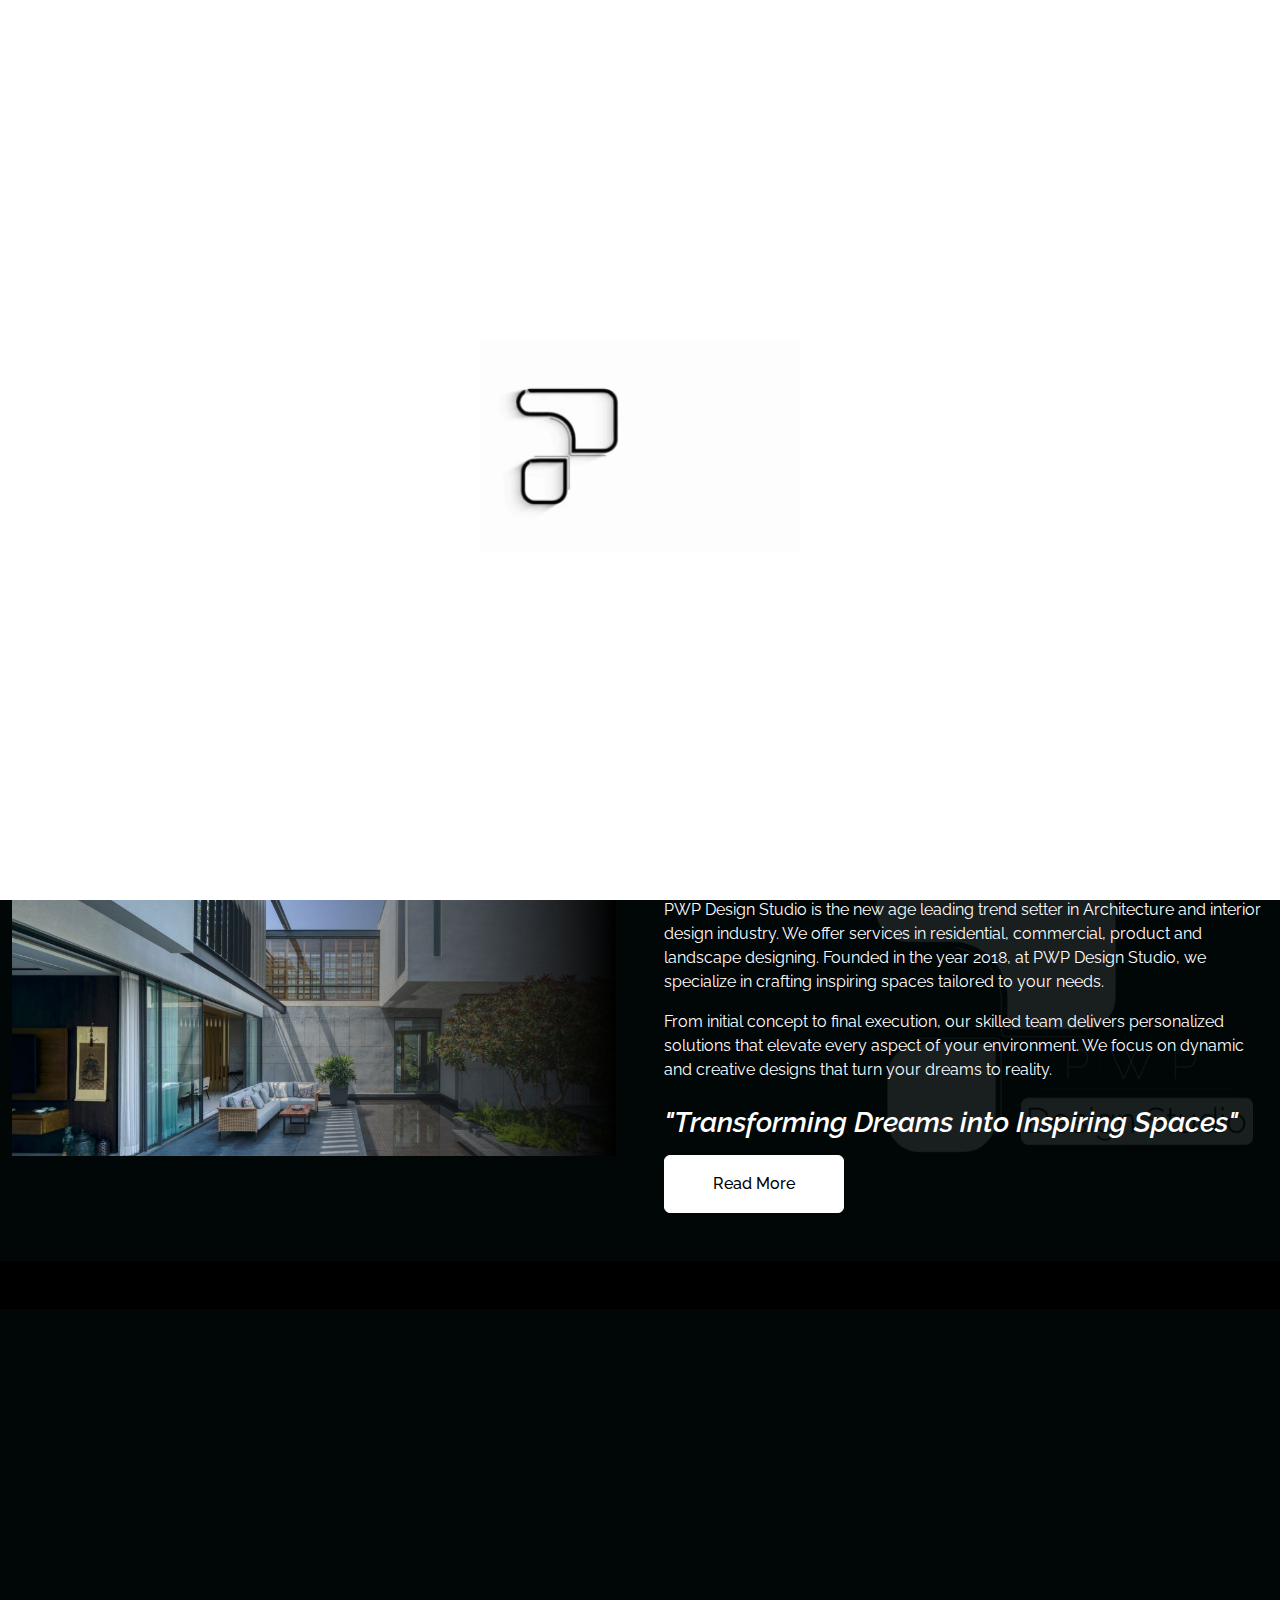
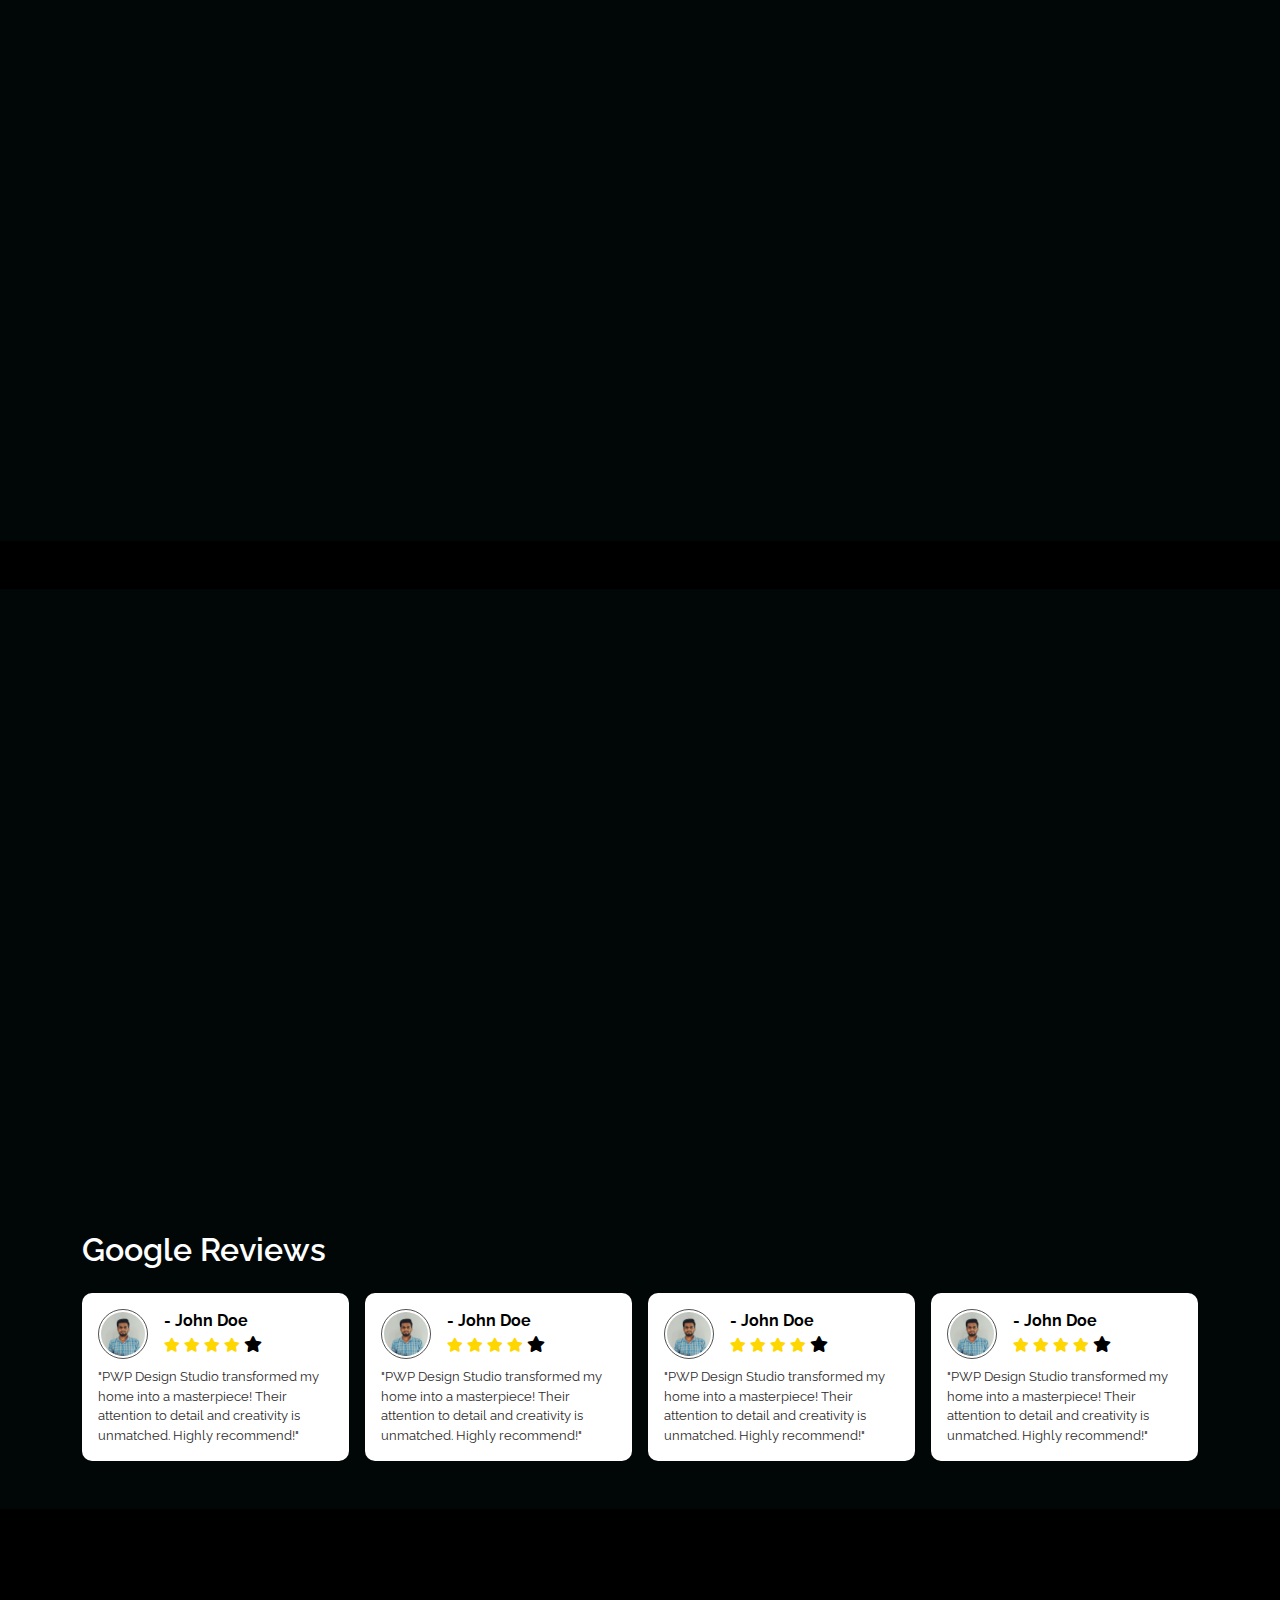
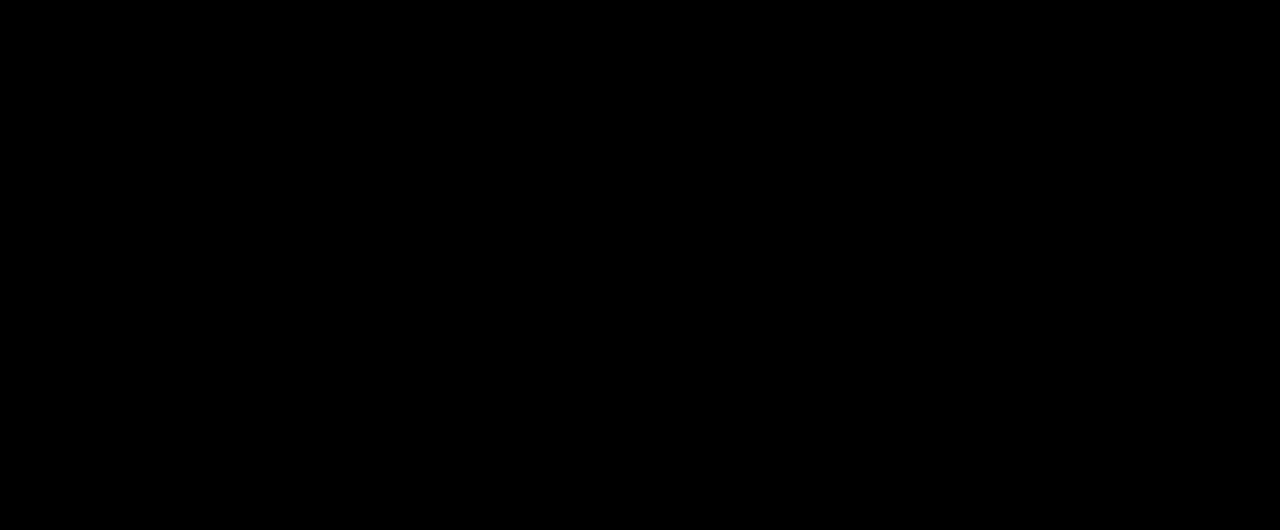
<file: index.html>
<!DOCTYPE html>
<html lang="en">
  <head>
    <meta charset="utf-8" />
    <title>PWP</title>
    <meta content="width=device-width, initial-scale=1.0" name="viewport" />
    <link rel="preconnect" href="https://fonts.googleapis.com" />
    <link rel="preconnect" href="https://fonts.gstatic.com" crossorigin />
    <link
      href="https://fonts.googleapis.com/css2?family=Merriweather:ital,opsz,wght@0,18..144,300..900;1,18..144,300..900&display=swap"
      rel="stylesheet"
    />

    <meta
      name="description"
      content="PWP Design Studio is a leading trendsetter in the architecture and interior design industry, offering residential, commercial, product, and landscape design services. Based in Vasai West, Mumbai, we specialize in creating inspiring spaces tailored to your needs. Contact us at +91 85510 24658 or infopwpstudio@gmail.com for personalized solutions from concept to execution."
    />

    <title>
      PWP Design Studio - Leading Architecture and Interior Design Studio in
      Mumbai
    </title>

    <meta
      name="keywords"
      content="PWP Design Studio, Architecture, Interior Design, Residential Design, Commercial Design, Landscape Design, Turnkey Furniture, Custom Furniture, 3D Rendering, Mumbai, Vasai West, Trendsetter in Design, Personalized Solutions, Creative Designs, PWP Architecture, PWP Interiors"
    />
    <meta name="author" content="PWP Design Studio" />
    <meta
      property="og:title"
      content="PWP Design Studio - Leading Architecture and Interior Design Services in Mumbai"
    />
    <meta
      property="og:description"
      content="PWP Design Studio offers residential, commercial, product, and landscape design services in Mumbai. Contact us for personalized solutions from concept to execution."
    />
    <meta property="og:image" content="URL_to_your_image" />
    <meta property="og:url" content="http://www.pwparch.com" />
    <meta property="og:type" content="website" />
    <meta name="twitter:card" content="summary_large_image" />
    <meta
      name="twitter:title"
      content="PWP Design Studio - Leading Architecture and Interior Design Services in Mumbai"
    />
    <meta
      name="twitter:description"
      content="PWP Design Studio offers residential, commercial, product, and landscape design services in Mumbai. Contact us for personalized solutions from concept to execution."
    />
    <meta name="twitter:image" content="URL_to_your_image" />
    <meta name="twitter:site" content="@yourTwitterHandle" />
    <link rel="icon" href="img/mini_logo.png" type="image/x-icon" />
    <link rel="canonical" href="http://www.pwparch.com" />

    <!-- Favicon -->
    <link href="img/favicon.ico" rel="icon" />

    <!-- Google Web Fonts -->
    <link rel="preconnect" href="https://fonts.googleapis.com" />
    <link rel="preconnect" href="https://fonts.gstatic.com" crossorigin />
    <link
      href="https://fonts.googleapis.com/css2?family=Inter:wght@400;500;600&family=Saira:wght@500;600;700&display=swap"
      rel="stylesheet"
    />

    <!-- Icon Font Stylesheet -->
    <link
      href="https://cdnjs.cloudflare.com/ajax/libs/font-awesome/5.10.0/css/all.min.css"
      rel="stylesheet"
    />
    <link
      href="https://cdn.jsdelivr.net/npm/bootstrap-icons@1.4.1/font/bootstrap-icons.css"
      rel="stylesheet"
    />

    <!-- Libraries Stylesheet -->
    <link href="lib/animate/animate.min.css" rel="stylesheet" />
    <link href="lib/owlcarousel/assets/owl.carousel.min.css" rel="stylesheet" />

    <!-- Customized Bootstrap Stylesheet -->
    <link href="css/bootstrap.min.css" rel="stylesheet" />

    <!-- Template Stylesheet -->
    <link href="css/style.css" rel="stylesheet" />

    <!-- fonts  -->
    <link rel="preconnect" href="https://fonts.googleapis.com" />
    <link rel="preconnect" href="https://fonts.gstatic.com" crossorigin />
    <link
      href="https://fonts.googleapis.com/css2?family=Raleway:ital,wght@0,100..900;1,100..900&display=swap"
      rel="stylesheet"
    />
  </head>

  <body>
    <!-- Spinner Start -->
    <div
      id="spinner"
      class="show bg-white position-fixed translate-middle w-100 vh-100 top-50 start-50 d-flex align-items-center justify-content-center"
    >
      <div class="text-primary" role="status">
        <video id="loadingVideo" width="320" height="240" autoplay muted loop>
          <source src="img/Untitled design (3).mp4" type="video/mp4" />
          Your browser does not support the video tag.
        </video>
      </div>
    </div>

    <!-- Spinner End -->

 <!-- Navbar Start -->
    <div
      class="container-fluid fixed-top px-0 wow fadeIn"
      data-wow-delay="0.1s"
    >
      <div
        class="top-bar text-white-50 row gx-0 align-items-center d-none d-lg-flex"
      >
        <div class="col-lg-6 px-5 text-start">
          <small class="ms-4 text-white font1"
            ><i class="fa fa-phone-alt me-2"></i>+91 85510 24658</small
          >
          <small class="ms-4 text-white"
            ><i class="fa fa-envelope me-2"></i>infopwpstudio@gmail.com</small
          >
        </div>
        <div class="col-lg-6 px-5 text-end">
          <small class="text-white">Follow us:</small>
          <a
            class="text-white-50 ms-3 text-white"
            href=" https://www.facebook.com/pwpdesignstudio?mibextid=ZbWKwL "
            ><i class="fab fa-facebook-f text-white"></i
          ></a>

          <a
            class="text-white-50 ms-3 text-white"
            href="https://www.instagram.com/pwpdesignstudio?igsh=MXRkYzk3ZzZkNjN0OQ=="
            ><i class="fab fa-instagram text-white"></i
          ></a>
        </div>
      </div>

      <nav class="navbar navbar-expand-lg navbar-light shadow p-lg-0">
        <div class="container-fluid">
          <!-- Brand/Logo -->
          <a href="index.html" class="navbar-brand img-fluid ps-md-5">
            <img src="img/pwp_logo8.png" alt="PWP Logo" class="w-100" />
          </a>

          <!-- Mobile Toggle Button -->
          <button
            class="navbar-toggler"
            type="button"
            data-bs-toggle="collapse"
            data-bs-target="#navbarCollapse"
            aria-controls="navbarCollapse"
            aria-expanded="false"
            aria-label="Toggle navigation"
          >
            <span class="navbar-toggler-icon"></span>
          </button>

          <!-- Collapsible Content -->
          <div class="collapse navbar-collapse" id="navbarCollapse">
            <ul class="navbar-nav ms-auto me-auto text-center">
              <li class="nav-item">
                <a href="index.html" class="nav-link active text-white">Home</a>
              </li>
              <li class="nav-item">
                <a href="about.html" class="nav-link text-white">About</a>
              </li>
              <li class="nav-item">
                <a href="service.html" class="nav-link text-white">Service</a>
              </li>
              <li class="nav-item">
                <a href="Portfolio.html" class="nav-link text-white">Portfolio</a>
              </li>
              <li class="nav-item">
                <a href="blogs.html" class="nav-link text-white">Blogs</a>
              </li>
              <li class="nav-item">
                <a href="career.html" class="nav-link text-white">Career</a>
              </li>
            </ul>
          </div>
        </div>
      </nav>
    </div>
    <!-- Navbar End -->

    <!-- Carousel Start -->
    <div class="container-fluid p-0 mb-5">
      <div id="header-carousel" class="carousel slide" data-bs-ride="carousel">
        <div class="carousel-inner">
          <div class="carousel-item active zoom-effect">
            <img
              class="w-100 hover-img"
              src="img/pwp_main_back_img1.jpg"
              alt="Image"
            />
            <div class="carousel-caption">
              <div class="container">
                <div class="row justify-content-center">
                  <div class="col-lg-7 pt-5">
                    <h1
                      class="display-4 text-white mb-3 animated slideInDown back_shadow"
                    >
                      "Your Vision, Our Expertise"
                    </h1>
                    <p class="fs-5 text-white-50 mb-5 animated slideInDown">
                      "Your Vision, Our Expertise"
                    </p>
                    <a
                      class="btn btn-primary py-2 px-3 animated slideInDown"
                      href="service.html"
                    >
                      Learn More
                      <div
                        class="d-inline-flex btn-sm-square bg-white text-primary rounded-circle ms-2"
                      >
                        <i class="fa fa-arrow-right text-dark"></i>
                      </div>
                    </a>
                  </div>
                </div>
              </div>
            </div>
          </div>
          <div class="carousel-item">
            <img class="w-100" src="img/pwp_main_back_img3.jpg" alt="Image" />
            <div class="carousel-caption">
              <div class="container">
                <div class="row justify-content-center">
                  <div class="col-lg-7 pt-5">
                    <h1
                      class="display-4 text-white mb-3 animated slideInDown back_shadow fs-2"
                    >
                      "Welcome To PWP Design Studio"
                    </h1>
                    <h6 class="fs-5 text-white-50 mb-5 animated slideInDown">
                      "Your Vision, Our Expertise"
                    </h6>
                    <a
                      class="btn btn-primary py-2 px-3 animated slideInDown"
                      href="service.html"
                    >
                      Learn More
                      <div
                        class="d-inline-flex btn-sm-square bg-white text-primary rounded-circle ms-2"
                      >
                        <i class="fa fa-arrow-right text-dark"></i>
                      </div>
                    </a>
                  </div>
                </div>
              </div>
            </div>
          </div>
        </div>
        <button
          class="carousel-control-prev"
          type="button"
          data-bs-target="#header-carousel"
          data-bs-slide="prev"
        >
          <span class="carousel-control-prev-icon" aria-hidden="true"></span>
          <span class="visually-hidden">Previous</span>
        </button>
        <button
          class="carousel-control-next"
          type="button"
          data-bs-target="#header-carousel"
          data-bs-slide="next"
        >
          <span class="carousel-control-next-icon" aria-hidden="true"></span>
          <span class="visually-hidden">Next</span>
        </button>
      </div>
    </div>
    <!-- Carousel End -->

    <!-- About Start -->
    <div class="container-fluid py-5 background1">
      <div class="" id="myElement">
        <div class="row g-5">
          <div class="col-xl-6 wow fadeIn" data-wow-delay="0.1s">
            <div class="">
              <img
                src="img/pwp_about_img.jpg"
                alt="Sample Image"
                class="img-fluid"
              />
            </div>
          </div>
          <div
            class="col-xl-6 wow fadeInRight d-flex align-items-center"
            data-wow-delay="0.5s"
          >
            <div class="about-right-container">
              <h1 class="display-5 mb-4 text-white">
                <span class="wow fadeInLeft" data-wow-delay="0.9s"></span> About
                Us <span class="wow fadeInRight" data-wow-delay="0.9s"></span>
              </h1>
              <p class="text-white">
                PWP Design Studio is the new age leading trend setter in
                Architecture and interior design industry. We offer services in
                residential, commercial, product and landscape designing.
                Founded in the year 2018, at PWP Design Studio, we specialize in
                crafting inspiring spaces tailored to your needs.
              </p>
              <p class="mb-4 text-white">
                From initial concept to final execution, our skilled team
                delivers personalized solutions that elevate every aspect of
                your environment. We focus on dynamic and creative designs that
                turn your dreams to reality.
              </p>

              <h3 class="text-white">
                <i> "Transforming Dreams into Inspiring Spaces"</i>
              </h3>
              <a class="btn btn-primary py-3 px-5 mt-2" href="about.html"
                >Read More</a
              >
            </div>
          </div>
        </div>
      </div>
    </div>
    <!-- About End -->
    <!-- About End -->

    <!-- Causes Start -->
    <div class="container-fluid my-5 py-5 background1">
      <div class="container py-5">
        <div
          class="text-center mx-auto mb-5 wow fadeInUp"
          data-wow-delay="0.1s"
          style="max-width: 800px"
        >
          <div
            class="d-inline-block rounded-pill bg-secondary text-dark py-1 px-3 mb-3"
          >
            Our Services
          </div>
          <p class="text-white mb-5 text18">
            At PWP Design Studio, we provide design consultancy, turnkey
            solutions, bespoke furniture,
            <span class="font1">3D</span> rendering, and architecture services.
            We excel in residential, commercial, product, and landscape design,
            ensuring creative, precise results.
          </p>
        </div>
        <div class="row g-4 justify-content-center">
          <div class="col-lg-3 col-md-6 wow fadeInUp" data-wow-delay="0.1s">
            <div
              class="causes-item d-flex flex-column border-top border-5 border-primary rounded-top overflow-hidden h-100"
            >
              <div class="position-relative mt-auto service-img">
                <img
                  class="img-fluid asration"
                  src="img/residential_project.img5.jpg"
                  alt=""
                />
              </div>

              <h5 class="text-center mb-0 pt-2 pb-2 text-white">
                <a href="service.html">Residential Project</a>
              </h5>
            </div>
          </div>
          <div class="col-lg-3 col-md-6 wow fadeInUp" data-wow-delay="0.3s">
            <div
              class="causes-item d-flex flex-column border-top border-5 border-primary rounded-top overflow-hidden h-100"
            >
              <div class="position-relative mt-auto service-img">
                <img
                  class="img-fluid asration"
                  src="img/commercial_project_img5.jpg"
                  alt=""
                />
              </div>
              <h5 class="text-center mb-0 pt-2 pb-2 text-white">
                <a href="service.html">Commercial Project</a>
              </h5>
            </div>
          </div>
          <div class="col-lg-3 col-md-6 wow fadeInUp" data-wow-delay="0.3s">
            <div
              class="causes-item d-flex flex-column border-top border-5 border-primary rounded-top overflow-hidden h-100"
            >
              <div class="position-relative mt-auto service-img">
                <img class="img-fluid asration" src="img/land4.jpeg" alt="" />
              </div>
              <h5 class="text-center mb-0 pt-2 pb-2 text-white">
                <a href="service.html">Landscape Designing</a>
              </h5>
            </div>
          </div>
          <div class="col-lg-3 col-md-6 wow fadeInUp" data-wow-delay="0.3s">
            <div
              class="causes-item d-flex flex-column border-top border-5 border-primary rounded-top overflow-hidden h-100"
            >
              <div class="position-relative mt-auto service-img">
                <img class="img-fluid asration" src="img/turnkey.jpeg" alt="" />

                <h5 class="text-center mb-0 pt-2 pb-2 text-white">
                  <a href="service.html">Turnkey Furniture</a>
                </h5>
              </div>
            </div>
          </div>

          <div class="col-lg-3 col-md-6 wow fadeInUp" data-wow-delay="0.3s">
            <div
              class="causes-item d-flex flex-column border-top border-5 border-primary rounded-top overflow-hidden h-100"
            >
              <div class="position-relative mt-auto service-img">
                <img
                  class="img-fluid asration"
                  src="img/furniture_desing.jpeg"
                  alt=""
                />
              </div>

              <h5 class="text-center mb-0 pt-2 pb-2 text-white">
                <a href="service.html">Furniture Design</a>
              </h5>
            </div>
          </div>

          <div class="col-lg-3 col-md-6 wow fadeInUp" data-wow-delay="0.3s">
            <div
              class="causes-item d-flex flex-column border-top border-5 border-primary rounded-top overflow-hidden h-100"
            >
              <div class="position-relative mt-auto service-img">
                <img
                  class="img-fluid asration"
                  src="img/archtichtural.jpeg"
                  alt=""
                />
              </div>
              <h5 class="text-center mb-0 pt-2 pb-2 text-white">
                <a href="service.html">Architecture Services</a>
              </h5>
            </div>
          </div>

          <div class="col-lg-3 col-md-6 wow fadeInUp" data-wow-delay="0.3s">
            <div
              class="causes-item d-flex flex-column border-top border-5 border-primary rounded-top overflow-hidden h-100"
            >
              <div class="position-relative mt-auto service-img">
                <img
                  class="img-fluid asration"
                  src="img/rendering3D2.jpeg"
                  alt=""
                />
              </div>

              <h5 class="text-center mb-0 pt-2 pb-2 text-white">
                <a href="service.html"
                  ><span class="font1">3D</span> rendering services</a
                >
              </h5>
            </div>
          </div>

          <div class="col-lg-3 col-md-6 wow fadeInUp" data-wow-delay="0.3s">
            <div
              class="causes-item d-flex flex-column border-top border-5 border-primary rounded-top overflow-hidden h-100"
            >
              <div class="position-relative mt-auto service-img">
                <img class="img-fluid asration" src="img/real.jpeg" alt="" />
              </div>

              <h5 class="text-center mb-0 pt-2 pb-2 text-white">
                <a href="service.html">Real Estates</a>
              </h5>
            </div>
          </div>
        </div>
      </div>
    </div>
    <!-- Causes End -->

    <!-- Testimonial Start -->
    <div class="container-fluid py-5 background1">
      <div class="container">
        <div
          class="text-center mx-auto mb-5 wow fadeInUp"
          data-wow-delay="0.1s"
          style="max-width: 500px"
        >
          <!-- <div class="d-inline-block rounded-pill bg-secondary  py-1 px-3 mb-3">Portfolio</div> -->
          <h1 class="display-6 mb-5 text-white">PWP Portfolio</h1>
        </div>
        <div
          class="owl-carousel testimonial-carousel wow fadeInUp"
          data-wow-delay="0.1s"
        >
          <a href="Portfolio.html">
            <div class="testimonial-item text-center">
              <img
                class="img-fluid bg-light p-2 mx-auto mb-4"
                src="img/commercial_project_img3.jpg"
              />
            </div>
          </a>
          <a href="Portfolio.html">
            <div class="testimonial-item text-center">
              <img
                class="img-fluid bg-light p-2 mx-auto mb-4"
                src="img/residential_project.img5.jpg"
              />
            </div>
          </a>
          <a href="Portfolio.html">
            <div class="testimonial-item text-center">
              <img
                class="img-fluid bg-light p-2 mx-auto mb-4"
                src="img/commercial_project_img5.jpg"
              />
            </div>
          </a>
          <a href="Portfolio.html">
            <div class="testimonial-item text-center">
              <img
                class="img-fluid bg-light p-2 mx-auto mb-4"
                src="img/residential_project.img1.jpg"
              />
            </div>
          </a>
        </div>
      </div>
    </div>
    <!-- Testimonial End -->

    <div class="container-fluid background1 py-5">
      <div class="container">
        <div class="row g-3">
          <h2 class="text-white">Google Reviews</h2>
          <div class="col-md-3">
            <div class="google-review">
              <div class="google-review-item">
                <div class="d-flex">
                  <div class="img-fluid">
                    <img
                      src="img/nirav_vadhiya_img.jpeg"
                      alt=""
                      height="50"
                      width="50"
                      class="rounded-circle me-3"
                    />
                  </div>
                  <div class="">
                    <span class="mb-0"><b>- John Doe</b></span>
                    <div class="google-review-rating">
                      <i class="fa fa-star star"></i>
                      <i class="fa fa-star star"></i>
                      <i class="fa fa-star star"></i>
                      <i class="fa fa-star star"></i>
                      <i class="fa fa-star"></i>
                    </div>
                  </div>
                </div>
              </div>
              <div class="google-review-item">
                <p class="">
                  "PWP Design Studio transformed my home into a masterpiece!
                  Their attention to detail and creativity is unmatched. Highly
                  recommend!"
                </p>
              </div>
            </div>
          </div>

          <div class="col-md-3">
            <div class="google-review">
              <div class="google-review-item">
                <div class="d-flex">
                  <div class="img-fluid">
                    <img
                      src="img/nirav_vadhiya_img.jpeg"
                      alt=""
                      height="50"
                      width="50"
                      class="rounded-circle me-3"
                    />
                  </div>
                  <div class="">
                    <span class="mb-0"><b>- John Doe</b></span>
                    <div class="google-review-rating">
                      <i class="fa fa-star star"></i>
                      <i class="fa fa-star star"></i>
                      <i class="fa fa-star star"></i>
                      <i class="fa fa-star star"></i>
                      <i class="fa fa-star"></i>
                    </div>
                  </div>
                </div>
              </div>
              <div class="google-review-item">
                <p class="">
                  "PWP Design Studio transformed my home into a masterpiece!
                  Their attention to detail and creativity is unmatched. Highly
                  recommend!"
                </p>
              </div>
            </div>
          </div>

          <div class="col-md-3">
            <div class="google-review">
              <div class="google-review-item">
                <div class="d-flex">
                  <div class="img-fluid">
                    <img
                      src="img/nirav_vadhiya_img.jpeg"
                      alt=""
                      height="50"
                      width="50"
                      class="rounded-circle me-3"
                    />
                  </div>
                  <div class="">
                    <span class="mb-0"><b>- John Doe</b></span>
                    <div class="google-review-rating">
                      <i class="fa fa-star star"></i>
                      <i class="fa fa-star star"></i>
                      <i class="fa fa-star star"></i>
                      <i class="fa fa-star star"></i>
                      <i class="fa fa-star"></i>
                    </div>
                  </div>
                </div>
              </div>
              <div class="google-review-item">
                <p class="">
                  "PWP Design Studio transformed my home into a masterpiece!
                  Their attention to detail and creativity is unmatched. Highly
                  recommend!"
                </p>
              </div>
            </div>
          </div>

          <div class="col-md-3">
            <div class="google-review">
              <div class="google-review-item">
                <div class="d-flex">
                  <div class="img-fluid">
                    <img
                      src="img/nirav_vadhiya_img.jpeg"
                      alt=""
                      height="50"
                      width="50"
                      class="rounded-circle me-3"
                    />
                  </div>
                  <div class="">
                    <span class="mb-0"><b>- John Doe</b></span>
                    <div class="google-review-rating">
                      <i class="fa fa-star star"></i>
                      <i class="fa fa-star star"></i>
                      <i class="fa fa-star star"></i>
                      <i class="fa fa-star star"></i>
                      <i class="fa fa-star"></i>
                    </div>
                  </div>
                </div>
              </div>
              <div class="google-review-item">
                <p class="">
                  "PWP Design Studio transformed my home into a masterpiece!
                  Their attention to detail and creativity is unmatched. Highly
                  recommend!"
                </p>
              </div>
            </div>
          </div>
        </div>
      </div>
    </div>

    <!-- Footer Start -->
    <div
      class="container-fluid bg-dark text-white-50 footer mt-5 pt-5 wow fadeIn"
      data-wow-delay="0.1s"
    >
      <div class="container py-5">
        <div class="row g-5 text-white">
          <div class="col-lg-3 col-md-6">
            <img src="img/pwp_logo8.png" alt="" />
            <p>
              PWP Design Studio is the new age leading trend setter in
              Architecture and interior design industry. We offer services in
              residential, commercial, product and landscape designing.
            </p>
            <div class="d-flex pt-2">
              <a
                class="btn btn-square me-1"
                href=" https://www.facebook.com/pwpdesignstudio?mibextid=ZbWKwL "
                ><i class="fab fa-facebook-f"></i
              ></a>

              <a
                class="btn btn-square me-0"
                href="https://www.instagram.com/pwpdesignstudio?igsh=MXRkYzk3ZzZkNjN0OQ==
                        "
                ><i class="fab fa-instagram"></i
              ></a>
            </div>
          </div>
          <div class="col-lg-3 col-md-6">
            <h5 class="text-light mb-4">Address</h5>
            <p>
              <i class="fa fa-map-marker-alt me-3"></i
              ><span class="merriweather">1st</span> Floor, Besides Mac Donald's
              and Burger King, Sunrise Bldg, Bhabola Naka, Suyog Nagar, Vasai
              West, Mumbai, Sandor, Maharashtra
              <span class="merriweather">401202</span>
            </p>
            <p class="font1">
              <i class="fa fa-phone-alt me-3"></i
              ><span class="merriweather font">+91 85510 24658</span>
            </p>
            <p><i class="fa fa-envelope me-3"></i>infopwpstudio@gmail.com</p>
          </div>
          <div class="col-lg-2 col-md-6">
            <h5 class="text-white mb-4">Quick Links</h5>
            <a class="btn btn-link text-white" href="index.html">Home</a>
            <a class="btn btn-link text-white" href="about.html">About Us</a>
            <a class="btn btn-link text-white" href="service.html"
              >Our Services</a
            >
            <a class="btn btn-link text-white" href="Portfolio.html"
              >Portfolio</a
            >
            <a class="btn btn-link text-white" href="contact.html"
              >Contact Us</a
            >
          </div>
          <div class="col-lg-4 col-md-6">
            <h5 class="text-light mb-4">Maps</h5>
            <div class="overflow-hidden">
              <iframe
                src="https://www.google.com/maps/embed?pb=!1m18!1m12!1m3!1d3764.0327906595166!2d72.8164054!3d19.367732800000002!2m3!1f0!2f0!3f0!3m2!1i1024!2i768!4f13.1!3m3!1m2!1s0x3be7add3a3e29a67%3A0x3e0d8ae1762b3cc2!2sPWP%20Design%20Studio!5e0!3m2!1sen!2sin!4v1717151418687!5m2!1sen!2sin"
                width="800"
                height="300"
                style="border: 0"
                allowfullscreen=""
                loading="lazy"
                referrerpolicy="no-referrer-when-downgrade"
              >
              </iframe>
            </div>
          </div>
        </div>
      </div>
      <div class="container-fluid copyright">
        <div class="container">
          <div class="row">
            <div class="col-md-6 text-center text-md-start mb-3 mb-md-0">
              &copy; <a href="#">Your Site Name</a>, All Right Reserved.
            </div>
            <div class="col-md-6 text-center text-md-end">
              Designed By <a href="https://a9business.in/">A9 Business</a>
            </div>
          </div>
        </div>
      </div>
    </div>
    <!-- Footer End -->

    <!-- Floating Social Icons -->
    <div class="social-icons-container">
      <!-- Facebook Icon -->
      <a
        href="https://www.facebook.com/pwpdesignstudio?mibextid=ZbWKwL"
        target="_blank"
        class="element"
      >
        <i class="fab fa-facebook-f text-white social-icon"></i>
      </a>

      <!-- WhatsApp Icon -->
        
        <a href="https://wa.me/+918551024658" target="_blank" class="element">
            <i class="fab fa-whatsapp text-white social-icon"></i>
        
      </a>

      <!-- Instagram Icon -->
         <a href="https://www.instagram.com/pwpdesignstudio?igsh=MXRkYzk3ZzZkNjN0OQ==" target="_blank" class="element">
            <i class="fab fa-instagram text-white social-icon"></i>
        </a>
    </div>

    <!-- Back to Top -->
    <a href="#" class="btn btn-lg btn-primary btn-lg-square back-to-top"
      ><i class="bi bi-arrow-up"></i
    ></a>

    <!-- JavaScript Libraries -->
    <script src="https://code.jquery.com/jquery-3.4.1.min.js"></script>
    <script src="https://cdn.jsdelivr.net/npm/bootstrap@5.0.0/dist/js/bootstrap.bundle.min.js"></script>
    <script src="lib/wow/wow.min.js"></script>
    <script src="lib/easing/easing.min.js"></script>
    <script src="lib/waypoints/waypoints.min.js"></script>
    <script src="lib/owlcarousel/owl.carousel.min.js"></script>
    <script src="lib/parallax/parallax.min.js"></script>

    <!-- Template Javascript -->
    <script src="js/main.js"></script>
  </body>
</html>
</file>
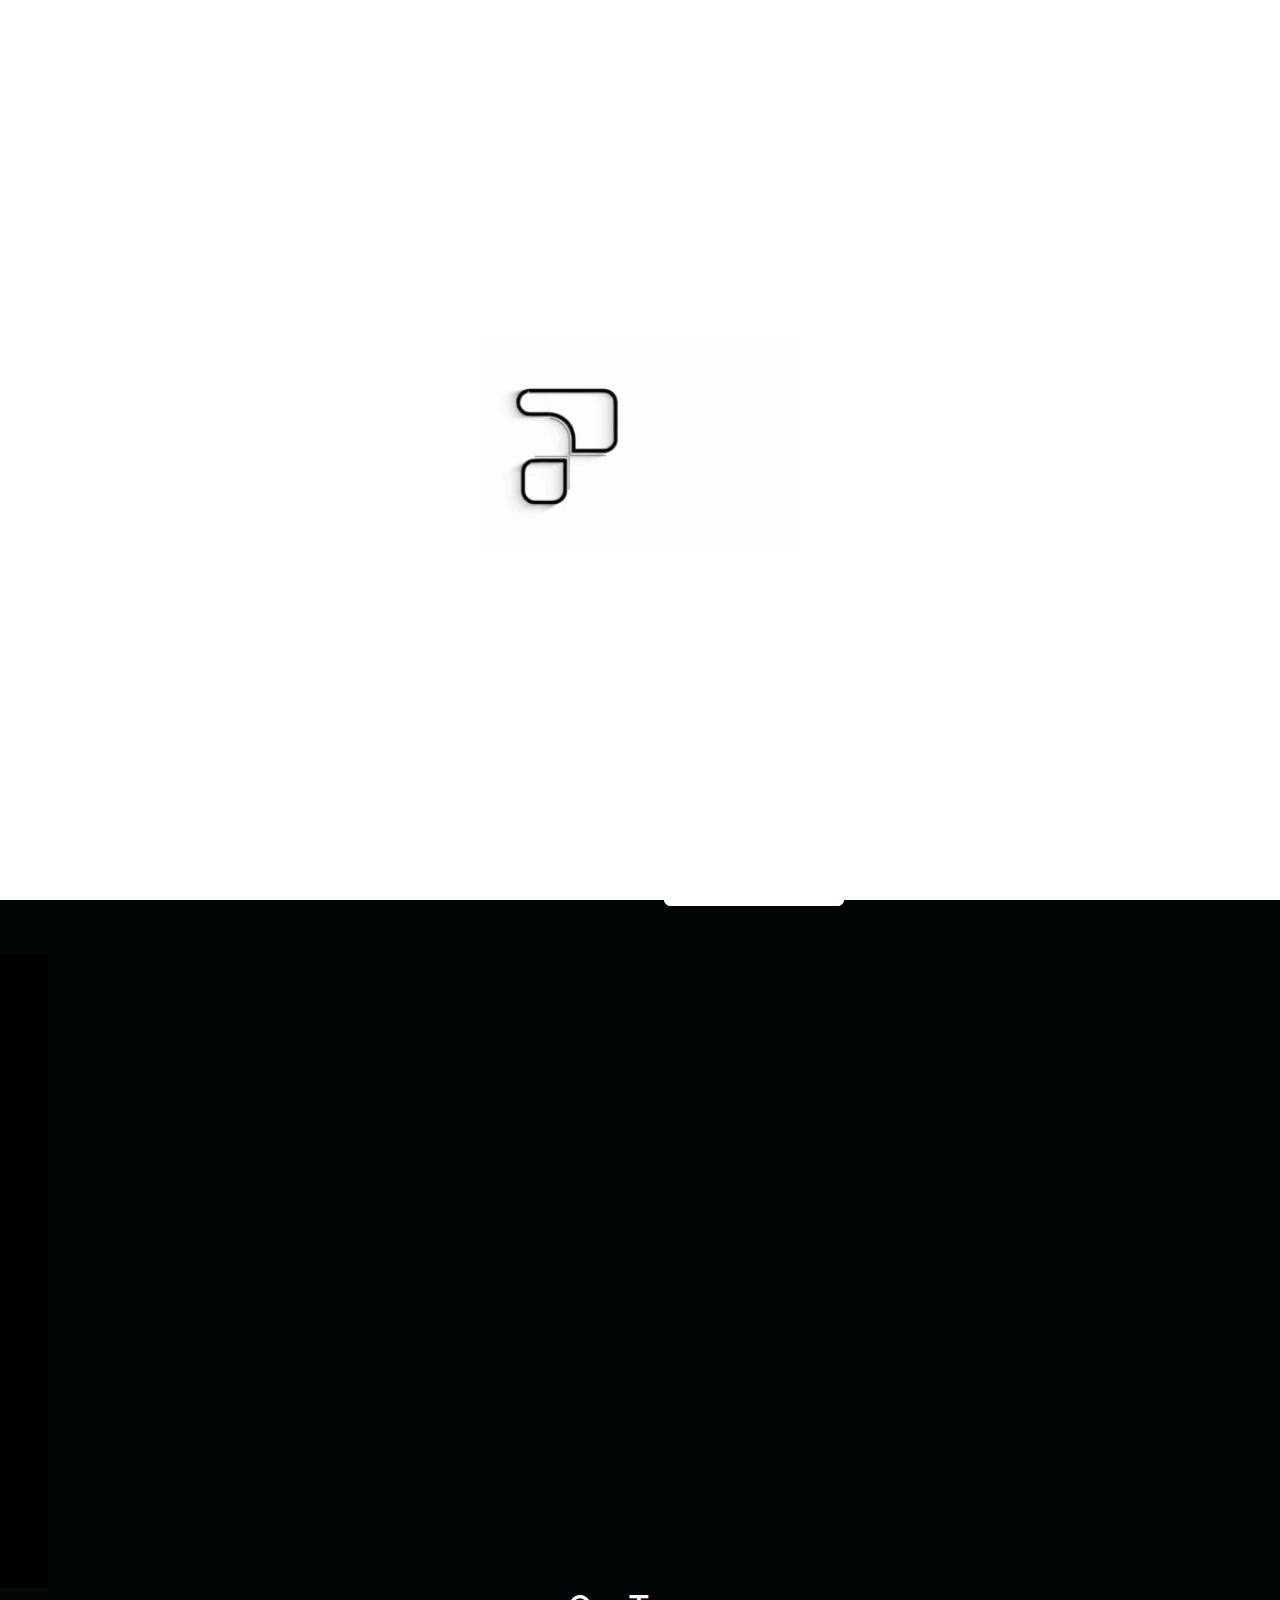
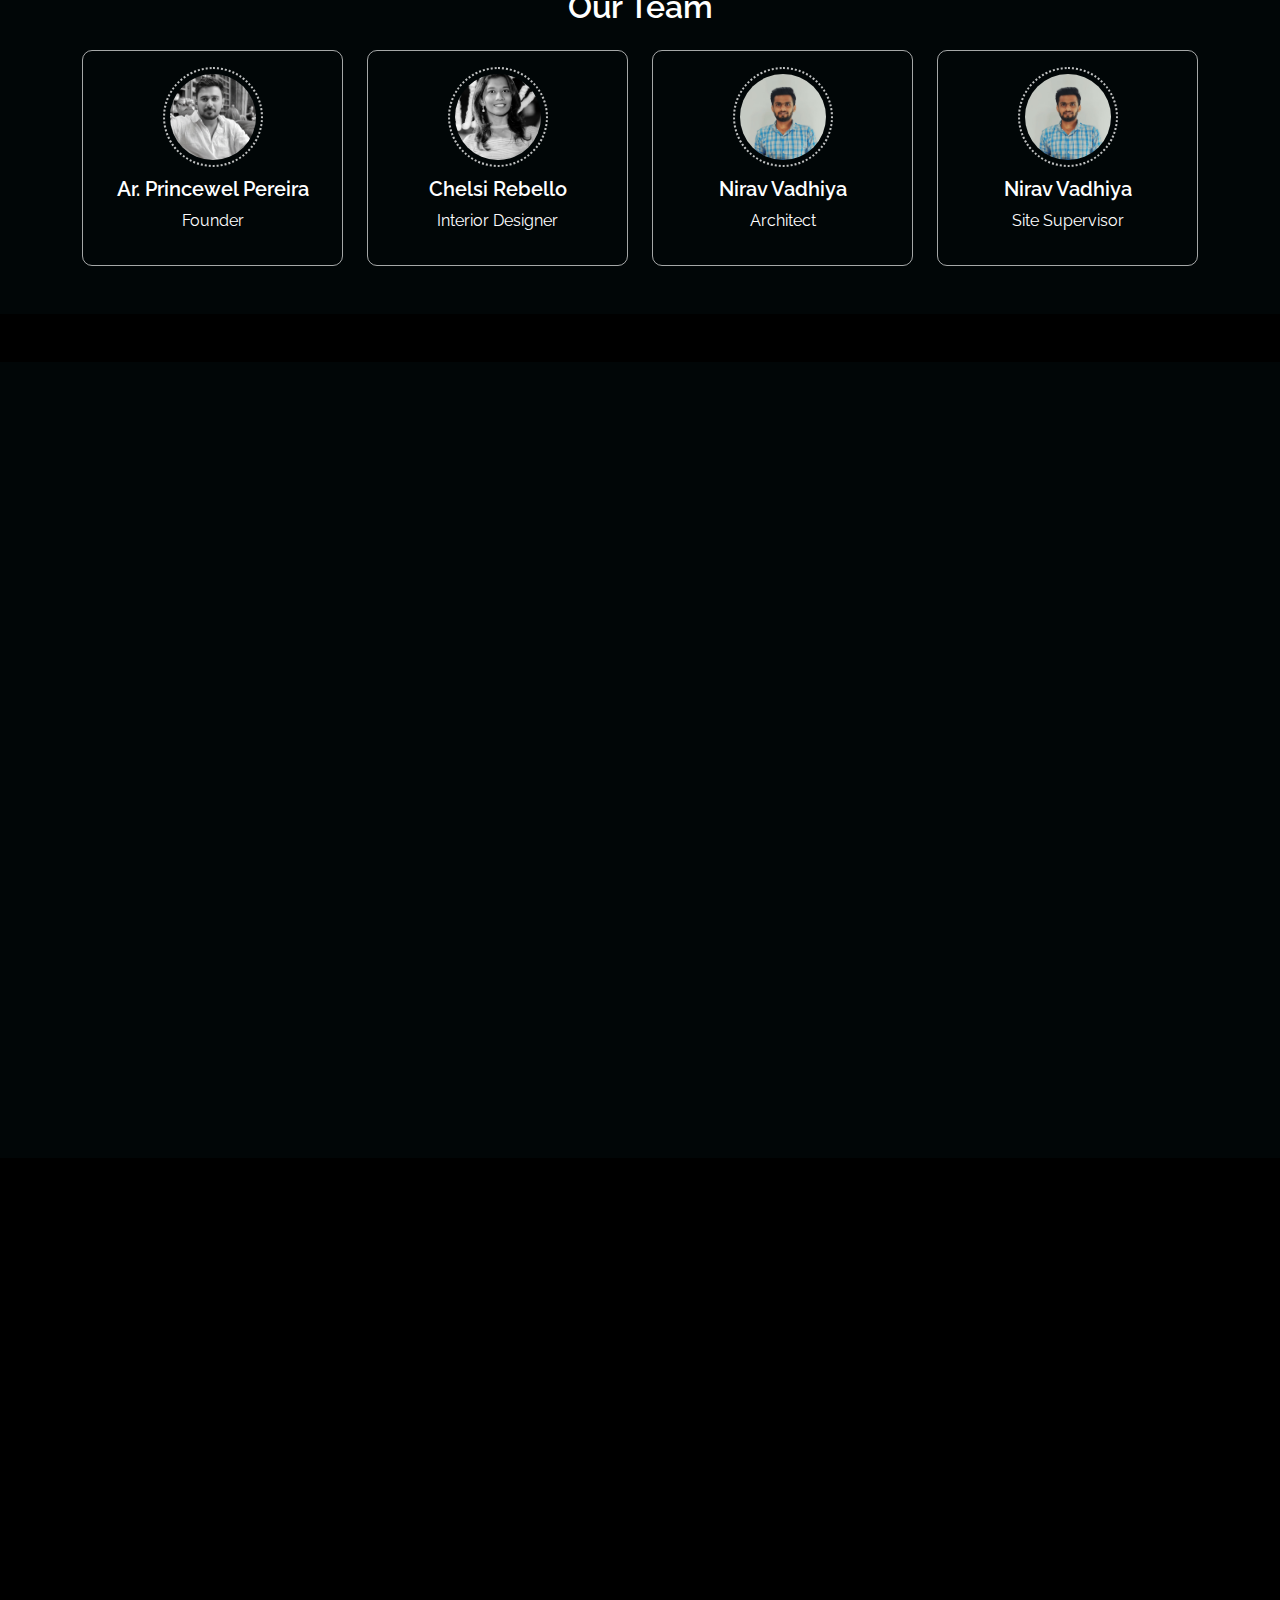
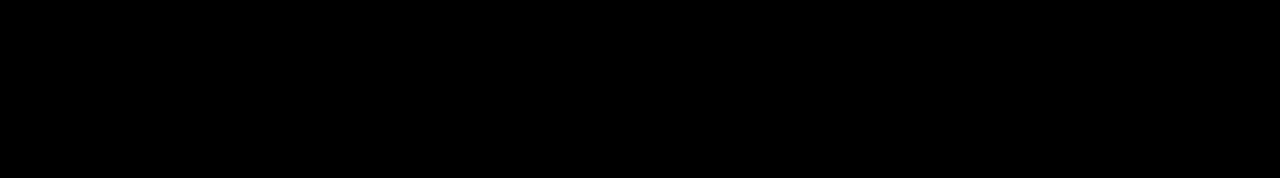
<file: about.html>
<!DOCTYPE html>
<html lang="en">
  <head>
    <meta charset="utf-8" />
    <title>PWP | About</title>
    <meta content="width=device-width, initial-scale=1.0" name="viewport" />
    <meta content="" name="keywords" />
    <meta content="" name="description" />

    <title>
      About Us - PWP Design Studio | Architecture and Interior Design in Mumbai
    </title>
    <meta
      name="description"
      content="Learn more about PWP Design Studio, a leading architecture and interior design firm based in Mumbai. Discover our journey, expertise, and commitment to creating inspiring spaces. Contact us at +91 85510 24658 or infopwpstudio@gmail.com."
    />
    <meta
      name="keywords"
      content="PWP Design Studio, Architecture, Interior Design, Residential Design, Commercial Design, Landscape Design, Turnkey Furniture, Custom Furniture, 3D Rendering, Mumbai, Vasai West, Trendsetter in Design, Personalized Solutions, Creative Designs, PWP Architecture, PWP Interiors"
    />
    <meta name="author" content="PWP Design Studio" />
    <meta
      property="og:title"
      content="PWP Design Studio - Leading Architecture and Interior Design Services in Mumbai"
    />
    <meta
      property="og:description"
      content="PWP Design Studio offers residential, commercial, product, and landscape design services in Mumbai. Contact us for personalized solutions from concept to execution."
    />
    <meta property="og:image" content="URL_to_your_image" />
    <meta property="og:url" content="http://www.pwparch.com" />
    <meta property="og:type" content="website" />
    <meta name="twitter:card" content="summary_large_image" />
    <meta
      name="twitter:title"
      content="About Us - PWP Design Studio | Architecture and Interior Design in Mumbai"
    />
    <meta
      name="twitter:description"
      content="Learn more about PWP Design Studio, our journey, expertise, and design philosophy."
    />
    <meta name="twitter:image" content="URL_to_about_us_image" />
    <meta name="twitter:site" content="@yourTwitterHandle" />

    <link rel="icon" href="img/mini_logo.png" type="image/x-icon" />
    <link rel="canonical" href="http://www.pwparch.com/about-us" />

    <!-- Favicon -->
    <link href="img/favicon.ico" rel="icon" />

    <!-- Google Web Fonts -->
    <link rel="preconnect" href="https://fonts.googleapis.com" />
    <link rel="preconnect" href="https://fonts.gstatic.com" crossorigin />
    <link
      href="https://fonts.googleapis.com/css2?family=Inter:wght@400;500;600&family=Saira:wght@500;600;700&display=swap"
      rel="stylesheet"
    />

    <!-- Icon Font Stylesheet -->
    <link
      href="https://cdnjs.cloudflare.com/ajax/libs/font-awesome/5.10.0/css/all.min.css"
      rel="stylesheet"
    />
    <link
      href="https://cdn.jsdelivr.net/npm/bootstrap-icons@1.4.1/font/bootstrap-icons.css"
      rel="stylesheet"
    />

    <!-- Libraries Stylesheet -->
    <link href="lib/animate/animate.min.css" rel="stylesheet" />
    <link href="lib/owlcarousel/assets/owl.carousel.min.css" rel="stylesheet" />

    <!-- Customized Bootstrap Stylesheet -->
    <link href="css/bootstrap.min.css" rel="stylesheet" />

    <!-- Template Stylesheet -->
    <link href="css/style.css" rel="stylesheet" />

    <!-- fonts  -->
    <link rel="preconnect" href="https://fonts.googleapis.com" />
    <link rel="preconnect" href="https://fonts.gstatic.com" crossorigin />
    <link
      href="https://fonts.googleapis.com/css2?family=Raleway:ital,wght@0,100..900;1,100..900&display=swap"
      rel="stylesheet"
    />
  </head>

  <body>
    <!-- Spinner Start -->
    <div
      id="spinner"
      class="show bg-white position-fixed translate-middle w-100 vh-100 top-50 start-50 d-flex align-items-center justify-content-center"
    >
      <div class="text-primary" role="status">
        <video id="loadingVideo" width="320" height="240" autoplay muted loop>
          <source src="img/Untitled design (3).mp4" type="video/mp4" />
          Your browser does not support the video tag.
        </video>
      </div>
    </div>

    <!-- Spinner End -->

    <!-- Navbar Start -->
    <div
      class="container-fluid fixed-top px-0 wow fadeIn"
      data-wow-delay="0.1s"
    >
      <div
        class="top-bar text-white-50 row gx-0 align-items-center d-none d-lg-flex"
      >
        <div class="col-lg-6 px-5 text-start">
          <small class="ms-4 text-white font1"
            ><i class="fa fa-phone-alt me-2"></i>+91 85510 24658</small
          >
          <small class="ms-4 text-white"
            ><i class="fa fa-envelope me-2"></i>infopwpstudio@gmail.com</small
          >
        </div>
        <div class="col-lg-6 px-5 text-end">
          <small class="text-white">Follow us:</small>
          <a
            class="text-white-50 ms-3 text-white"
            href=" https://www.facebook.com/pwpdesignstudio?mibextid=ZbWKwL "
            ><i class="fab fa-facebook-f text-white"></i
          ></a>

          <a
            class="text-white-50 ms-3 text-white"
            href="https://www.instagram.com/pwpdesignstudio?igsh=MXRkYzk3ZzZkNjN0OQ=="
            ><i class="fab fa-instagram text-white"></i
          ></a>
        </div>
      </div>

      <nav class="navbar navbar-expand-lg navbar-light shadow ps-md-5">
        <div class="container-fluid">
          <!-- Brand/Logo -->
          <a href="index.html" class="navbar-brand">
            <img src="img/pwp_logo8.png" alt="PWP Logo" class="w-100" />
          </a>

          <!-- Mobile Toggle Button -->
          <button
            class="navbar-toggler"
            type="button"
            data-bs-toggle="collapse"
            data-bs-target="#navbarCollapse"
            aria-controls="navbarCollapse"
            aria-expanded="false"
            aria-label="Toggle navigation"
          >
            <span class="navbar-toggler-icon"></span>
          </button>

          <!-- Collapsible Content -->
          <div class="collapse navbar-collapse" id="navbarCollapse">
            <ul class="navbar-nav ms-auto me-auto text-center">
              <li class="nav-item">
                <a href="index.html" class="nav-link active text-white">Home</a>
              </li>
              <li class="nav-item">
                <a href="about.html" class="nav-link text-white">About</a>
              </li>
              <li class="nav-item">
                <a href="service.html" class="nav-link text-white">Services</a>
              </li>
              <li class="nav-item">
                <a href="Portfolio.html" class="nav-link text-white"
                  >Portfolio</a
                >
              </li>
              <li class="nav-item">
                <a href="blogs.html" class="nav-link text-white">Blogs</a>
              </li>
              <li class="nav-item">
                <a href="career.html" class="nav-link text-white">Careers</a>
              </li>
            </ul>
          </div>
        </div>
      </nav>
    </div>
    <!-- Navbar End -->

    <!-- Page Header Start -->
    <div
      class="container-fluid page-header mb-5 wow fadeIn"
      data-wow-delay="0.1s"
    >
      <div class="container text-center">
        <h1 class="display-4 text-white animated slideInDown mb-4">About Us</h1>
      </div>
    </div>
    <!-- Page Header End -->

    <!-- About Start -->
    <div class="container-fluid py-5 background1 about_main_container">
      <div class="" id="myElement">
        <div class="row g-5">
          <div class="col-xl-6 wow fadeIn" data-wow-delay="0.1s">
            <div class="">
              <img
                src="img/pwp_about_img.jpg"
                alt="Sample Image"
                class="img-fluid"
              />
            </div>
          </div>
          <div
            class="col-xl-6 wow fadeInRight d-flex align-items-center"
            data-wow-delay="0.5s"
          >
            <div class="about-right-container">
              <h1 class="display-5 mb-4 text-white">
                <span class="wow fadeInLeft" data-wow-delay="0.9s"></span> About
                Us <span class="wow fadeInRight" data-wow-delay="0.9s"></span>
              </h1>
              <p class="text-white">
                PWP Design Studio is the new age leading trend setter in
                Architecture and interior design industry. We offer services in
                residential, commercial, product and landscape designing.
                Founded in the year 2018, at PWP Design Studio, we specialize in
                crafting inspiring spaces tailored to your needs.
              </p>
              <p class="mb-4 text-white">
                From initial concept to final execution, our skilled team
                delivers personalized solutions that elevate every aspect of
                your environment. We focus on dynamic and creative designs that
                turn your dreams to reality.
              </p>

              <h3 class="text-white">
                <i> "Transforming Dreams into Inspiring Spaces"</i>
              </h3>
              <a class="btn btn-primary py-3 px-5 mt-2" href="">Read More</a>
            </div>
          </div>
        </div>
      </div>
    </div>
    <!-- About End -->

    <!-- founder section start -->

  <div class="container-fluid py-5 ps-5 ms-md-5 background1 about_main_container">
  <div id="myElement">
    <div class="row g-5 align-items-center">
      <!-- Text Section -->
      <div class="col-12 col-lg-6 wow fadeInRight" data-wow-delay="0.5s">
        <div class="about-right-container">
          <h2 class="display-5 mb-4 text-white">
            <span class="wow fadeInLeft" data-wow-delay="0.9s"></span>
            About The Founder
            <span class="wow fadeInRight" data-wow-delay="0.9s"></span>
          </h2>
          <p class="text-white">
            Hello! I am Princewel Pereira, a passionate architect and the
            founder of PWP Design Studio with a vision to redefine the world
            of design. I acquired my bachelor's degree in architecture from
            Rizvi College, Mumbai. Studying in Mumbai I fostered a profound
            appreciation for diverse architectural styles and innovative
            design solutions. Pursuing my master's degree in Canada further
            structured my skills and widened my perspectives, allowing me to
            merge contemporary techniques with traditional principles
            seamlessly.
          </p>
          <p class="mb-4 text-white">
            Now, as I embark on a new journey, I am driven by big dreams to
            set new trends and revolutionize the way people perceive design.
            “Crafting timeless spaces” being our motto, my goal is to create
            spaces that not only captivate the eye but also inspire and
            uplift the human spirit, blending functionality with aesthetic
            excellence. Come let us witness and explore the endless
            possibilities of design and create a future where design
            transcends boundaries.
          </p>

          <h3 class="text-white"><i>- Ar. Princewel Pereira</i></h3>
        </div>
      </div>

      <!-- Image Section -->
      <div class="col-12 col-lg-4 wow fadeIn text-center" data-wow-delay="0.1s">
        <img
          src="img/blog/Ar. Princewel Pereira (founder).png"
          alt="Sample Image"
          class="img-fluid rounded shadow"
          style="max-width: 90%; height: auto;"
        />
      </div>
    </div>
  </div>
</div>


    <!-- founder section end -->

    <!-- our team section start -->

    <div class="container-fluid background1 pb-5">
      <div class="container">
        <h2 class="text-center mb-4 text-white">Our Team</h2>

        <div class="row justify-content-center">
          <div class="col-md-3">
            <div class="our-team-member">
              <img
                src="img/blog/Ar. Princewel Pereira (founder).png"
                alt="Team Member"
                class="img-fluid"
              />
              <h5 class="text-white">Ar. Princewel Pereira</h5>
              <p class="text-white">Founder</p>
            </div>
          </div>
          <div class="col-md-3">
            <div class="our-team-member">
              <img
                src="img/blog/Chelsi Rebello (Interior Designer).jpg"
                alt="Team Member"
                class="img-fluid"
              />
              <h5 class="text-white">Chelsi Rebello</h5>
              <p class="text-white">Interior Designer</p>
            </div>
          </div>
          <div class="col-md-3">
            <div class="our-team-member">
              <img
                src="img/nirav_vadhiya_img.jpeg"
                alt="Team Member"
                class="img-fluid"
              />
              <h5 class="text-white">Nirav Vadhiya</h5>
              <p class="text-white">Architect</p>
            </div>
          </div>
          <div class="col-md-3">
            <div class="our-team-member">
              <img
                src="img/nirav_vadhiya_img.jpeg"
                alt="Team Member"
                class="img-fluid"
              />
              <h5 class="text-white">Nirav Vadhiya</h5>
              <p class="text-white">Site Supervisor</p>
            </div>
          </div>
        </div>
      </div>
    </div>

    <!-- our team section End -->

    <!-- Service Start -->
    <div class="container-fluid py-5 background1 mt-5">
      <div class="container">
        <div
          class="text-center mx-auto mb-5 wow fadeInUp"
          data-wow-delay="0.1s"
          style="max-width: 800px"
        >
          <!-- <div class="d-inline-block rounded-pill bg-secondary text-primary py-1 px-3 mb-3">What We Do</div> -->
          <h3 class="text-white mb-5">
            " Welcome to PWP Design Studio, where we turn your vision into
            reality with unparalleled expertise and passion "
          </h3>
        </div>
        <div class="row g-4 justify-content-center service-item-container">
          <div class="col-lg-4 col-md-6 wow fadeInUp" data-wow-delay="0.1s">
            <div class="service-item text-center h-100 p-4 about-box1">
              <!-- <img class="img-fluid mb-4" src="img/icon-1.png" alt=""> -->
              <h2 class="mb-3 text-white">Innovation</h2>
              <p class="mb-4 text-white text18">
                We strive to be at the forefront of design trends, continually
                pushing the boundaries of creativity.
              </p>
              <a class="btn btn-primary px-3" href="contact.html">
                Contact
                <div
                  class="d-inline-flex btn-sm-square bg-primary text-white rounded-circle ms-2"
                >
                  <i class="fa fa-arrow-right text-dark"></i>
                </div>
              </a>
            </div>
          </div>

          <div class="col-lg-4 col-md-6 wow fadeInUp" data-wow-delay="0.2s">
            <div class="service-item text-center h-100 p-4 about-box2">
              <!-- <img class="img-fluid mb-4" src="img/icon-1.png" alt=""> -->
              <h2 class="mb-3 text-white">Excellence</h2>
              <p class="mb-4 text-white text18">
                We are dedicated to delivering the highest quality in every
                project, ensuring meticulous attention to detail and superior
                craftsmanship.
              </p>
              <a class="btn btn-primary px-3" href="contact.html">
                Contact
                <div
                  class="d-inline-flex btn-sm-square bg-primary text-white rounded-circle ms-2"
                >
                  <i class="fa fa-arrow-right text-dark"></i>
                </div>
              </a>
            </div>
          </div>

          <div class="col-lg-4 col-md-6 wow fadeInUp" data-wow-delay="0.3s">
            <div class="service-item text-center h-100 p-4 about-box3">
              <!-- <img class="img-fluid mb-4" src="img/icon-1.png" alt=""> -->
              <h2 class="mb-3 text-white">Client-Centric</h2>
              <p class="mb-4 text-white text18">
                Our clients are at the heart of everything we do. We tailor our
                services to meet their specific needs and aspirations.
              </p>
              <a class="btn btn-primary px-3" href="contact.html">
                Contact
                <div
                  class="d-inline-flex btn-sm-square bg-primary text-white rounded-circle ms-2"
                >
                  <i class="fa fa-arrow-right text-dark"></i>
                </div>
              </a>
            </div>
          </div>

          <div class="col-lg-4 col-md-6 wow fadeInUp" data-wow-delay="0.4s">
            <div class="service-item text-center h-100 p-4 about-box4">
              <!-- <img class="img-fluid mb-4" src="img/icon-1.png" alt=""> -->
              <h2 class="mb-3 text-white">Integrity</h2>
              <p class="mb-4 text-white text18">
                We conduct our business with honesty and transparency, building
                trust with our clients and partners.
              </p>
              <a class="btn btn-primary px-3" href="contact.html">
                Contact
                <div
                  class="d-inline-flex btn-sm-square bg-primary text-white rounded-circle ms-2"
                >
                  <i class="fa fa-arrow-right text-dark"></i>
                </div>
              </a>
            </div>
          </div>

          <div class="col-lg-4 col-md-6 wow fadeInUp" data-wow-delay="0.5s">
            <div class="service-item text-center h-100 p-4 about-box5">
              <!-- <img class="img-fluid mb-4" src="img/icon-1.png" alt=""> -->
              <h2 class="mb-3 text-white">Sustainability</h2>
              <p class="mb-4 text-white text18">
                We are committed to sustainable design practices that minimize
                environmental impact and promote eco-friendly solutions.
              </p>
              <a class="btn btn-primary px-3" href="contact.html">
                Contact
                <div
                  class="d-inline-flex btn-sm-square bg-primary text-white rounded-circle ms-2"
                >
                  <i class="fa fa-arrow-right text-dark"></i>
                </div>
              </a>
            </div>
          </div>
        </div>
      </div>
    </div>
    <!-- Service End -->

    <!-- Footer Start -->
    <div
      class="container-fluid bg-dark text-white-50 footer mt-5 pt-5 wow fadeIn"
      data-wow-delay="0.1s"
    >
      <div class="container py-5">
        <div class="row g-5 text-white">
          <div class="col-lg-3 col-md-6">
            <img src="img/pwp_logo8.png" alt="" />
            <p>
              PWP Design Studio is the new age leading trend setter in
              Architecture and interior design industry. We offer services in
              residential, commercial, product and landscape designing.
            </p>
            <div class="d-flex pt-2">
              <a
                class="btn btn-square me-1"
                href=" https://www.facebook.com/pwpdesignstudio?mibextid=ZbWKwL "
                ><i class="fab fa-facebook-f"></i
              ></a>

              <a
                class="btn btn-square me-0"
                href="https://www.instagram.com/pwpdesignstudio?igsh=MXRkYzk3ZzZkNjN0OQ==
                        "
                ><i class="fab fa-instagram"></i
              ></a>
            </div>
          </div>
          <div class="col-lg-3 col-md-6">
            <h5 class="text-light mb-4">Address</h5>
            <p>
              <i class="fa fa-map-marker-alt me-3"></i
              ><span class="merriweather">1st</span> Floor, Besides Mac Donald's
              and Burger King, Sunrise Bldg, Bhabola Naka, Suyog Nagar, Vasai
              West, Mumbai, Sandor, Maharashtra
              <span class="merriweather">401202</span>
            </p>
            <p class="font1">
              <i class="fa fa-phone-alt me-3"></i
              ><span class="merriweather font">+91 85510 24658</span>
            </p>
            <p><i class="fa fa-envelope me-3"></i>infopwpstudio@gmail.com</p>
          </div>
          <div class="col-lg-2 col-md-6">
            <h5 class="text-white mb-4">Quick Links</h5>
            <a class="btn btn-link text-white" href="index.html">Home</a>
            <a class="btn btn-link text-white" href="about.html">About Us</a>
            <a class="btn btn-link text-white" href="service.html"
              >Our Services</a
            >
            <a class="btn btn-link text-white" href="Portfolio.html"
              >Portfolio</a
            >
            <a class="btn btn-link text-white" href="contact.html"
              >Contact Us</a
            >
          </div>
          <div class="col-lg-4 col-md-6">
            <h5 class="text-light mb-4">Maps</h5>
            <div class="overflow-hidden">
              <iframe
                src="https://www.google.com/maps/embed?pb=!1m18!1m12!1m3!1d3764.0327906595166!2d72.8164054!3d19.367732800000002!2m3!1f0!2f0!3f0!3m2!1i1024!2i768!4f13.1!3m3!1m2!1s0x3be7add3a3e29a67%3A0x3e0d8ae1762b3cc2!2sPWP%20Design%20Studio!5e0!3m2!1sen!2sin!4v1717151418687!5m2!1sen!2sin"
                width="800"
                height="300"
                style="border: 0"
                allowfullscreen=""
                loading="lazy"
                referrerpolicy="no-referrer-when-downgrade"
              ></iframe>
            </div>
          </div>
        </div>
      </div>
      <div class="container-fluid copyright">
        <div class="container">
          <div class="row">
            <div class="col-md-6 text-center text-md-start mb-3 mb-md-0">
              &copy; <a href="#">Your Site Name</a>, All Right Reserved.
            </div>
            <div class="col-md-6 text-center text-md-end">
              Designed By <a href="https://a9business.in/">A9 Business</a>
            </div>
          </div>
        </div>
      </div>
    </div>
    <!-- Footer End -->

    <div class="social-icons-container">
      <!-- Facebook Icon -->
      <a
        href="https://www.facebook.com/pwpdesignstudio?mibextid=ZbWKwL"
        target="_blank"
        class="element"
      >
        <i class="fab fa-facebook-f text-white social-icon"></i>
      </a>

      <!-- WhatsApp Icon -->

      <a href="https://wa.me/+918551024658" target="_blank" class="element">
        <i class="fab fa-whatsapp text-white social-icon"></i>
      </a>

      <!-- Instagram Icon -->
      <a
        href="https://www.instagram.com/pwpdesignstudio?igsh=MXRkYzk3ZzZkNjN0OQ=="
        target="_blank"
        class="element"
      >
        <i class="fab fa-instagram text-white social-icon"></i>
      </a>

      <!-- LinkedIn Icon -->
      <a
        href="https://www.instagram.com/pwpdesignstudio?igsh=MXRkYzk3ZzZkNjN0OQ=="
        target="_blank"
        class="element"
      >
        <i class="fab fa-linkedin text-white social-icon"></i>
      </a>
    </div>

    <!-- Back to Top -->
    <a href="#" class="btn btn-lg btn-primary btn-lg-square back-to-top"
      ><i class="bi bi-arrow-up"></i
    ></a>

    <!-- JavaScript Libraries -->
    <script src="https://code.jquery.com/jquery-3.4.1.min.js"></script>
    <script src="https://cdn.jsdelivr.net/npm/bootstrap@5.0.0/dist/js/bootstrap.bundle.min.js"></script>
    <script src="lib/wow/wow.min.js"></script>
    <script src="lib/easing/easing.min.js"></script>
    <script src="lib/waypoints/waypoints.min.js"></script>
    <script src="lib/owlcarousel/owl.carousel.min.js"></script>
    <script src="lib/parallax/parallax.min.js"></script>

    <!-- Template Javascript -->
    <script src="js/main.js"></script>
  </body>
</html>
</file>
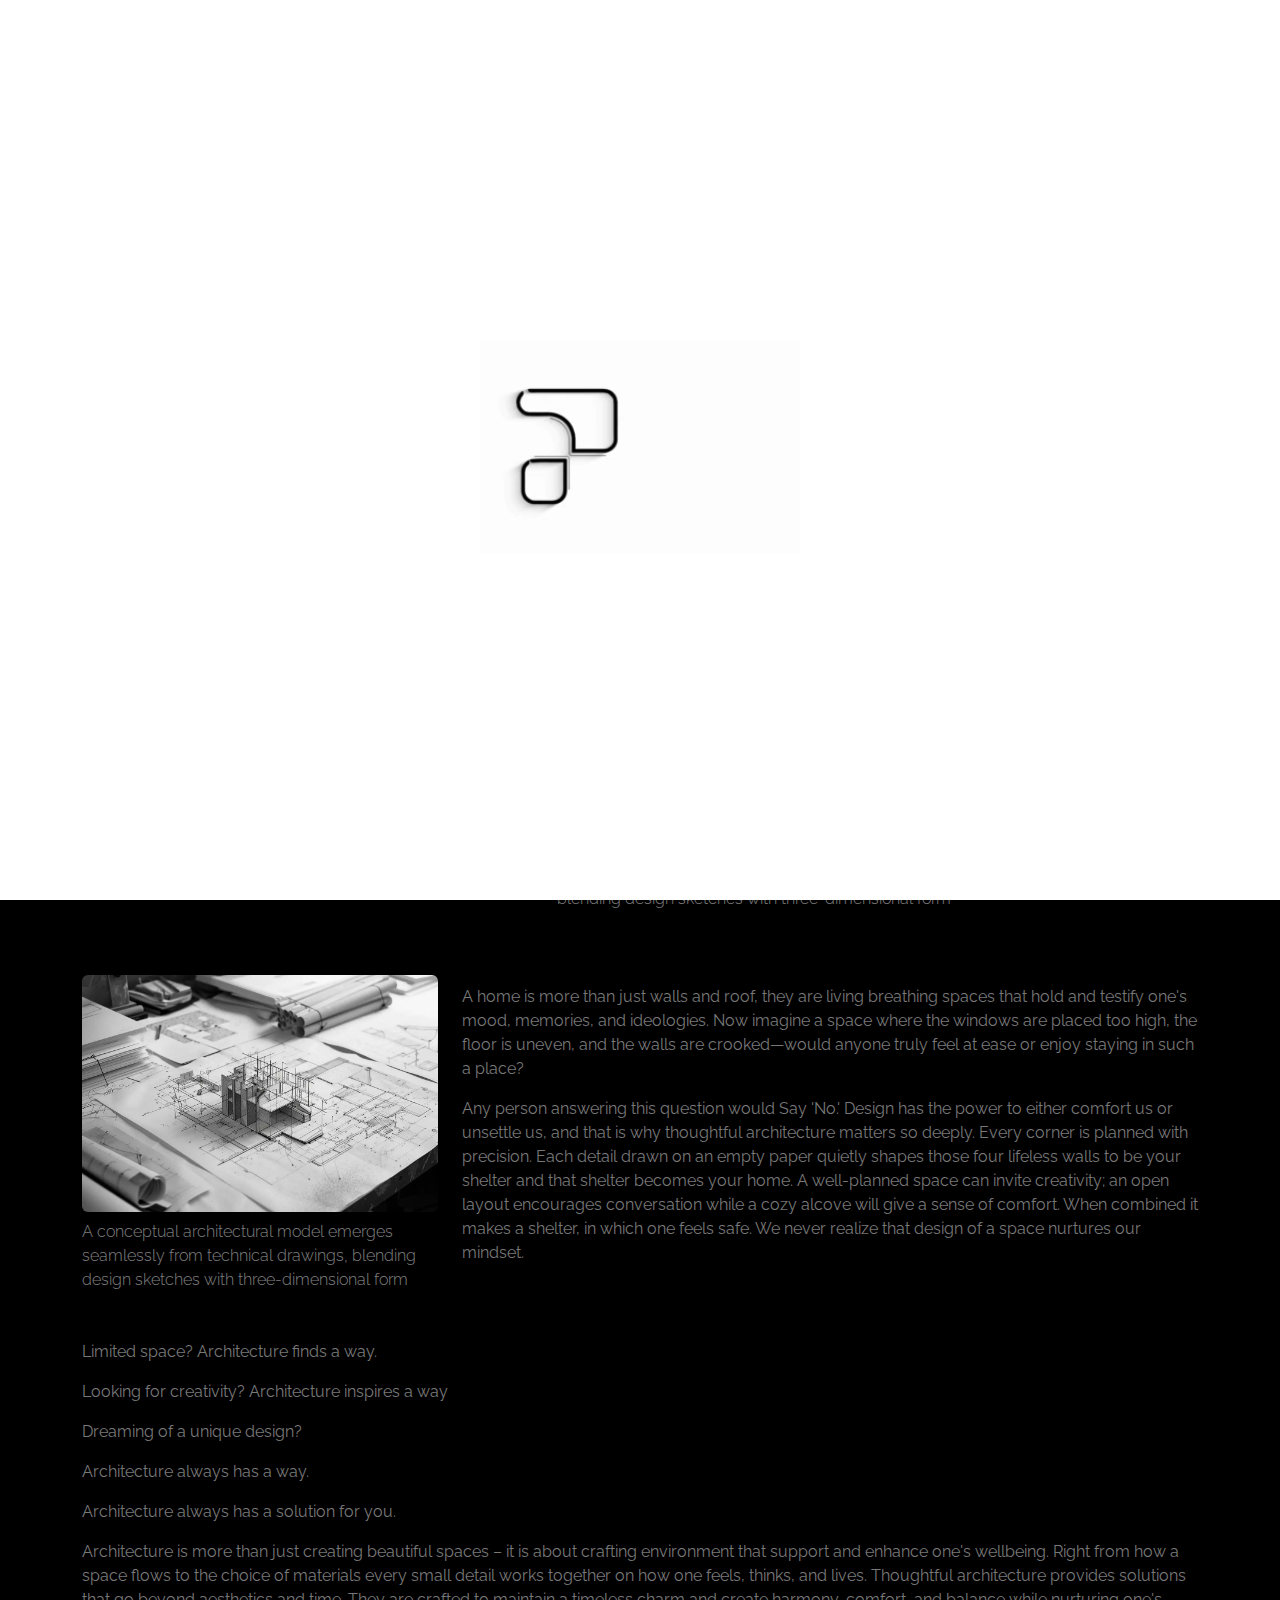
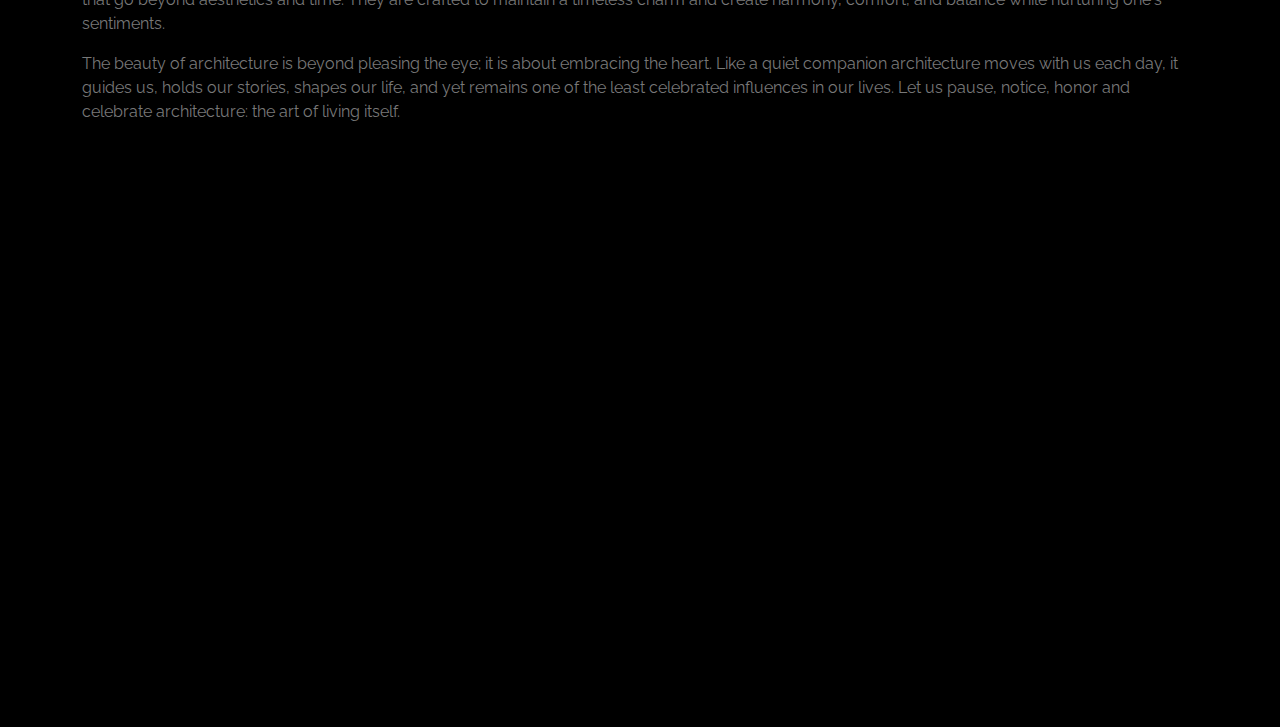
<file: blog.html>
<!DOCTYPE html>
<html lang="en">
  <head>
    <meta charset="utf-8" />
    <title>PWP | Portfolio</title>
    <meta content="width=device-width, initial-scale=1.0" name="viewport" />

    <title>
      Blog - PWP Design Studio | Architecture and Interior Design Gallery
    </title>
    <meta
      name="description"
      content="Explore the portfolio of PWP Design Studio. View our gallery showcasing residential, commercial, landscape, and interior design projects. Contact us at +91 85510 24658 for personalized design solutions."
    />
    <meta
      name="keywords"
      content="PWP Design Studio, Portfolio, Architecture Portfolio, Interior Design Portfolio, Design Gallery, Residential Design, Commercial Design, Landscape Design, Interior Projects, Mumbai, Vasai West, Design Work, Design Projects"
    />
    <meta name="author" content="PWP Design Studio" />
    <meta name="robots" content="index, follow" />
    <meta
      property="og:title"
      content="Portfolio - PWP Design Studio | Architecture and Interior Design Gallery"
    />
    <meta
      property="og:description"
      content="Discover the design excellence of PWP Design Studio through our portfolio. Explore our residential, commercial, and landscape projects in our image gallery."
    />
    <meta property="og:image" content="URL_to_portfolio_image" />
    <meta property="og:url" content="http://www.pwparch.com/portfolio" />
    <meta property="og:type" content="website" />
    <meta name="twitter:card" content="summary_large_image" />
    <meta
      name="twitter:title"
      content="Portfolio - PWP Design Studio | Architecture and Interior Design Gallery"
    />
    <meta
      name="twitter:description"
      content="Explore PWP Design Studio's portfolio. View our gallery showcasing residential, commercial, and landscape design projects."
    />
    <meta name="twitter:image" content="URL_to_portfolio_image" />
    <meta name="twitter:site" content="@yourTwitterHandle" />
    <link rel="icon" href="img/mini_logo.png" type="image/x-icon" />
    <link rel="canonical" href="http://www.pwparch.com/portfolio" />

    <!-- Favicon -->
    <link href="img/favicon.ico" rel="icon" />

    <!-- Google Web Fonts -->
    <link rel="preconnect" href="https://fonts.googleapis.com" />
    <link rel="preconnect" href="https://fonts.gstatic.com" crossorigin />
    <link
      href="https://fonts.googleapis.com/css2?family=Inter:wght@400;500;600&family=Saira:wght@500;600;700&display=swap"
      rel="stylesheet"
    />

    <!-- Icon Font Stylesheet -->
    <link
      href="https://cdnjs.cloudflare.com/ajax/libs/font-awesome/5.10.0/css/all.min.css"
      rel="stylesheet"
    />
    <link
      href="https://cdn.jsdelivr.net/npm/bootstrap-icons@1.4.1/font/bootstrap-icons.css"
      rel="stylesheet"
    />

    <!-- Libraries Stylesheet -->
    <link href="lib/animate/animate.min.css" rel="stylesheet" />
    <link href="lib/owlcarousel/assets/owl.carousel.min.css" rel="stylesheet" />
    <link href="lib/lightbox/css/lightbox.min.css" rel="stylesheet" />

    <!-- Customized Bootstrap Stylesheet -->
    <link href="css/bootstrap.min.css" rel="stylesheet" />

    <!-- Template Stylesheet -->
    <link href="css/style.css" rel="stylesheet" />

    <!-- fonts  -->
    <link rel="preconnect" href="https://fonts.googleapis.com" />
    <link rel="preconnect" href="https://fonts.gstatic.com" crossorigin />
    <link
      href="https://fonts.googleapis.com/css2?family=Raleway:ital,wght@0,100..900;1,100..900&display=swap"
      rel="stylesheet"
    />
  </head>

  <body>
    <!-- Spinner Start -->
    <div
      id="spinner"
      class="show bg-white position-fixed translate-middle w-100 vh-100 top-50 start-50 d-flex align-items-center justify-content-center"
    >
      <div class="text-primary" role="status">
        <video id="loadingVideo" width="320" height="240" autoplay muted loop>
          <source src="img/Untitled design (3).mp4" type="video/mp4" />
          Your browser does not support the video tag.
        </video>
      </div>
    </div>

    <!-- Spinner End -->

    <!-- Navbar Start -->
    <div
      class="container-fluid fixed-top px-0 wow fadeIn"
      data-wow-delay="0.1s"
    >
      <div
        class="top-bar text-white-50 row gx-0 align-items-center d-none d-lg-flex"
      >
        <div class="col-lg-6 px-5 text-start">
          <small class="ms-4 text-white font1"
            ><i class="fa fa-phone-alt me-2"></i>+91 85510 24658</small
          >
          <small class="ms-4 text-white"
            ><i class="fa fa-envelope me-2"></i>infopwpstudio@gmail.com</small
          >
        </div>
        <div class="col-lg-6 px-5 text-end">
          <small class="text-white">Follow us:</small>
          <a
            class="text-white-50 ms-3 text-white"
            href=" https://www.facebook.com/pwpdesignstudio?mibextid=ZbWKwL "
            ><i class="fab fa-facebook-f text-white"></i
          ></a>

          <a
            class="text-white-50 ms-3 text-white"
            href="https://www.instagram.com/pwpdesignstudio?igsh=MXRkYzk3ZzZkNjN0OQ=="
            ><i class="fab fa-instagram text-white"></i
          ></a>
        </div>
      </div>

      <nav class="navbar navbar-expand-lg navbar-light shadow ps-md-5">
        <div class="container-fluid">
          <!-- Brand/Logo -->
          <a href="index.html" class="navbar-brand">
            <img src="img/pwp_logo8.png" alt="PWP Logo" class="w-100" />
          </a>

          <!-- Mobile Toggle Button -->
          <button
            class="navbar-toggler"
            type="button"
            data-bs-toggle="collapse"
            data-bs-target="#navbarCollapse"
            aria-controls="navbarCollapse"
            aria-expanded="false"
            aria-label="Toggle navigation"
          >
            <span class="navbar-toggler-icon"></span>
          </button>

          <!-- Collapsible Content -->
          <div class="collapse navbar-collapse" id="navbarCollapse">
            <ul class="navbar-nav ms-auto me-auto text-center">
              <li class="nav-item">
                <a href="index.html" class="nav-link active text-white">Home</a>
              </li>
              <li class="nav-item">
                <a href="about.html" class="nav-link text-white">About</a>
              </li>
              <li class="nav-item">
                <a href="service.html" class="nav-link text-white">Service</a>
              </li>
              <li class="nav-item">
                <a href="Portfolio.html" class="nav-link text-white">Portfolio</a>
              </li>
              <li class="nav-item">
                <a href="blogs.html" class="nav-link text-white">Blogs</a>
              </li>
              <li class="nav-item">
                <a href="career.html" class="nav-link text-white">Career</a>
              </li>
            </ul>
          </div>
        </div>
      </nav>
    </div>
    <!-- Navbar End -->

    <!-- Page Header Start -->
    <div
      class="container-fluid page-header mb-5 wow fadeIn"
      data-wow-delay="0.1s"
    >
      <div class="container text-center">
        <h1 class="display-4 text-white animated slideInDown mb-4">Blog</h1>
      </div>
    </div>
    <!-- Page Header End -->

    <!-- blog section start -->

    <section class="container">
      <!-- Made first row responsive with proper breakpoints -->
      <div class="row justify-content-center align-items-center">
        <div class="col-12 col-lg-5 mb-4 mb-lg-0">
          <h6 class="hero-title text-white-50">Chelsi Rebello</h6>
          <h2 class="hero-subtitle text-white">
            The Silent Partner in Every Home: How Architecture Impacts Emotions
          </h2>
          <p class="hero-description">
            When we think of a space, we often tend to picturize its furniture,
            colour and décor. But there is something more important than all
            these elements that quietly shapes our life. An unseen force in
            every space – profoundly shaping our emotions while remaining one of
            the least celebrated influences in our lives. That silent partner is
            "Architecture."
          </p>
          <p class="hero-description">
            From deciding how the sunlight enters your space to the ceiling
            height, from those cozy corners to how a space breathes –
            architecture has the most powerful influence on one's emotions and
            the state of mind.
          </p>
        </div>
        <div class="col-12 col-lg-7">
          <!-- Made image responsive and added proper spacing -->
          <div class="img-fluid mb-3">
            <img src="img/blog/blog-1.jpg" alt="Architecture concept" class="img-fluid w-100 rounded" />
            <p class="text-white-50 fs-6 fw-light mt-2 mb-0">
              A conceptual architectural model emerges seamlessly from technical
              drawings, blending design sketches with three-dimensional form
            </p>
          </div>
        </div>
      </div>

      <!-- Made second row responsive with proper breakpoints -->
      <div class="row justify-content-start align-items-center mt-5">
        <div class="col-12 col-md-4 mb-4 mb-md-0">
          <div class="img-fluid">
            <img src="img/blog/blog-1.jpg" alt="Architecture design" class="img-fluid w-100 rounded" />
            <p class="text-white-50 fs-6 fw-light mt-2 mb-0">
              A conceptual architectural model emerges seamlessly from technical
              drawings, blending design sketches with three-dimensional form
            </p>
          </div>
        </div>
        <div class="col-12 col-md-8">
          <p class="hero-description">
            A home is more than just walls and roof, they are living breathing
            spaces that hold and testify one's mood, memories, and ideologies.
            Now imagine a space where the windows are placed too high, the floor
            is uneven, and the walls are crooked—would anyone truly feel at ease
            or enjoy staying in such a place?
          </p>
          <p class="hero-description">
            Any person answering this question would Say 'No.' Design has the
            power to either comfort us or unsettle us, and that is why
            thoughtful architecture matters so deeply. Every corner is planned
            with precision. Each detail drawn on an empty paper quietly shapes
            those four lifeless walls to be your shelter and that shelter
            becomes your home. A well-planned space can invite creativity; an
            open layout encourages conversation while a cozy alcove will give a
            sense of comfort. When combined it makes a shelter, in which one
            feels safe. We never realize that design of a space nurtures our
            mindset.
          </p>
        </div>
      </div>

      <!-- Added responsive spacing and better mobile layout for text content -->
      <div class="row justify-content-start align-items-center mt-5">
        <div class="col-12">
          <p class="hero-description">Limited space? Architecture finds a way.</p>
          <p class="hero-description">
            Looking for creativity? Architecture inspires a way
          </p>
          <p class="hero-description">Dreaming of a unique design?</p>
          <p class="hero-description">Architecture always has a way.</p>
          <p class="hero-description">
            Architecture always has a solution for you.
          </p>
          <p class="hero-description">
            Architecture is more than just creating beautiful spaces – it is about
            crafting environment that support and enhance one's wellbeing. Right
            from how a space flows to the choice of materials every small detail
            works together on how one feels, thinks, and lives. Thoughtful
            architecture provides solutions that go beyond aesthetics and time.
            They are crafted to maintain a timeless charm and create harmony,
            comfort, and balance while nurturing one's sentiments.
          </p>
          <p class="hero-description">
            The beauty of architecture is beyond pleasing the eye; it is about
            embracing the heart. Like a quiet companion architecture moves with us
            each day, it guides us, holds our stories, shapes our life, and yet
            remains one of the least celebrated influences in our lives. Let us
            pause, notice, honor and celebrate architecture: the art of living
            itself.
          </p>
        </div>
      </div>
    </section>

    <!-- blog section end -->

    <!-- Footer Start -->
    <div
      class="container-fluid bg-dark text-white-50 footer mt-5 pt-5 wow fadeIn"
      data-wow-delay="0.1s"
    >
      <div class="container py-5">
        <!-- Made footer responsive with proper breakpoints -->
        <div class="row g-5 text-white">
          <div class="col-12 col-md-6 col-lg-3 mb-4 mb-lg-0">
            <img src="img/pwp_logo8.png" alt="PWP Logo" class="img-fluid mb-3" />
            <p>
              PWP Design Studio is the new age leading trend setter in
              Architecture and interior design industry. We offer services in
              residential, commercial, product and landscape designing.
            </p>
            <div class="d-flex pt-2">
              <a
                class="btn btn-square me-1"
                href=" https://www.facebook.com/pwpdesignstudio?mibextid=ZbWKwL "
                ><i class="fab fa-facebook-f"></i
              ></a>
              <a
                class="btn btn-square me-0"
                href="https://www.instagram.com/pwpdesignstudio?igsh=MXRkYzk3ZzZkNjN0OQ=="
                ><i class="fab fa-instagram"></i
              ></a>
            </div>
          </div>
          <div class="col-12 col-md-6 col-lg-3 mb-4 mb-lg-0">
            <h5 class="text-light mb-4">Address</h5>
            <p>
              <i class="fa fa-map-marker-alt me-3"></i
              ><span class="merriweather">1st</span> Floor, Besides Mac Donald's
              and Burger King, Sunrise Bldg, Bhabola Naka, Suyog Nagar, Vasai
              West, Mumbai, Sandor, Maharashtra
              <span class="merriweather">401202</span>
            </p>
            <p class="font1">
              <i class="fa fa-phone-alt me-3"></i
              ><span class="merriweather font">+91 85510 24658</span>
            </p>
            <p><i class="fa fa-envelope me-3"></i>infopwpstudio@gmail.com</p>
          </div>
          <div class="col-12 col-md-6 col-lg-2 mb-4 mb-lg-0">
            <h5 class="text-white mb-4">Quick Links</h5>
            <a class="btn btn-link text-white" href="index.html">Home</a>
            <a class="btn btn-link text-white" href="about.html">About Us</a>
            <a class="btn btn-link text-white" href="service.html"
              >Our Services</a
            >
            <a class="btn btn-link text-white" href="Portfolio.html"
              >Portfolio</a
            >
            <a class="btn btn-link text-white" href="contact.html"
              >Contact Us</a
            >
          </div>
          <div class="col-12 col-md-6 col-lg-4">
            <h5 class="text-light mb-4">Maps</h5>
            <!-- Made iframe responsive -->
            <div class="ratio ratio-16x9">
              <iframe
                src="https://www.google.com/maps/embed?pb=!1m18!1m12!1m3!1d3764.0327906595166!2d72.8164054!3d19.367732800000002!2m3!1f0!2f0!3f0!3m2!1i1024!2i768!4f13.1!3m3!1m2!1s0x3be7add3a3e29a67%3A0x3e0d8ae1762b3cc2!2sPWP%20Design%20Studio!5e0!3m2!1sen!2sin!4v1717151418687!5m2!1sen!2sin"
                style="border: 0"
                allowfullscreen=""
                loading="lazy"
                referrerpolicy="no-referrer-when-downgrade"
              ></iframe>
            </div>
          </div>
        </div>
      </div>
      <div class="container-fluid copyright">
        <div class="container">
          <div class="row">
            <div class="col-md-6 text-center text-md-start mb-3 mb-md-0">
              &copy; <a href="#">Your Site Name</a>, All Right Reserved.
            </div>
            <div class="col-md-6 text-center text-md-end">
              Designed By <a href="https://a9business.in/">A9 Business</a>
            </div>
          </div>
        </div>
      </div>
    </div>
    <!-- Footer End -->

    <div class="social-icons-container">
      <!-- Facebook Icon -->
      <a
        href="https://www.facebook.com/pwpdesignstudio?mibextid=ZbWKwL"
        target="_blank"
        class="element"
      >
        <i class="fab fa-facebook-f text-white social-icon"></i>
      </a>

      <!-- WhatsApp Icon -->

      <a href="https://wa.me/+918551024658" target="_blank" class="element">
        <i class="fab fa-whatsapp text-white social-icon"></i>
      </a>

      <!-- Instagram Icon -->
      <a
        href="https://www.instagram.com/pwpdesignstudio?igsh=MXRkYzk3ZzZkNjN0OQ=="
        target="_blank"
        class="element"
      >
        <i class="fab fa-instagram text-white social-icon"></i>
      </a>
    </div>

    <!-- Back to Top -->
    <a href="#" class="btn btn-lg btn-primary btn-lg-square back-to-top"
      ><i class="bi bi-arrow-up"></i></a>

    <!-- JavaScript Libraries -->
    <script src="https://code.jquery.com/jquery-3.4.1.min.js"></script>
    <script src="https://cdn.jsdelivr.net/npm/bootstrap@5.0.0/dist/js/bootstrap.bundle.min.js"></script>
    <script src="lib/wow/wow.min.js"></script>
    <script src="lib/easing/easing.min.js"></script>
    <script src="lib/waypoints/waypoints.min.js"></script>
    <script src="lib/owlcarousel/owl.carousel.min.js"></script>
    <script src="lib/parallax/parallax.min.js"></script>
    <script src="lib/lightbox/js/lightbox.min.js"></script>

    <!-- Template Javascript -->
    <script src="js/main.js"></script>
  </body>
</html>
</file>
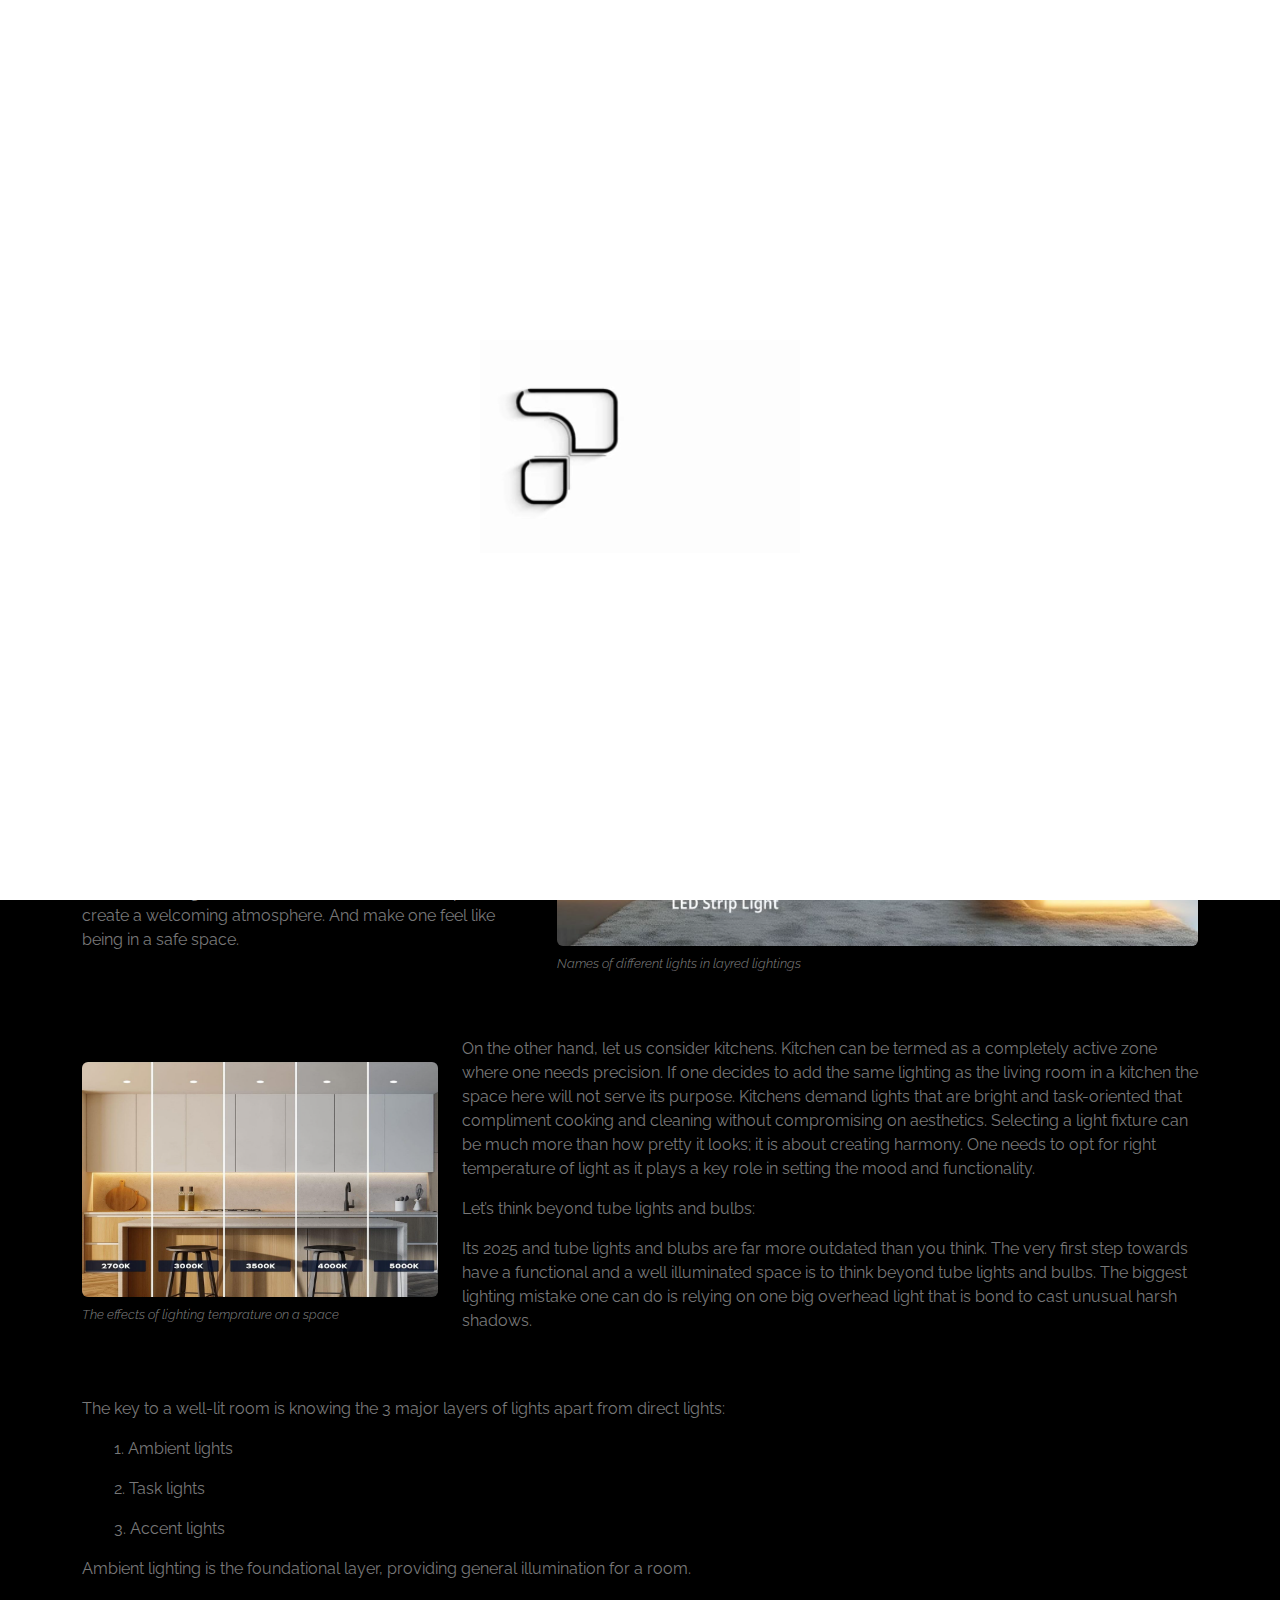
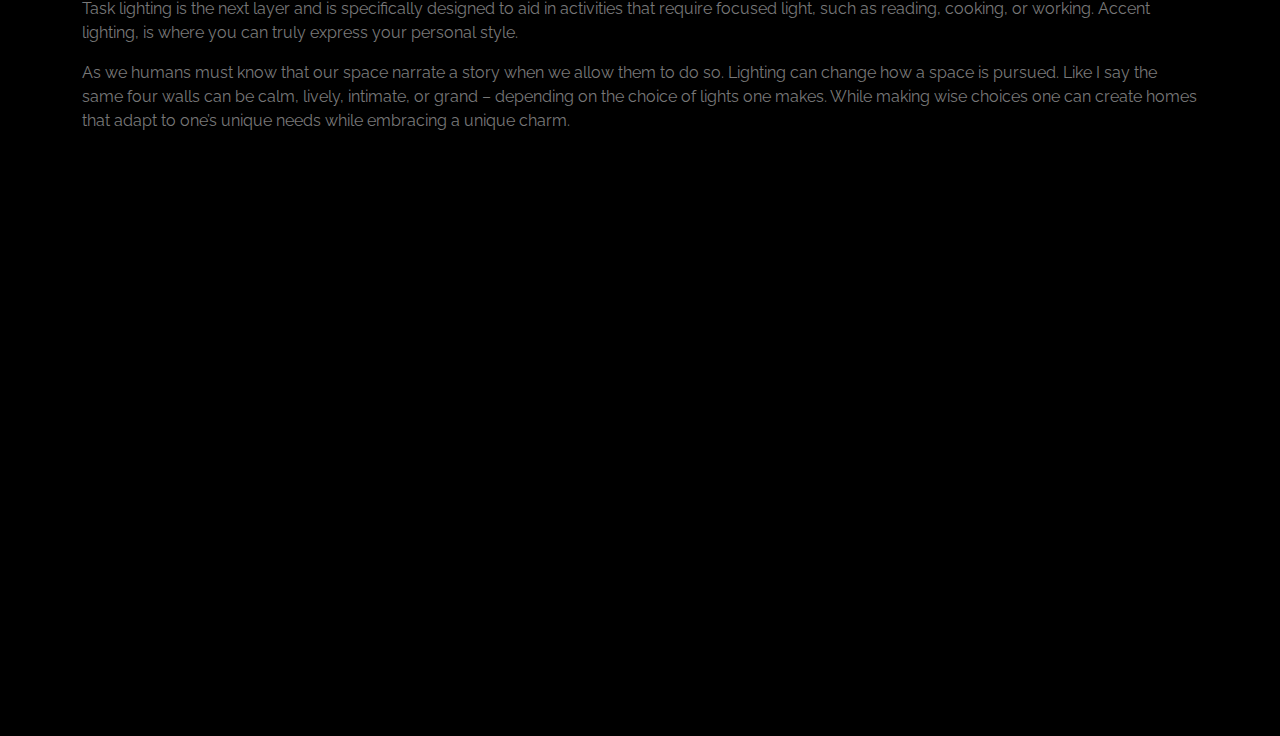
<file: blog2.html>
<!DOCTYPE html>
<html lang="en">
  <head>
    <meta charset="utf-8" />
    <title>PWP | Portfolio</title>
    <meta content="width=device-width, initial-scale=1.0" name="viewport" />

    <title>
      Blog - PWP Design Studio | Architecture and Interior Design Gallery
    </title>
    <meta
      name="description"
      content="Explore the portfolio of PWP Design Studio. View our gallery showcasing residential, commercial, landscape, and interior design projects. Contact us at +91 85510 24658 for personalized design solutions."
    />
    <meta
      name="keywords"
      content="PWP Design Studio, Portfolio, Architecture Portfolio, Interior Design Portfolio, Design Gallery, Residential Design, Commercial Design, Landscape Design, Interior Projects, Mumbai, Vasai West, Design Work, Design Projects"
    />
    <meta name="author" content="PWP Design Studio" />
    <meta name="robots" content="index, follow" />
    <meta
      property="og:title"
      content="Portfolio - PWP Design Studio | Architecture and Interior Design Gallery"
    />
    <meta
      property="og:description"
      content="Discover the design excellence of PWP Design Studio through our portfolio. Explore our residential, commercial, and landscape projects in our image gallery."
    />
    <meta property="og:image" content="URL_to_portfolio_image" />
    <meta property="og:url" content="http://www.pwparch.com/portfolio" />
    <meta property="og:type" content="website" />
    <meta name="twitter:card" content="summary_large_image" />
    <meta
      name="twitter:title"
      content="Portfolio - PWP Design Studio | Architecture and Interior Design Gallery"
    />
    <meta
      name="twitter:description"
      content="Explore PWP Design Studio's portfolio. View our gallery showcasing residential, commercial, and landscape design projects."
    />
    <meta name="twitter:image" content="URL_to_portfolio_image" />
    <meta name="twitter:site" content="@yourTwitterHandle" />
    <link rel="icon" href="img/mini_logo.png" type="image/x-icon" />
    <link rel="canonical" href="http://www.pwparch.com/portfolio" />

    <!-- Favicon -->
    <link href="img/favicon.ico" rel="icon" />

    <!-- Google Web Fonts -->
    <link rel="preconnect" href="https://fonts.googleapis.com" />
    <link rel="preconnect" href="https://fonts.gstatic.com" crossorigin />
    <link
      href="https://fonts.googleapis.com/css2?family=Inter:wght@400;500;600&family=Saira:wght@500;600;700&display=swap"
      rel="stylesheet"
    />

    <!-- Icon Font Stylesheet -->
    <link
      href="https://cdnjs.cloudflare.com/ajax/libs/font-awesome/5.10.0/css/all.min.css"
      rel="stylesheet"
    />
    <link
      href="https://cdn.jsdelivr.net/npm/bootstrap-icons@1.4.1/font/bootstrap-icons.css"
      rel="stylesheet"
    />

    <!-- Libraries Stylesheet -->
    <link href="lib/animate/animate.min.css" rel="stylesheet" />
    <link href="lib/owlcarousel/assets/owl.carousel.min.css" rel="stylesheet" />
    <link href="lib/lightbox/css/lightbox.min.css" rel="stylesheet" />

    <!-- Customized Bootstrap Stylesheet -->
    <link href="css/bootstrap.min.css" rel="stylesheet" />

    <!-- Template Stylesheet -->
    <link href="css/style.css" rel="stylesheet" />

    <!-- fonts  -->
    <link rel="preconnect" href="https://fonts.googleapis.com" />
    <link rel="preconnect" href="https://fonts.gstatic.com" crossorigin />
    <link
      href="https://fonts.googleapis.com/css2?family=Raleway:ital,wght@0,100..900;1,100..900&display=swap"
      rel="stylesheet"
    />
  </head>

  <body>
    <!-- Spinner Start -->
    <div
      id="spinner"
      class="show bg-white position-fixed translate-middle w-100 vh-100 top-50 start-50 d-flex align-items-center justify-content-center"
    >
      <div class="text-primary" role="status">
        <video id="loadingVideo" width="320" height="240" autoplay muted loop>
          <source src="img/Untitled design (3).mp4" type="video/mp4" />
          Your browser does not support the video tag.
        </video>
      </div>
    </div>

    <!-- Spinner End -->

    <!-- Navbar Start -->
    <div
      class="container-fluid fixed-top px-0 wow fadeIn"
      data-wow-delay="0.1s"
    >
      <div
        class="top-bar text-white-50 row gx-0 align-items-center d-none d-lg-flex"
      >
        <div class="col-lg-6 px-5 text-start">
          <small class="ms-4 text-white font1"
            ><i class="fa fa-phone-alt me-2"></i>+91 85510 24658</small
          >
          <small class="ms-4 text-white"
            ><i class="fa fa-envelope me-2"></i>infopwpstudio@gmail.com</small
          >
        </div>
        <div class="col-lg-6 px-5 text-end">
          <small class="text-white">Follow us:</small>
          <a
            class="text-white-50 ms-3 text-white"
            href=" https://www.facebook.com/pwpdesignstudio?mibextid=ZbWKwL "
            ><i class="fab fa-facebook-f text-white"></i
          ></a>

          <a
            class="text-white-50 ms-3 text-white"
            href="https://www.instagram.com/pwpdesignstudio?igsh=MXRkYzk3ZzZkNjN0OQ=="
            ><i class="fab fa-instagram text-white"></i
          ></a>
        </div>
      </div>

      <nav class="navbar navbar-expand-lg navbar-light shadow ps-md-5">
        <div class="container-fluid">
          <!-- Brand/Logo -->
          <a href="index.html" class="navbar-brand">
            <img src="img/pwp_logo8.png" alt="PWP Logo" class="w-100" />
          </a>

          <!-- Mobile Toggle Button -->
          <button
            class="navbar-toggler"
            type="button"
            data-bs-toggle="collapse"
            data-bs-target="#navbarCollapse"
            aria-controls="navbarCollapse"
            aria-expanded="false"
            aria-label="Toggle navigation"
          >
            <span class="navbar-toggler-icon"></span>
          </button>

          <!-- Collapsible Content -->
          <div class="collapse navbar-collapse" id="navbarCollapse">
            <ul class="navbar-nav ms-auto me-auto text-center">
              <li class="nav-item">
                <a href="index.html" class="nav-link active text-white">Home</a>
              </li>
              <li class="nav-item">
                <a href="about.html" class="nav-link text-white">About</a>
              </li>
              <li class="nav-item">
                <a href="service.html" class="nav-link text-white">Service</a>
              </li>
              <li class="nav-item">
                <a href="Portfolio.html" class="nav-link text-white"
                  >Portfolio</a
                >
              </li>
              <li class="nav-item">
                <a href="blogs.html" class="nav-link text-white">Blogs</a>
              </li>
              <li class="nav-item">
                <a href="career.html" class="nav-link text-white">Career</a>
              </li>
            </ul>
          </div>
        </div>
      </nav>
    </div>
    <!-- Navbar End -->

    <!-- Page Header Start -->
    <div
      class="container-fluid page-header mb-5 wow fadeIn"
      data-wow-delay="0.1s"
    >
      <div class="container text-center">
        <h1 class="display-4 text-white animated slideInDown mb-4">Blog</h1>
      </div>
    </div>
    <!-- Page Header End -->

    <!-- blog section start -->

    <section class="container">
      <!-- Made first row responsive with proper breakpoints -->
      <div class="row justify-content-center align-items-center">
        <div class="col-12 col-lg-5 mb-4 mb-lg-0">
          <h6 class="hero-title text-white-50 fs-6 text-start">
            Chelsi Rebello
          </h6>
          <h2 class="hero-subtitle text-white">
            The Art of Lighting Your Home
          </h2>
          <p class="hero-description">
            Lighting is one the most powerful elements of any interior space. An
            appropriate light not only brightens up a space but also is directly
            responsible for, how one feels about a space. People always say
            that, “Every room has a story” I say,
            <b> “Every room has a story that is narrated by the lighting.” </b>
            The right lighting scheme can make a small space look large and
            light up the darked conner. But with all those numerous lighting
            options available in the market, how will one choose the perfect
            lighting for each space? The answer to this question lies in
            understanding the purpose of each space.
          </p>
          <p class="hero-description">
            A living room, for example is often considered the heart of any home
            for the purpose it serves. Consider the lighting, to layered in this
            case, overhead ambient lights combined with warm accent lights like
            wall sconces and floor lamps, this will create a welcoming
            atmosphere. And make one feel like being in a safe space.
          </p>
        </div>
        <div class="col-12 col-lg-7">
          <!-- Made image responsive and added proper spacing -->
          <div class="img-fluid mb-3">
            <img
              src="img/blog/blog-2.png"
              alt="Architecture concept"
              class="img-fluid w-100 rounded"
            />
            <p class="text-white-50 fs-7 fw-light mt-2 mb-0">
              Names of different lights in layred lightings
            </p>
          </div>
        </div>
      </div>

      <!-- Made second row responsive with proper breakpoints -->
      <div class="row justify-content-start align-items-center mt-5">
        <div class="col-12 col-md-4 mb-4 mb-md-0">
          <div class="img-fluid">
            <img
              src="img/blog/blog-2-small.png"
              alt="Architecture design"
              class="img-fluid w-100 rounded"
            />
            <p class="text-white-50 fs-7 fw-light mt-2 mb-0">
              The effects of lighting temprature on a space
            </p>
          </div>
        </div>
        <div class="col-12 col-md-8">
          <p class="hero-description">
            On the other hand, let us consider kitchens. Kitchen can be termed
            as a completely active zone where one needs precision. If one
            decides to add the same lighting as the living room in a kitchen the
            space here will not serve its purpose. Kitchens demand lights that
            are bright and task-oriented that compliment cooking and cleaning
            without compromising on aesthetics. Selecting a light fixture can be
            much more than how pretty it looks; it is about creating harmony.
            One needs to opt for right temperature of light as it plays a key
            role in setting the mood and functionality.
          </p>
          <p class="hero-description">
            Let’s think beyond tube lights and bulbs:
          </p>
          <p class="hero-description">
            Its 2025 and tube lights and blubs are far more outdated than you
            think. The very first step towards have a functional and a well
            illuminated space is to think beyond tube lights and bulbs. The
            biggest lighting mistake one can do is relying on one big overhead
            light that is bond to cast unusual harsh shadows.
          </p>
        </div>
      </div>

      <!-- Added responsive spacing and better mobile layout for text content -->
      <div class="row justify-content-start align-items-center mt-5">
        <div class="col-12">
          <p class="hero-description">
            The key to a well-lit room is knowing the 3 major layers of lights
            apart from direct lights:
          </p>
          <p class="hero-description">
            <ol>
               1. Ambient lights
            </ol>
            <ol>
               2. Task lights
            </ol>
            <ol>
               3. Accent lights
            </ol>
          </p>
        
          <p class="hero-description">
           Ambient lighting is the foundational layer, providing general illumination for a room.
          </p>
          <p class="hero-description">
           Task lighting is the next layer and is specifically designed to aid in activities that require focused light, such as reading, cooking, or working.
Accent lighting, is where you can truly express your personal style.

          </p>
          <p class="hero-description">
           As we humans must know that our space narrate a story when we allow them to do so. Lighting can change how a space is pursued. Like I say the same four walls can be calm, lively, intimate, or grand – depending on the choice of lights one makes. While making wise choices one can create homes that adapt to one’s unique needs while embracing a unique charm.

          </p>
        </div>
      </div>
    </section>

    <!-- blog section end -->

    <!-- Footer Start -->
    <div
      class="container-fluid bg-dark text-white-50 footer mt-5 pt-5 wow fadeIn"
      data-wow-delay="0.1s"
    >
      <div class="container py-5">
        <!-- Made footer responsive with proper breakpoints -->
        <div class="row g-5 text-white">
          <div class="col-12 col-md-6 col-lg-3 mb-4 mb-lg-0">
            <img
              src="img/pwp_logo8.png"
              alt="PWP Logo"
              class="img-fluid mb-3"
            />
            <p>
              PWP Design Studio is the new age leading trend setter in
              Architecture and interior design industry. We offer services in
              residential, commercial, product and landscape designing.
            </p>
            <div class="d-flex pt-2">
              <a
                class="btn btn-square me-1"
                href=" https://www.facebook.com/pwpdesignstudio?mibextid=ZbWKwL "
                ><i class="fab fa-facebook-f"></i
              ></a>
              <a
                class="btn btn-square me-0"
                href="https://www.instagram.com/pwpdesignstudio?igsh=MXRkYzk3ZzZkNjN0OQ=="
                ><i class="fab fa-instagram"></i
              ></a>
            </div>
          </div>
          <div class="col-12 col-md-6 col-lg-3 mb-4 mb-lg-0">
            <h5 class="text-light mb-4">Address</h5>
            <p>
              <i class="fa fa-map-marker-alt me-3"></i
              ><span class="merriweather">1st</span> Floor, Besides Mac Donald's
              and Burger King, Sunrise Bldg, Bhabola Naka, Suyog Nagar, Vasai
              West, Mumbai, Sandor, Maharashtra
              <span class="merriweather">401202</span>
            </p>
            <p class="font1">
              <i class="fa fa-phone-alt me-3"></i
              ><span class="merriweather font">+91 85510 24658</span>
            </p>
            <p><i class="fa fa-envelope me-3"></i>infopwpstudio@gmail.com</p>
          </div>
          <div class="col-12 col-md-6 col-lg-2 mb-4 mb-lg-0">
            <h5 class="text-white mb-4">Quick Links</h5>
            <a class="btn btn-link text-white" href="index.html">Home</a>
            <a class="btn btn-link text-white" href="about.html">About Us</a>
            <a class="btn btn-link text-white" href="service.html"
              >Our Services</a
            >
            <a class="btn btn-link text-white" href="Portfolio.html"
              >Portfolio</a
            >
            <a class="btn btn-link text-white" href="contact.html"
              >Contact Us</a
            >
          </div>
          <div class="col-12 col-md-6 col-lg-4">
            <h5 class="text-light mb-4">Maps</h5>
            <!-- Made iframe responsive -->
            <div class="ratio ratio-16x9">
              <iframe
                src="https://www.google.com/maps/embed?pb=!1m18!1m12!1m3!1d3764.0327906595166!2d72.8164054!3d19.367732800000002!2m3!1f0!2f0!3f0!3m2!1i1024!2i768!4f13.1!3m3!1m2!1s0x3be7add3a3e29a67%3A0x3e0d8ae1762b3cc2!2sPWP%20Design%20Studio!5e0!3m2!1sen!2sin!4v1717151418687!5m2!1sen!2sin"
                style="border: 0"
                allowfullscreen=""
                loading="lazy"
                referrerpolicy="no-referrer-when-downgrade"
              ></iframe>
            </div>
          </div>
        </div>
      </div>
      <div class="container-fluid copyright">
        <div class="container">
          <div class="row">
            <div class="col-md-6 text-center text-md-start mb-3 mb-md-0">
              &copy; <a href="#">Your Site Name</a>, All Right Reserved.
            </div>
            <div class="col-md-6 text-center text-md-end">
              Designed By <a href="https://a9business.in/">A9 Business</a>
            </div>
          </div>
        </div>
      </div>
    </div>
    <!-- Footer End -->

    <div class="social-icons-container">
      <!-- Facebook Icon -->
      <a
        href="https://www.facebook.com/pwpdesignstudio?mibextid=ZbWKwL"
        target="_blank"
        class="element"
      >
        <i class="fab fa-facebook-f text-white social-icon"></i>
      </a>

      <!-- WhatsApp Icon -->

      <a href="https://wa.me/+918551024658" target="_blank" class="element">
        <i class="fab fa-whatsapp text-white social-icon"></i>
      </a>

      <!-- Instagram Icon -->
      <a
        href="https://www.instagram.com/pwpdesignstudio?igsh=MXRkYzk3ZzZkNjN0OQ=="
        target="_blank"
        class="element"
      >
        <i class="fab fa-instagram text-white social-icon"></i>
      </a>
    </div>

    <!-- Back to Top -->
    <a href="#" class="btn btn-lg btn-primary btn-lg-square back-to-top"
      ><i class="bi bi-arrow-up"></i
    ></a>

    <!-- JavaScript Libraries -->
    <script src="https://code.jquery.com/jquery-3.4.1.min.js"></script>
    <script src="https://cdn.jsdelivr.net/npm/bootstrap@5.0.0/dist/js/bootstrap.bundle.min.js"></script>
    <script src="lib/wow/wow.min.js"></script>
    <script src="lib/easing/easing.min.js"></script>
    <script src="lib/waypoints/waypoints.min.js"></script>
    <script src="lib/owlcarousel/owl.carousel.min.js"></script>
    <script src="lib/parallax/parallax.min.js"></script>
    <script src="lib/lightbox/js/lightbox.min.js"></script>

    <!-- Template Javascript -->
    <script src="js/main.js"></script>
  </body>
</html>
</file>
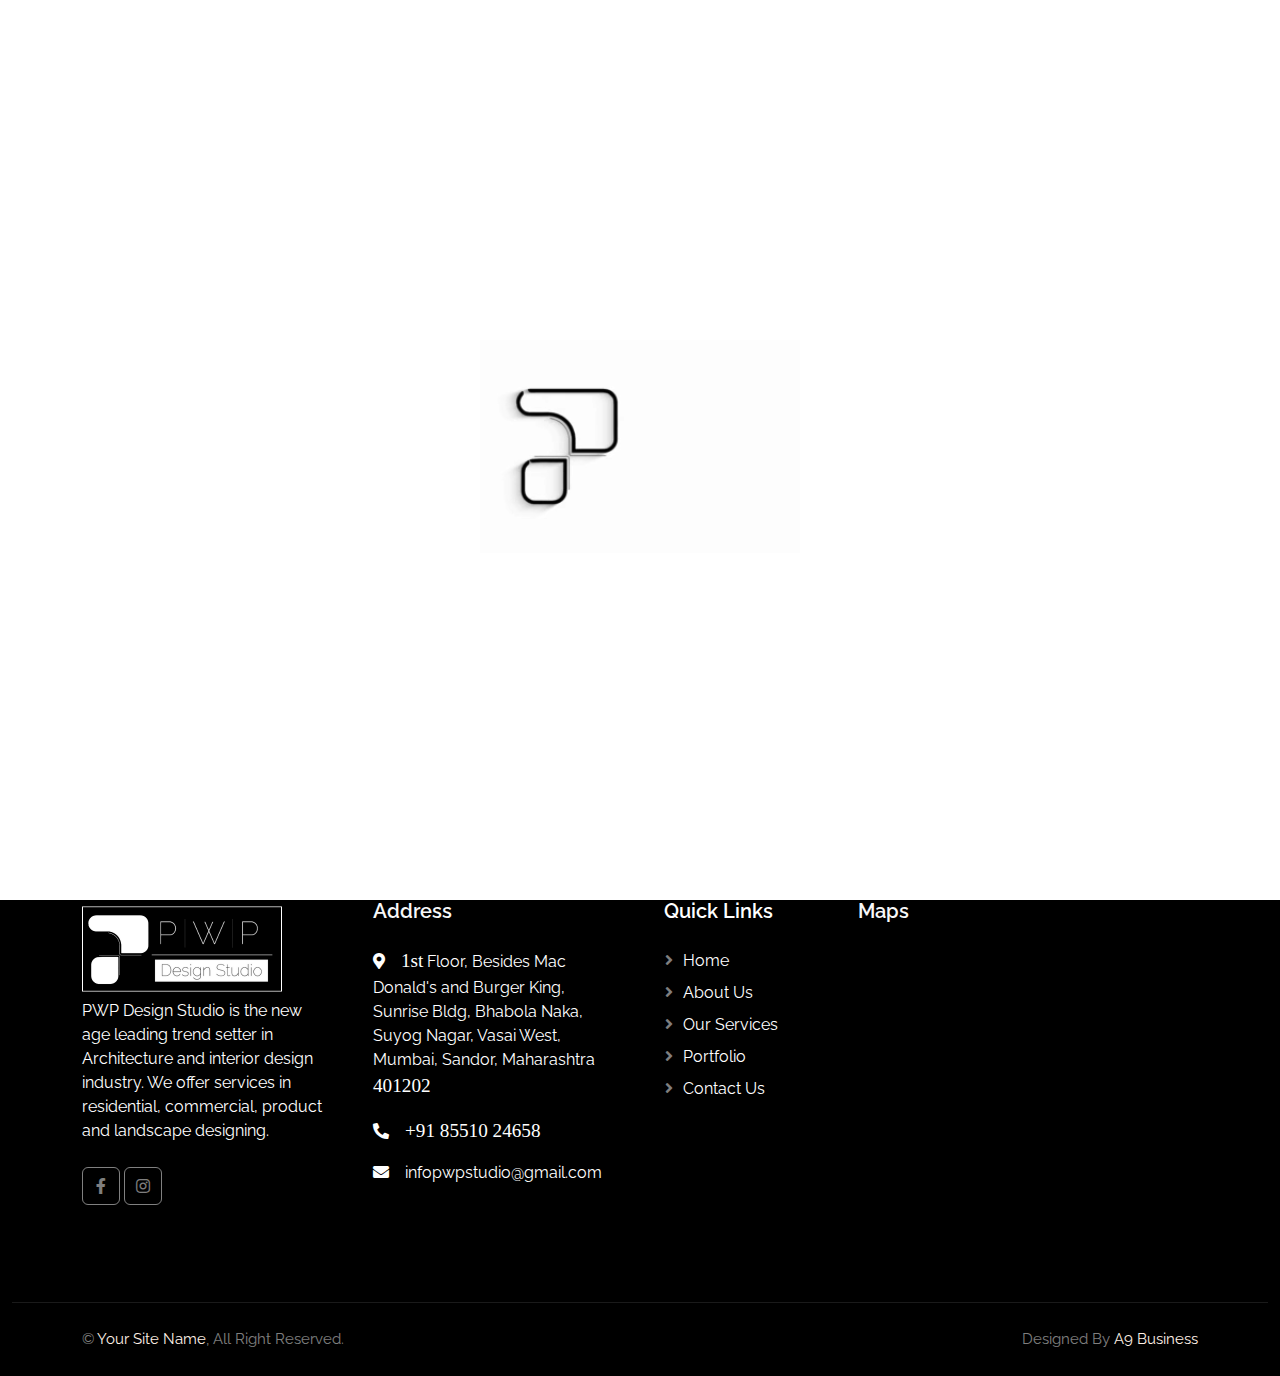
<file: blogs.html>
<!DOCTYPE html>
<html lang="en">
  <head>
    <meta charset="utf-8" />
    <title>PWP | Portfolio</title>
    <meta content="width=device-width, initial-scale=1.0" name="viewport" />

    <title>
      Blog - PWP Design Studio | Architecture and Interior Design Gallery
    </title>
    <meta
      name="description"
      content="Explore the portfolio of PWP Design Studio. View our gallery showcasing residential, commercial, landscape, and interior design projects. Contact us at +91 85510 24658 for personalized design solutions."
    />
    <meta
      name="keywords"
      content="PWP Design Studio, Portfolio, Architecture Portfolio, Interior Design Portfolio, Design Gallery, Residential Design, Commercial Design, Landscape Design, Interior Projects, Mumbai, Vasai West, Design Work, Design Projects"
    />
    <meta name="author" content="PWP Design Studio" />
    <meta name="author" content="PWP Design Studio" />
    <meta name="robots" content="index, follow" />
    <meta
      property="og:title"
      content="Portfolio - PWP Design Studio | Architecture and Interior Design Gallery"
    />
    <meta
      property="og:description"
      content="Discover the design excellence of PWP Design Studio through our portfolio. Explore our residential, commercial, and landscape projects in our image gallery."
    />
    <meta property="og:image" content="URL_to_portfolio_image" />
    <meta property="og:url" content="http://www.pwparch.com/portfolio" />
    <meta property="og:type" content="website" />
    <meta name="twitter:card" content="summary_large_image" />
    <meta
      name="twitter:title"
      content="Portfolio - PWP Design Studio | Architecture and Interior Design Gallery"
    />
    <meta
      name="twitter:description"
      content="Explore PWP Design Studio's portfolio. View our gallery showcasing residential, commercial, and landscape design projects."
    />
    <meta name="twitter:image" content="URL_to_portfolio_image" />
    <meta name="twitter:site" content="@yourTwitterHandle" />
    <link rel="icon" href="img/mini_logo.png" type="image/x-icon" />
    <link rel="canonical" href="http://www.pwparch.com/portfolio" />

    <!-- Favicon -->
    <link href="img/favicon.ico" rel="icon" />

    <!-- Google Web Fonts -->
    <link rel="preconnect" href="https://fonts.googleapis.com" />
    <link rel="preconnect" href="https://fonts.gstatic.com" crossorigin />
    <link
      href="https://fonts.googleapis.com/css2?family=Inter:wght@400;500;600&family=Saira:wght@500;600;700&display=swap"
      rel="stylesheet"
    />

    <!-- Icon Font Stylesheet -->
    <link
      href="https://cdnjs.cloudflare.com/ajax/libs/font-awesome/5.10.0/css/all.min.css"
      rel="stylesheet"
    />
    <link
      href="https://cdn.jsdelivr.net/npm/bootstrap-icons@1.4.1/font/bootstrap-icons.css"
      rel="stylesheet"
    />

    <!-- Libraries Stylesheet -->
    <link href="lib/animate/animate.min.css" rel="stylesheet" />
    <link href="lib/owlcarousel/assets/owl.carousel.min.css" rel="stylesheet" />
    <link href="lib/lightbox/css/lightbox.min.css" rel="stylesheet" />

    <!-- Customized Bootstrap Stylesheet -->
    <link href="css/bootstrap.min.css" rel="stylesheet" />

    <!-- Template Stylesheet -->
    <link href="css/style.css" rel="stylesheet" />

    <!-- fonts  -->
    <link rel="preconnect" href="https://fonts.googleapis.com" />
    <link rel="preconnect" href="https://fonts.gstatic.com" crossorigin />
    <link
      href="https://fonts.googleapis.com/css2?family=Raleway:ital,wght@0,100..900;1,100..900&display=swap"
      rel="stylesheet"
    />
  </head>

  <body>
    <!-- Spinner Start -->
    <div
      id="spinner"
      class="show bg-white position-fixed translate-middle w-100 vh-100 top-50 start-50 d-flex align-items-center justify-content-center"
    >
      <div class="text-primary" role="status">
        <video id="loadingVideo" width="320" height="240" autoplay muted loop>
          <source src="img/Untitled design (3).mp4" type="video/mp4" />
          Your browser does not support the video tag.
        </video>
      </div>
    </div>

    <!-- Spinner End -->

   <!-- Navbar Start -->
    <div
      class="container-fluid fixed-top px-0 wow fadeIn"
      data-wow-delay="0.1s"
    >
      <div
        class="top-bar text-white-50 row gx-0 align-items-center d-none d-lg-flex"
      >
        <div class="col-lg-6 px-5 text-start">
          <small class="ms-4 text-white font1"
            ><i class="fa fa-phone-alt me-2"></i>+91 85510 24658</small
          >
          <small class="ms-4 text-white"
            ><i class="fa fa-envelope me-2"></i>infopwpstudio@gmail.com</small
          >
        </div>
        <div class="col-lg-6 px-5 text-end">
          <small class="text-white">Follow us:</small>
          <a
            class="text-white-50 ms-3 text-white"
            href=" https://www.facebook.com/pwpdesignstudio?mibextid=ZbWKwL "
            ><i class="fab fa-facebook-f text-white"></i
          ></a>

          <a
            class="text-white-50 ms-3 text-white"
            href="https://www.instagram.com/pwpdesignstudio?igsh=MXRkYzk3ZzZkNjN0OQ=="
            ><i class="fab fa-instagram text-white"></i
          ></a>
        </div>
      </div>

      <nav class="navbar navbar-expand-lg navbar-light shadow ps-md-5">
        <div class="container-fluid">
          <!-- Brand/Logo -->
          <a href="index.html" class="navbar-brand">
            <img src="img/pwp_logo8.png" alt="PWP Logo" class="w-100" />
          </a>

          <!-- Mobile Toggle Button -->
          <button
            class="navbar-toggler"
            type="button"
            data-bs-toggle="collapse"
            data-bs-target="#navbarCollapse"
            aria-controls="navbarCollapse"
            aria-expanded="false"
            aria-label="Toggle navigation"
          >
            <span class="navbar-toggler-icon"></span>
          </button>

          <!-- Collapsible Content -->
          <div class="collapse navbar-collapse" id="navbarCollapse">
            <ul class="navbar-nav ms-auto me-auto text-center">
              <li class="nav-item">
                <a href="index.html" class="nav-link active text-white">Home</a>
              </li>
              <li class="nav-item">
                <a href="about.html" class="nav-link text-white">About</a>
              </li>
              <li class="nav-item">
                <a href="service.html" class="nav-link text-white">Service</a>
              </li>
              <li class="nav-item">
                <a href="Portfolio.html" class="nav-link text-white">Portfolio</a>
              </li>
              <li class="nav-item">
                <a href="blogs.html" class="nav-link text-white">Blogs</a>
              </li>
              <li class="nav-item">
                <a href="career.html" class="nav-link text-white">Career</a>
              </li>
            </ul>
          </div>
        </div>
      </nav>
    </div>
    <!-- Navbar End -->

    <!-- Page Header Start -->
    <div
      class="container-fluid page-header mb-5 wow fadeIn"
      data-wow-delay="0.1s"
    >
      <div class="container text-center">
        <h1 class="display-4 text-white animated slideInDown mb-4">
          Our Blogs
        </h1>
      </div>
    </div>
    <!-- Page Header End -->

    <!-- blog section start -->

    <section class="container col-9">
        <div class="row gap-4">
            <div class="card" style="width: 18rem">
              <a href="blog.html">
                  <img class="card-img-top" src="img/blog/blog-1.jpg" alt="Card image cap" />
                  <div class="card-body">
                  <h6 class="card-subtitle">Chelsi Rebello</h6>
                    <h5 class="card-title">
                      The Silent Partner in Every Home: How Architecture Impacts Emotions
                    </h5>
                  </div>
              </a>
            </div>
            <div class="card" style="width: 18rem">
              <a href="blog.html">
                  <img class="card-img-top" src="img/blog/blog-1.jpg" alt="Card image cap" />
                  <div class="card-body">
                  <h6 class="card-subtitle">Chelsi Rebello</h6>
                    <h5 class="card-title">
                      The Silent Partner in Every Home: How Architecture Impacts Emotions
                    </h5>
                  </div>
              </a>
            </div>
            <div class="card" style="width: 18rem">
              <a href="blog.html">
                  <img class="card-img-top" src="img/blog/blog-1.jpg" alt="Card image cap" />
                  <div class="card-body">
                  <h6 class="card-subtitle">Chelsi Rebello</h6>
                    <h5 class="card-title">
                      The Silent Partner in Every Home: How Architecture Impacts Emotions
                    </h5>
                  </div>
              </a>
            </div>
        </div>
    </section>

    <!-- blog section end -->

    <!-- Footer Start -->
    <div
      class="container-fluid bg-dark text-white-50 footer mt-5 pt-5 wow fadeIn"
      data-wow-delay="0.1s"
    >
      <div class="container py-5">
        <div class="row g-5 text-white">
          <div class="col-lg-3 col-md-6">
            <img src="img/pwp_logo8.png" alt="" />
            <p>
              PWP Design Studio is the new age leading trend setter in
              Architecture and interior design industry. We offer services in
              residential, commercial, product and landscape designing.
            </p>
            <div class="d-flex pt-2">
              <a
                class="btn btn-square me-1"
                href=" https://www.facebook.com/pwpdesignstudio?mibextid=ZbWKwL "
                ><i class="fab fa-facebook-f"></i
              ></a>

              <a
                class="btn btn-square me-0"
                href="https://www.instagram.com/pwpdesignstudio?igsh=MXRkYzk3ZzZkNjN0OQ==
                        "
                ><i class="fab fa-instagram"></i
              ></a>
            </div>
          </div>
          <div class="col-lg-3 col-md-6">
            <h5 class="text-light mb-4">Address</h5>
            <p>
              <i class="fa fa-map-marker-alt me-3"></i
              ><span class="merriweather">1st</span> Floor, Besides Mac Donald's
              and Burger King, Sunrise Bldg, Bhabola Naka, Suyog Nagar, Vasai
              West, Mumbai, Sandor, Maharashtra
              <span class="merriweather">401202</span>
            </p>
            <p class="font1">
              <i class="fa fa-phone-alt me-3"></i
              ><span class="merriweather font">+91 85510 24658</span>
            </p>
            <p><i class="fa fa-envelope me-3"></i>infopwpstudio@gmail.com</p>
          </div>
          <div class="col-lg-2 col-md-6">
            <h5 class="text-white mb-4">Quick Links</h5>
            <a class="btn btn-link text-white" href="index.html">Home</a>
            <a class="btn btn-link text-white" href="about.html">About Us</a>
            <a class="btn btn-link text-white" href="service.html"
              >Our Services</a
            >
            <a class="btn btn-link text-white" href="Portfolio.html"
              >Portfolio</a
            >
            <a class="btn btn-link text-white" href="contact.html"
              >Contact Us</a
            >
          </div>
          <div class="col-lg-4 col-md-6">
            <h5 class="text-light mb-4">Maps</h5>
            <div class="overflow-hidden">
              <iframe
                src="https://www.google.com/maps/embed?pb=!1m18!1m12!1m3!1d3764.0327906595166!2d72.8164054!3d19.367732800000002!2m3!1f0!2f0!3f0!3m2!1i1024!2i768!4f13.1!3m3!1m2!1s0x3be7add3a3e29a67%3A0x3e0d8ae1762b3cc2!2sPWP%20Design%20Studio!5e0!3m2!1sen!2sin!4v1717151418687!5m2!1sen!2sin"
                width="800"
                height="300"
                style="border: 0"
                allowfullscreen=""
                loading="lazy"
                referrerpolicy="no-referrer-when-downgrade"
              ></iframe>
            </div>
          </div>
        </div>
      </div>
      <div class="container-fluid copyright">
        <div class="container">
          <div class="row">
            <div class="col-md-6 text-center text-md-start mb-3 mb-md-0">
              &copy; <a href="#">Your Site Name</a>, All Right Reserved.
            </div>
            <div class="col-md-6 text-center text-md-end">
              Designed By <a href="https://a9business.in/">A9 Business</a>
            </div>
          </div>
        </div>
      </div>
    </div>
    <!-- Footer End -->

    <div class="social-icons-container">
      <!-- Facebook Icon -->
      <a
        href="https://www.facebook.com/pwpdesignstudio?mibextid=ZbWKwL"
        target="_blank"
        class="element"
      >
        <i class="fab fa-facebook-f text-white social-icon"></i>
      </a>

      <!-- WhatsApp Icon -->

      <a href="https://wa.me/+918551024658" target="_blank" class="element">
        <i class="fab fa-whatsapp text-white social-icon"></i>
      </a>

      <!-- Instagram Icon -->
      <a
        href="https://www.instagram.com/pwpdesignstudio?igsh=MXRkYzk3ZzZkNjN0OQ=="
        target="_blank"
        class="element"
      >
        <i class="fab fa-instagram text-white social-icon"></i>
      </a>
    </div>

    <!-- Back to Top -->
    <a href="#" class="btn btn-lg btn-primary btn-lg-square back-to-top"
      ><i class="bi bi-arrow-up"></i
    ></a>

    <!-- JavaScript Libraries -->
    <script src="https://code.jquery.com/jquery-3.4.1.min.js"></script>
    <script src="https://cdn.jsdelivr.net/npm/bootstrap@5.0.0/dist/js/bootstrap.bundle.min.js"></script>
    <script src="lib/wow/wow.min.js"></script>
    <script src="lib/easing/easing.min.js"></script>
    <script src="lib/waypoints/waypoints.min.js"></script>
    <script src="lib/owlcarousel/owl.carousel.min.js"></script>
    <script src="lib/parallax/parallax.min.js"></script>
    <script src="lib/lightbox/js/lightbox.min.js"></script>

    <!-- Template Javascript -->
    <script src="js/main.js"></script>
  </body>
</html>
</file>
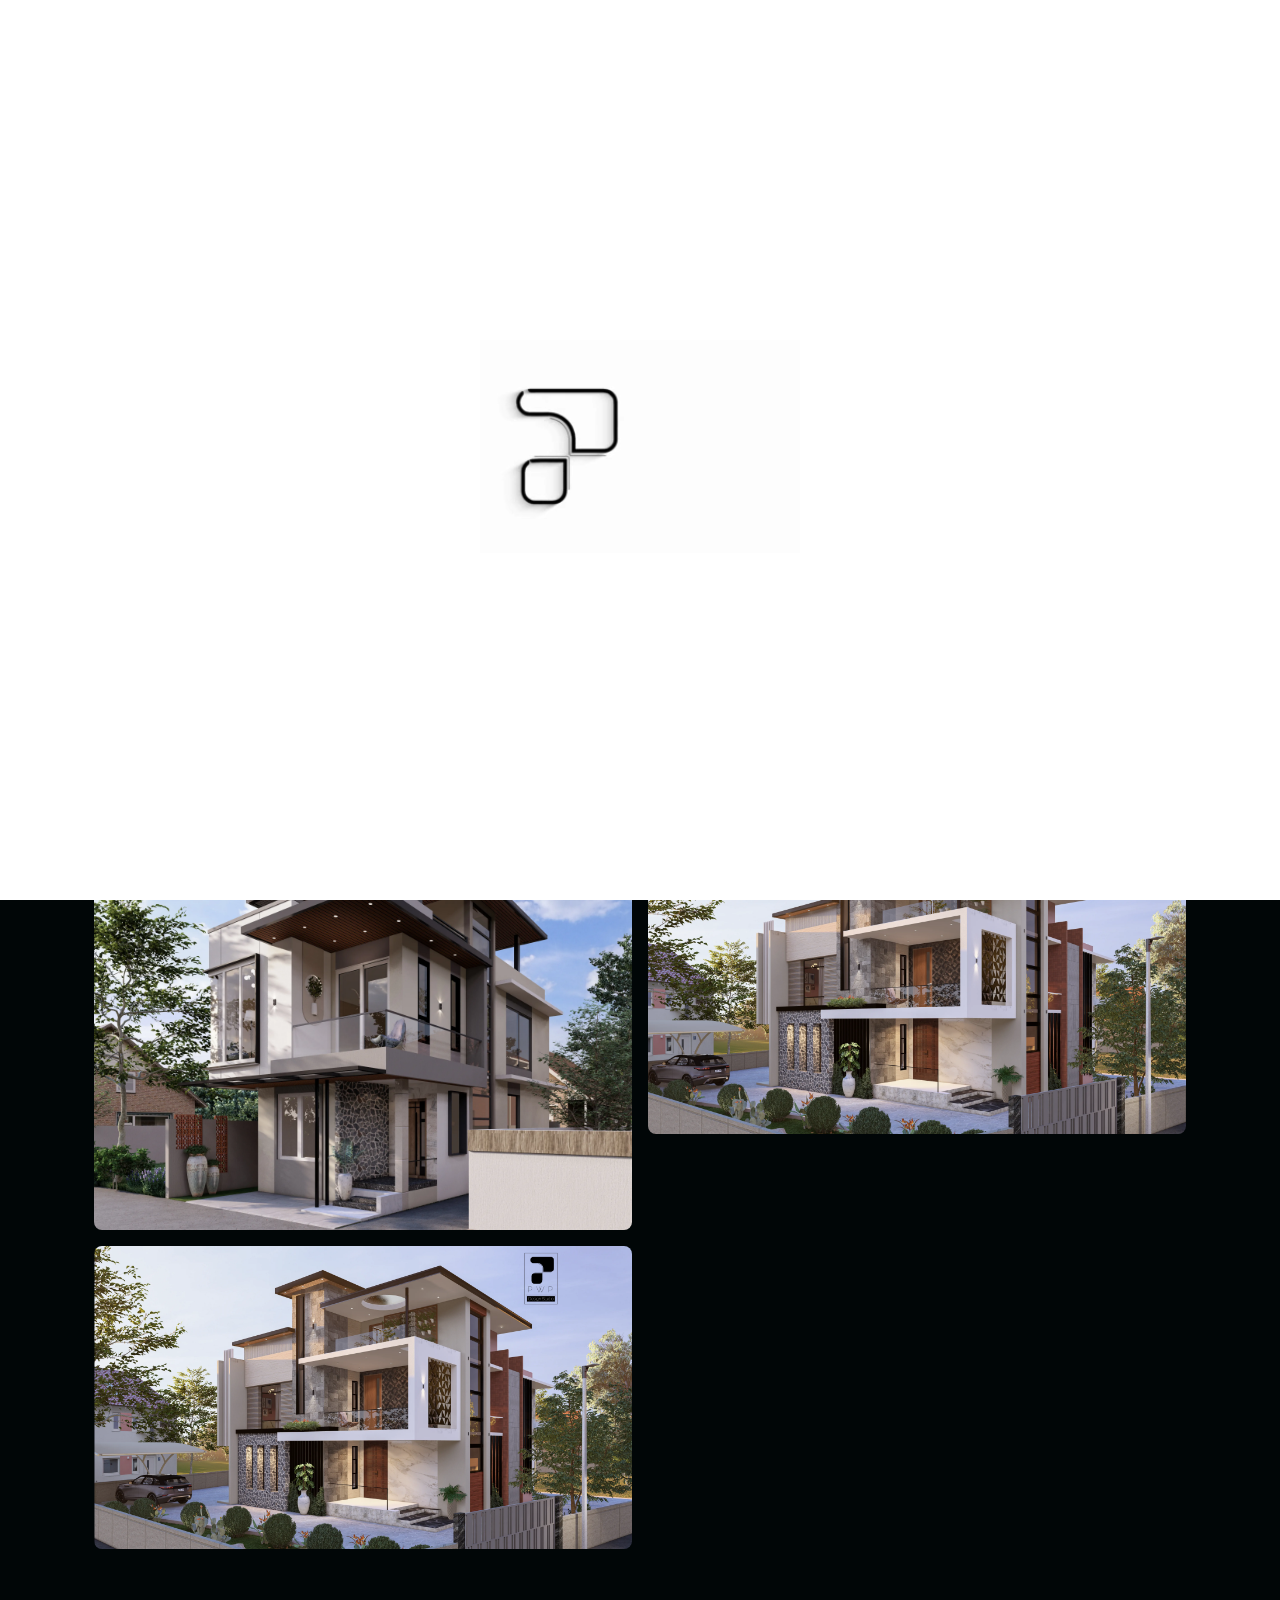
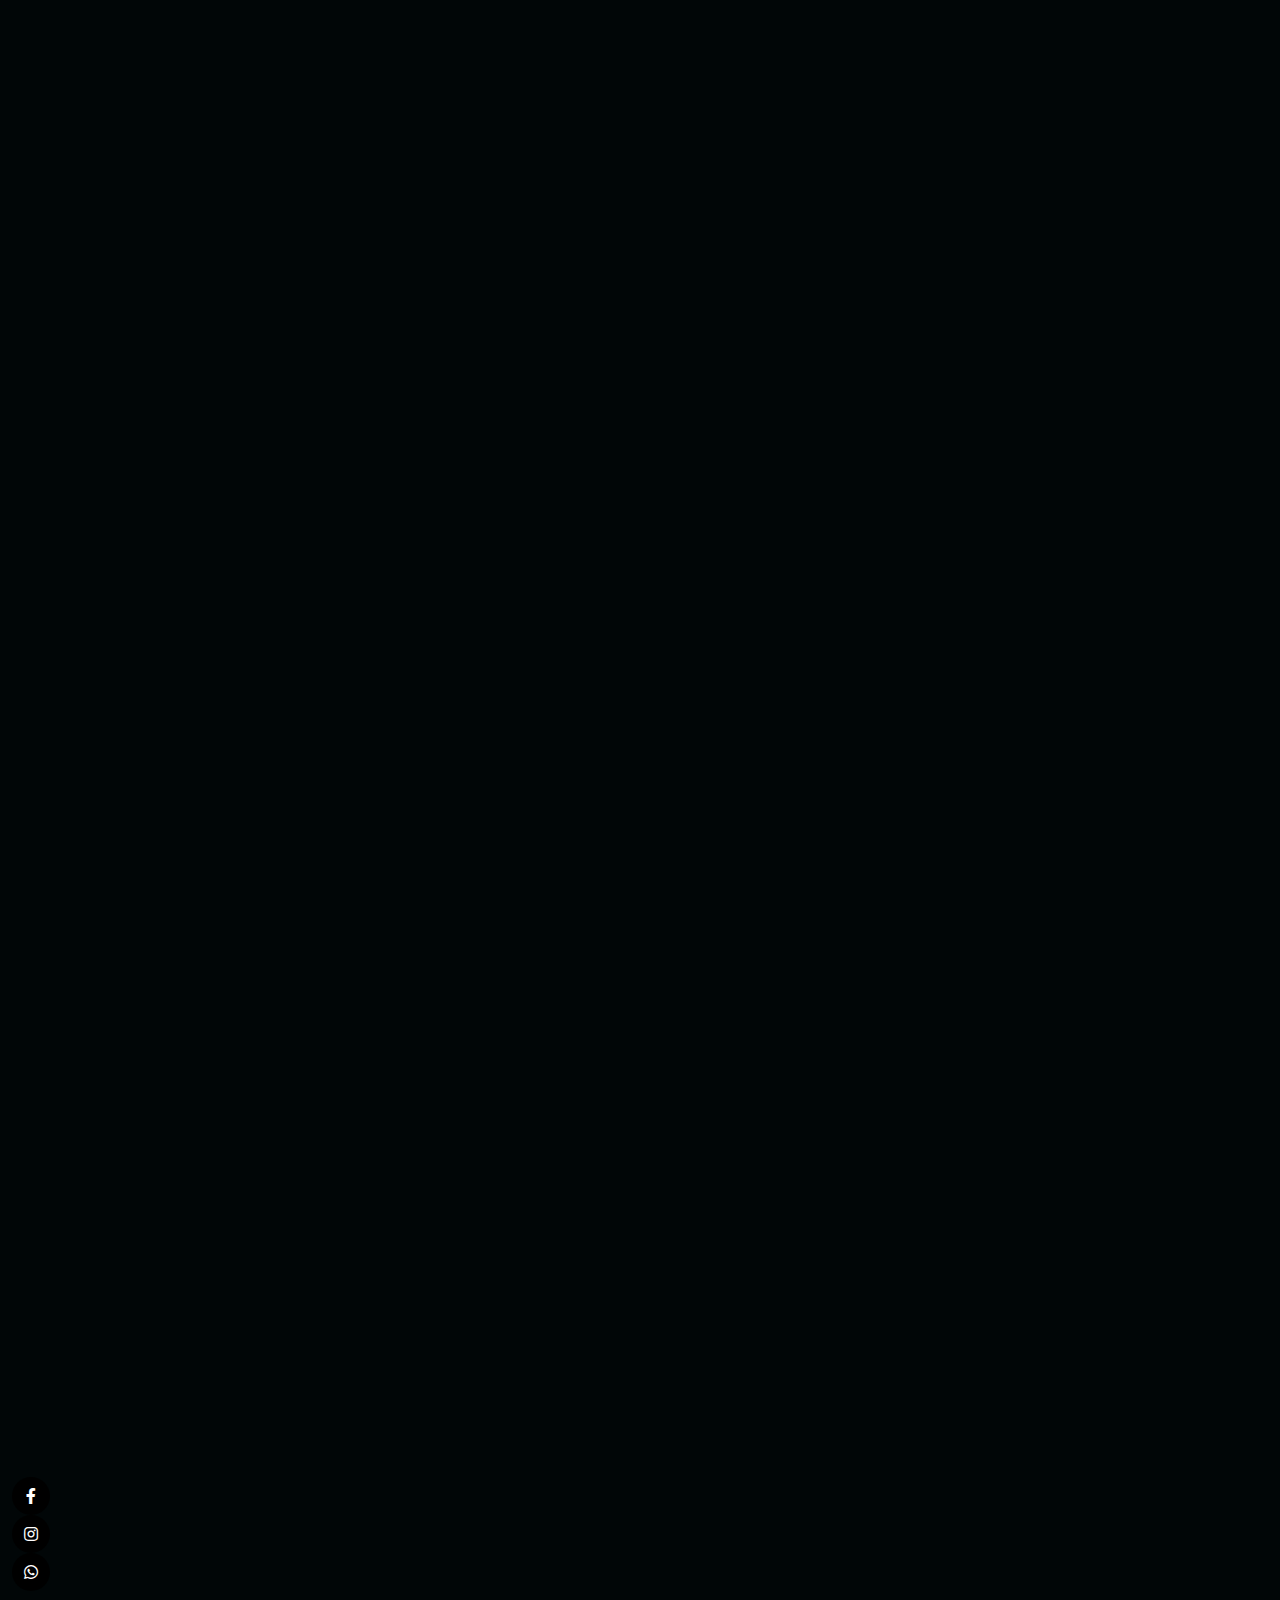
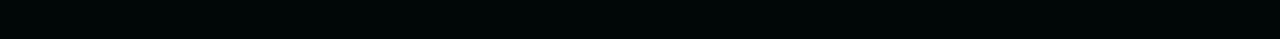
<file: rendres.html>
<!DOCTYPE html>
<html lang="en">

<head>
    <meta charset="utf-8">
    <title>PWP | Portfolio</title>
    <meta content="width=device-width, initial-scale=1.0" name="viewport">


    <title>Portfolio - PWP Design Studio | Architecture and Interior Design Gallery</title>
    <meta name="description"
        content="Explore the portfolio of PWP Design Studio. View our gallery showcasing residential, commercial, landscape, and interior design projects. Contact us at +91 85510 24658 for personalized design solutions." />
    <meta name="keywords"
        content="PWP Design Studio, Portfolio, Architecture Portfolio, Interior Design Portfolio, Design Gallery, Residential Design, Commercial Design, Landscape Design, Interior Projects, Mumbai, Vasai West, Design Work, Design Projects" />
    <meta name="author" content="PWP Design Studio" />
    <meta name="author" content="PWP Design Studio" />
    <meta name="robots" content="index, follow" />
    <meta property="og:title" content="Portfolio - PWP Design Studio | Architecture and Interior Design Gallery" />
    <meta property="og:description"
        content="Discover the design excellence of PWP Design Studio through our portfolio. Explore our residential, commercial, and landscape projects in our image gallery." />
    <meta property="og:image" content="URL_to_portfolio_image" />
    <meta property="og:url" content="http://www.pwparch.com/portfolio" />
    <meta property="og:type" content="website" />
    <meta name="twitter:card" content="summary_large_image" />
    <meta name="twitter:title" content="Portfolio - PWP Design Studio | Architecture and Interior Design Gallery" />
    <meta name="twitter:description"
        content="Explore PWP Design Studio's portfolio. View our gallery showcasing residential, commercial, and landscape design projects." />
    <meta name="twitter:image" content="URL_to_portfolio_image" />
    <meta name="twitter:site" content="@yourTwitterHandle" />
    <link rel="icon" href="img/mini_logo.png" type="image/x-icon" />
    <link rel="canonical" href="http://www.pwparch.com/portfolio" />




    <!-- Favicon -->
    <link href="img/favicon.ico" rel="icon">

    <!-- Google Web Fonts -->
    <link rel="preconnect" href="https://fonts.googleapis.com">
    <link rel="preconnect" href="https://fonts.gstatic.com" crossorigin>
    <link
        href="https://fonts.googleapis.com/css2?family=Inter:wght@400;500;600&family=Saira:wght@500;600;700&display=swap"
        rel="stylesheet">

    <!-- Icon Font Stylesheet -->
    <link href="https://cdnjs.cloudflare.com/ajax/libs/font-awesome/5.10.0/css/all.min.css" rel="stylesheet">
    <link href="https://cdn.jsdelivr.net/npm/bootstrap-icons@1.4.1/font/bootstrap-icons.css" rel="stylesheet">

    <!-- Libraries Stylesheet -->
    <link href="lib/animate/animate.min.css" rel="stylesheet">
    <link href="lib/owlcarousel/assets/owl.carousel.min.css" rel="stylesheet">
    <link href="lib/lightbox/css/lightbox.min.css" rel="stylesheet">

    <!-- Customized Bootstrap Stylesheet -->
    <link href="css/bootstrap.min.css" rel="stylesheet">

    <!-- Template Stylesheet -->
    <link href="css/style.css" rel="stylesheet">


    <!-- fonts  -->
    <link rel="preconnect" href="https://fonts.googleapis.com">
    <link rel="preconnect" href="https://fonts.gstatic.com" crossorigin>
    <link href="https://fonts.googleapis.com/css2?family=Raleway:ital,wght@0,100..900;1,100..900&display=swap"
        rel="stylesheet">



    <style>
        .masonry-gallery {
            column-count: 2;
            column-gap: 1rem;
        }

        @media (max-width: 992px) {
            .masonry-gallery {
                column-count: 2;
            }
        }

        @media (max-width: 576px) {
            .masonry-gallery {
                column-count: 1;
            }
        }

        .masonry-gallery img {
            width: 100%;
            height: auto;
            margin-bottom: 1rem;
            border-radius: 8px;
            transition: transform 0.3s ease;
        }

        .masonry-gallery a:hover img {
            transform: scale(1.03);
        }
    </style>

</head>

<body>
    <!-- Spinner Start -->
    <div id="spinner"
        class="show bg-white position-fixed translate-middle w-100 vh-100 top-50 start-50 d-flex align-items-center justify-content-center">
        <div class=" text-primary" role="status">
            <video id="loadingVideo" width="320" height="240" autoplay muted loop>
                <source src="img/Untitled design (3).mp4" type="video/mp4">
                Your browser does not support the video tag.
            </video>

        </div>
    </div>

    <!-- Spinner End -->



    <!-- Navbar Start -->
    <div class="container-fluid fixed-top px-0 wow fadeIn" data-wow-delay="0.1s">
        <div class="top-bar text-white-50 row gx-0 align-items-center d-none d-lg-flex">
            <div class="col-lg-6 px-5 text-start">
                <small class="ms-4 text-white font1"><i class="fa fa-phone-alt me-2"></i>+91 85510 24658</small>
                <small class="ms-4 text-white"><i class="fa fa-envelope me-2"></i>infopwpstudio@gmail.com</small>
            </div>
            <div class="col-lg-6 px-5 text-end">
                <small class="text-white">Follow us:</small>
                <a class="text-white-50 ms-3 text-white"
                    href=" https://www.facebook.com/pwpdesignstudio?mibextid=ZbWKwL "><i
                        class="fab fa-facebook-f text-white"></i></a>

                <a class="text-white-50 ms-3 text-white" href="https://www.instagram.com/pwpdesignstudio?igsh=MXRkYzk3ZzZkNjN0OQ==
                "><i class="fab fa-instagram text-white"></i></a>
            </div>
        </div>



        <nav class="navbar navbar-expand-lg  navbar-light shadow p-lg-0">
            <a href="index.html" class="navbar-brand d-block d-lg-none">
                <img src="img/pwp_logo8.png" alt="">
            </a>
            <button type="button" class="navbar-toggler me-4" data-bs-toggle="collapse"
                data-bs-target="#navbarCollapse">
                <span class="navbar-toggler-icon"></span>
            </button>

            <div class="collapse navbar-collapse justify-content-center" id="navbarCollapse">
                <div class="navbar-nav ml-auto py-0">
                    <a href="index.html" class="nav-item nav-link text-white active">Home</a>
                    <a href="about.html" class="nav-item nav-link text-white">About</a>
                    <a href="service.html" class="nav-item nav-link text-white">Service</a>
                </div>
                <a href="index.html" class="navbar-brand mx-5 d-none d-lg-block ">
                    <img src="img/pwp-logo4.png" alt="" class="my-logo">
                </a>
                <div class="navbar-nav mr-auto py-0">

                    <a href="Portfolio.html" class="nav-item nav-link text-white">Portfolio</a>
                    <a href="contact.html" class="nav-item nav-link text-white">Contact</a>
                    <a href="https://wa.me/+918551024658" class="nav-item nav-link text-white"> WhatsApp
                        <i class="fa fa-arrow-right text-dark ms-2 "
                            style="background-color: aliceblue; border-radius: 50%; padding: 3px;"></i>
                    </a>

                </div>
            </div>
        </nav>
    </div>
    <!-- Navbar End -->


    <!-- Page Header Start -->
    <div class="container-fluid page-header mb-5 wow fadeIn" data-wow-delay="0.1s">
        <div class="container text-center">
            <h1 class="display-4 text-white animated slideInDown mb-4">Portfolio</h1>
            <nav aria-label="breadcrumb animated slideInDown">
                <ol class="breadcrumb justify-content-center mb-0">
                    <li class="breadcrumb-item"><a class="text-white" href="#">Home</a></li>
                    <li class="breadcrumb-item"><a class="text-white" href="#">Pages</a></li>
                    <li class="breadcrumb-item text-primary active" aria-current="page">About Us</li>
                </ol>
            </nav>
        </div>
    </div>
    <!-- Page Header End -->


    <!-- Gallery Start -->
    <div class="container-fluid gallery py-5 background1">
        <div class="container py-5">
            <div class="text-center mx-auto mb-5" style="max-width: 800px;">
                <p class="fs-4 text-uppercase text-primary">Our Gallery</p>

                <div class="custom-tabs">
                    <a href="residential.html">Residential</a>
                    <a href="">Commercial</a>
                    <a href="rendres.html">Renders</a>
                </div>


                  <h1 class="display-6 mb-4 text-white">Visual Memories</h1>
            </div>
          



            <section class="container py-5">
                <div class="masonry-gallery" id="gallery-container"></div>
            </section>
        </div>
        <!-- gallery End -->


        <!-- Service Start -->
        <div class="container-fluid py-5 background1 mt-5">
            <div class="container">
                <div class="text-center mx-auto mb-5 wow fadeInUp" data-wow-delay="0.1s" style="max-width: 800px;">
                    <!-- <div class="d-inline-block rounded-pill bg-secondary text-primary py-1 px-3 mb-3">What We Do</div> -->
                    <h3 class="text-white mb-5">" Welcome to PWP Design Studio, where we turn your vision into reality
                        with
                        unparalleled expertise and passion "</h3>
                </div>
                <div class="row g-4 justify-content-center service-item-container">


                    <div class="col-lg-4 col-md-6 wow fadeInUp " data-wow-delay="0.1s">
                        <div class="service-item  text-center h-100 p-4 about-box1">
                            <!-- <img class="img-fluid mb-4" src="img/icon-1.png" alt=""> -->
                            <h2 class="mb-3 text-white">Innovation</h2>
                            <p class="mb-4 text-white text18">We strive to be at the forefront of design trends,
                                continually
                                pushing the boundaries of creativity.</p>
                            <a class="btn btn-primary px-3" href="">
                                Contact
                                <div class="d-inline-flex btn-sm-square bg-primary text-white rounded-circle ms-2">
                                    <i class="fa fa-arrow-right text-dark"></i>
                                </div>
                            </a>
                        </div>
                    </div>

                    <div class="col-lg-4 col-md-6 wow fadeInUp " data-wow-delay="0.2s">
                        <div class="service-item  text-center h-100 p-4 about-box2">
                            <!-- <img class="img-fluid mb-4" src="img/icon-1.png" alt=""> -->
                            <h2 class="mb-3 text-white">Excellence</h2>
                            <p class="mb-4 text-white text18">We are dedicated to delivering the highest quality in
                                every
                                project, ensuring meticulous attention to detail and superior craftsmanship.</p>
                            <a class="btn btn-primary px-3" href="">
                                Contact
                                <div class="d-inline-flex btn-sm-square bg-primary text-white rounded-circle ms-2">
                                    <i class="fa fa-arrow-right text-dark"></i>
                                </div>
                            </a>
                        </div>
                    </div>

                    <div class="col-lg-4 col-md-6 wow fadeInUp " data-wow-delay="0.3s">
                        <div class="service-item  text-center h-100 p-4 about-box3">
                            <!-- <img class="img-fluid mb-4" src="img/icon-1.png" alt=""> -->
                            <h2 class="mb-3 text-white">Client-Centric</h2>
                            <p class="mb-4 text-white text18">Our clients are at the heart of everything we do. We
                                tailor
                                our services to meet their specific needs and aspirations.</p>
                            <a class="btn btn-primary px-3" href="">
                                Contact
                                <div class="d-inline-flex btn-sm-square bg-primary text-white rounded-circle ms-2">
                                    <i class="fa fa-arrow-right text-dark"></i>
                                </div>
                            </a>
                        </div>
                    </div>

                    <div class="col-lg-4 col-md-6 wow fadeInUp " data-wow-delay="0.4s">
                        <div class="service-item  text-center h-100 p-4 about-box4">
                            <!-- <img class="img-fluid mb-4" src="img/icon-1.png" alt=""> -->
                            <h2 class="mb-3 text-white">Integrity</h2>
                            <p class="mb-4 text-white text18">We conduct our business with honesty and transparency,
                                building trust with our clients and partners.</p>
                            <a class="btn btn-primary px-3" href="">
                                Contact
                                <div class="d-inline-flex btn-sm-square bg-primary text-white rounded-circle ms-2">
                                    <i class="fa fa-arrow-right text-dark"></i>
                                </div>
                            </a>
                        </div>
                    </div>

                    <div class="col-lg-4 col-md-6 wow fadeInUp " data-wow-delay="0.5s">
                        <div class="service-item  text-center h-100 p-4 about-box5">
                            <!-- <img class="img-fluid mb-4" src="img/icon-1.png" alt=""> -->
                            <h2 class="mb-3 text-white">Sustainability</h2>
                            <p class="mb-4 text-white text18">We are committed to sustainable design practices that
                                minimize
                                environmental impact and promote eco-friendly solutions.</p>
                            <a class="btn btn-primary px-3" href="">
                                Contact
                                <div class="d-inline-flex btn-sm-square bg-primary text-white rounded-circle ms-2">
                                    <i class="fa fa-arrow-right text-dark"></i>
                                </div>
                            </a>
                        </div>
                    </div>







                </div>
            </div>
        </div>
        <!-- Service End -->






        <!-- Footer Start -->
        <div class="container-fluid bg-dark text-white-50 footer mt-5 pt-5 wow fadeIn" data-wow-delay="0.1s">
            <div class="container py-5">
                <div class="row g-5 text-white">
                    <div class="col-lg-3 col-md-6">
                        <img src="img/pwp_logo8.png" alt="">
                        <p>PWP Design Studio is the new age leading trend setter in Architecture and interior design
                            industry. We offer services in residential, commercial, product and landscape designing.</p>
                        <div class="d-flex pt-2">

                            <a class="btn btn-square me-1"
                                href=" https://www.facebook.com/pwpdesignstudio?mibextid=ZbWKwL "><i
                                    class="fab fa-facebook-f"></i></a>

                            <a class="btn btn-square me-0" href="https://www.instagram.com/pwpdesignstudio?igsh=MXRkYzk3ZzZkNjN0OQ==
                        "><i class="fab fa-instagram"></i></a>
                        </div>
                    </div>
                    <div class="col-lg-3 col-md-6">
                        <h5 class="text-light mb-4">Address</h5>
                        <p><i class="fa fa-map-marker-alt me-3"></i>1st Floor, Besides Mac Donald's and Burger King,
                            Sunrise
                            Bldg, Bhabola Naka, Suyog Nagar, Vasai West, Mumbai, Sandor, Maharashtra 401202
                        </p>
                        <p class="font1"><i class="fa fa-phone-alt me-3"></i>+91 85510 24658
                        </p>
                        <p><i class="fa fa-envelope me-3"></i>infopwpstudio@gmail.com
                        </p>
                    </div>
                    <div class="col-lg-3 col-md-6 ">
                        <h5 class="text-white mb-4">Quick Links</h5>
                        <a class="btn btn-link text-white" href="index.html">Home</a>
                        <a class="btn btn-link text-white" href="about.html">About Us</a>
                        <a class="btn btn-link text-white" href="service.html">Our Services</a>
                        <a class="btn btn-link text-white" href="Portfolio.html">Portfolio</a>
                        <a class="btn btn-link text-white" href="contact.html">Contact Us</a>

                    </div>
                    <div class="col-lg-3 col-md-6">
                        <h5 class="text-light mb-4">Maps</h5>
                        <div class="overflow-hidden">
                            <iframe
                                src="https://www.google.com/maps/embed?pb=!1m18!1m12!1m3!1d3764.0327906595166!2d72.8164054!3d19.367732800000002!2m3!1f0!2f0!3f0!3m2!1i1024!2i768!4f13.1!3m3!1m2!1s0x3be7add3a3e29a67%3A0x3e0d8ae1762b3cc2!2sPWP%20Design%20Studio!5e0!3m2!1sen!2sin!4v1717151418687!5m2!1sen!2sin"
                                width="600" height="" style="border:0;" allowfullscreen="" loading="lazy"
                                referrerpolicy="no-referrer-when-downgrade"></iframe>
                        </div>
                    </div>
                </div>
            </div>
            <div class="container-fluid copyright">
                <div class="container">
                    <div class="row">
                        <div class="col-md-6 text-center text-md-start mb-3 mb-md-0">
                            &copy; <a href="#">Your Site Name</a>, All Right Reserved.
                        </div>
                        <div class="col-md-6 text-center text-md-end">

                            Designed By <a href="https://a9business.in/">A9 Business</a>
                        </div>
                    </div>
                </div>
            </div>
        </div>
        <!-- Footer End -->





        <div class="facebook_float shake">
            <a href="https://www.facebook.com/pwpdesignstudio?mibextid=ZbWKwL" target="_blank" class="element">
                <i class="fab fa-facebook-f text-white social-icon"></i>
            </a>
        </div>

        <div class="instagram_float shake">
            <a href="https://www.instagram.com/pwpdesignstudio?igsh=MXRkYzk3ZzZkNjN0OQ==" target="_blank"
                class="element">
                <i class="fab fa-instagram text-white social-icon"></i>
            </a>
        </div>

        <div class="youtube_float shake">
            <a href="https://wa.me/+918551024658" target="_blank" class="element">
                <i class="fab fa-whatsapp text-white social-icon"></i>
            </a>
        </div>




        <script>
            const galleryContainer = document.getElementById('gallery-container');
            const imageCount = 3;

            for (let i = 1; i <= imageCount; i++) {
                const imgNum = i.toString().padStart(2, '0');
                const imagePath = `img/Renders/${imgNum}.webp`;

                const anchor = document.createElement('a');
                anchor.href = imagePath;
                anchor.setAttribute('data-lightbox', 'masonry-gallery');
                anchor.innerHTML = `<img src="${imagePath}" alt="Rendres ${imgNum}" loading="lazy">`;

                galleryContainer.appendChild(anchor);
            }
        </script>

        <link href="lib/lightbox/css/lightbox.min.css" rel="stylesheet">
        <script src="lib/lightbox/js/lightbox.min.js"></script>
        <script>
            lightbox.option({
                resizeDuration: 200,
                wrapAround: true
            });
        </script>


        <!-- Back to Top -->
        <a href="#" class="btn btn-lg btn-primary btn-lg-square back-to-top"><i class="bi bi-arrow-up"></i></a>


        <!-- JavaScript Libraries -->
        <script src="https://code.jquery.com/jquery-3.4.1.min.js"></script>
        <script src="https://cdn.jsdelivr.net/npm/bootstrap@5.0.0/dist/js/bootstrap.bundle.min.js"></script>
        <script src="lib/wow/wow.min.js"></script>
        <script src="lib/easing/easing.min.js"></script>
        <script src="lib/waypoints/waypoints.min.js"></script>
        <script src="lib/owlcarousel/owl.carousel.min.js"></script>
        <script src="lib/parallax/parallax.min.js"></script>
        <script src="lib/lightbox/js/lightbox.min.js"></script>

        <!-- Template Javascript -->
        <script src="js/main.js"></script>
</body>

</html>
</file>
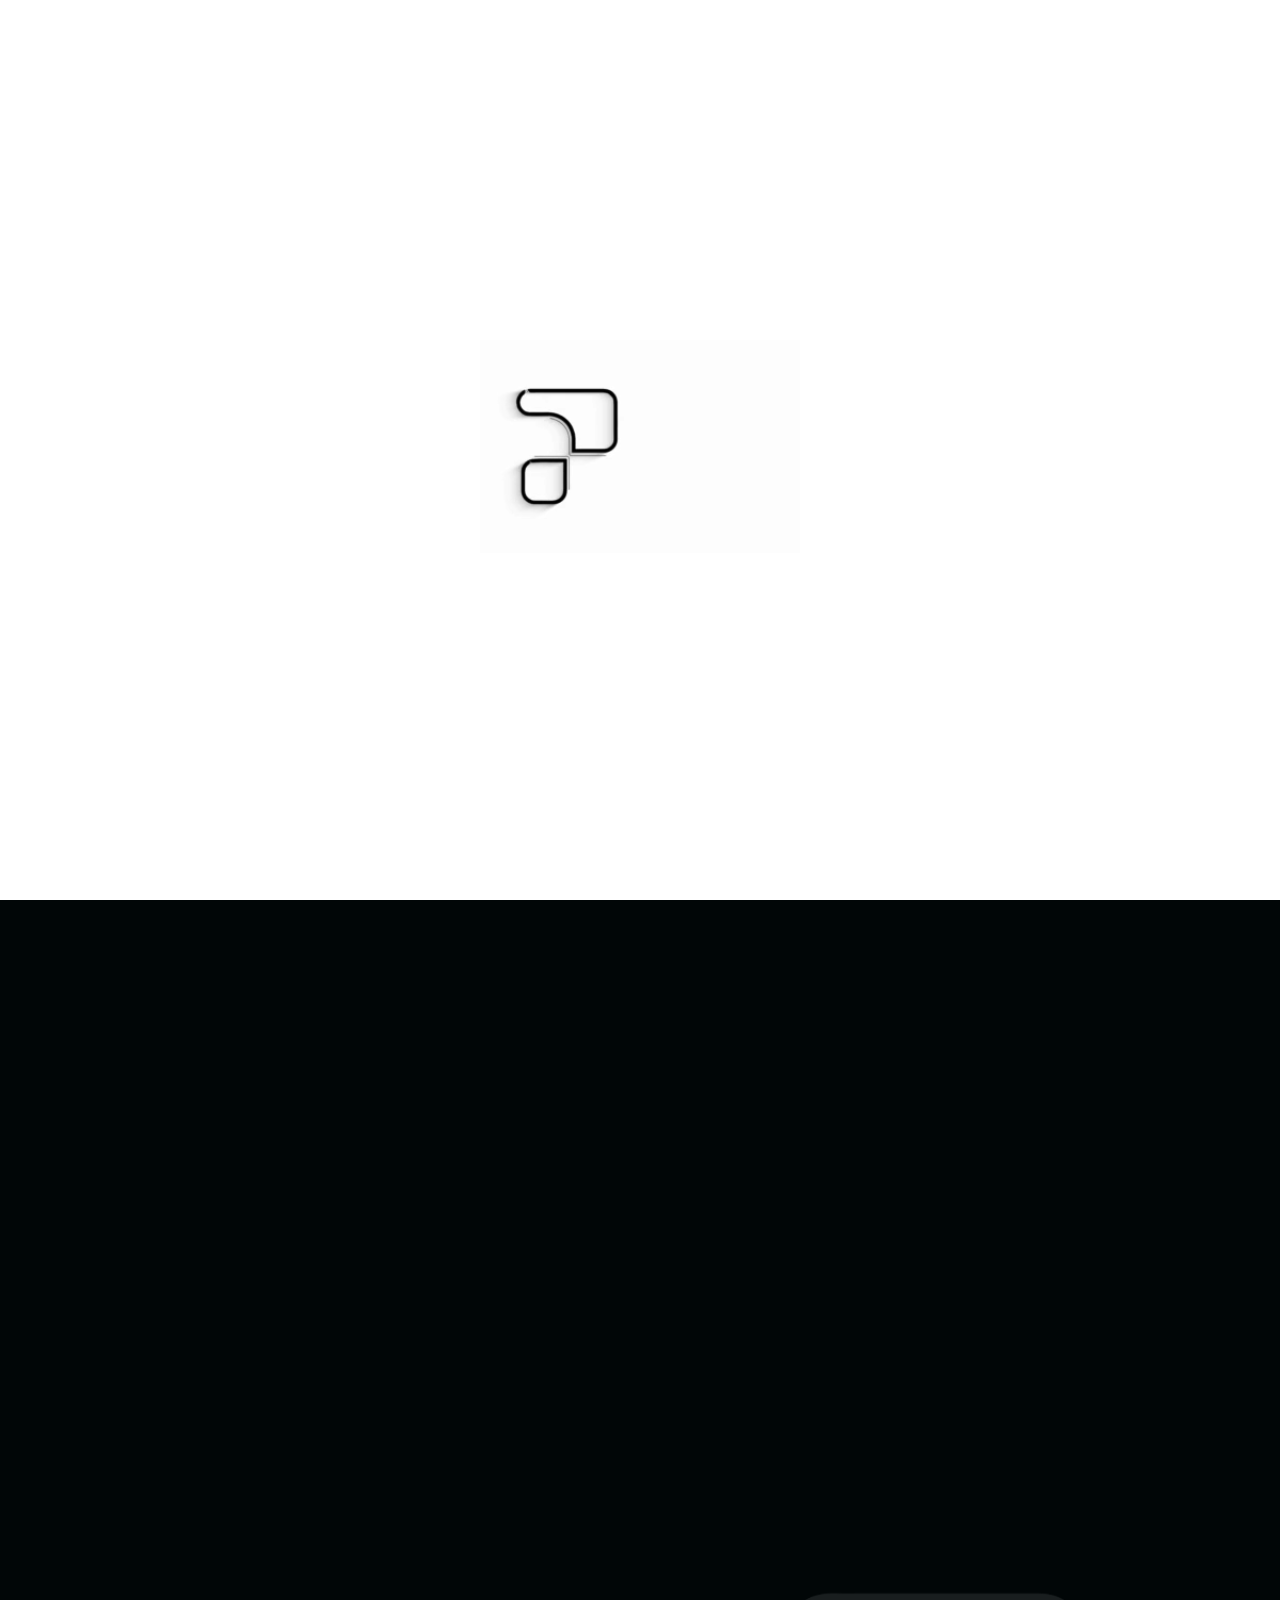
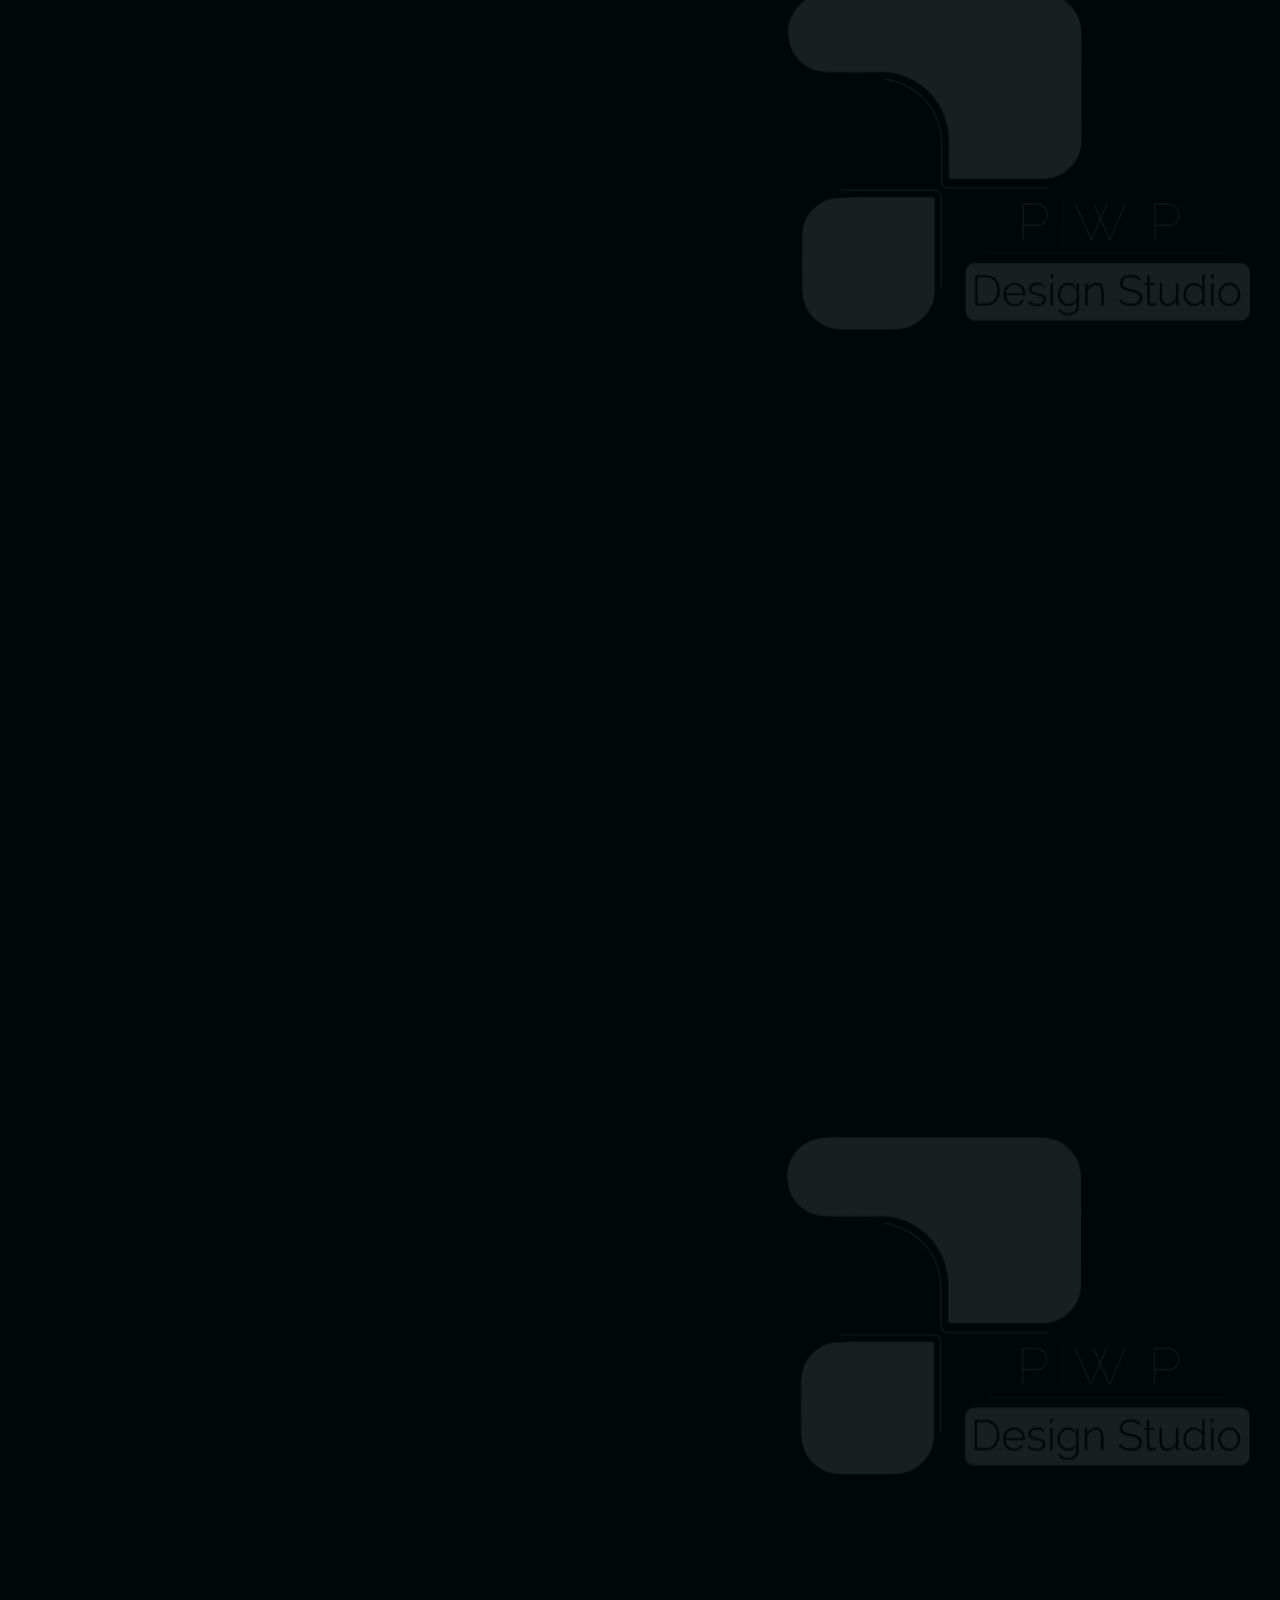
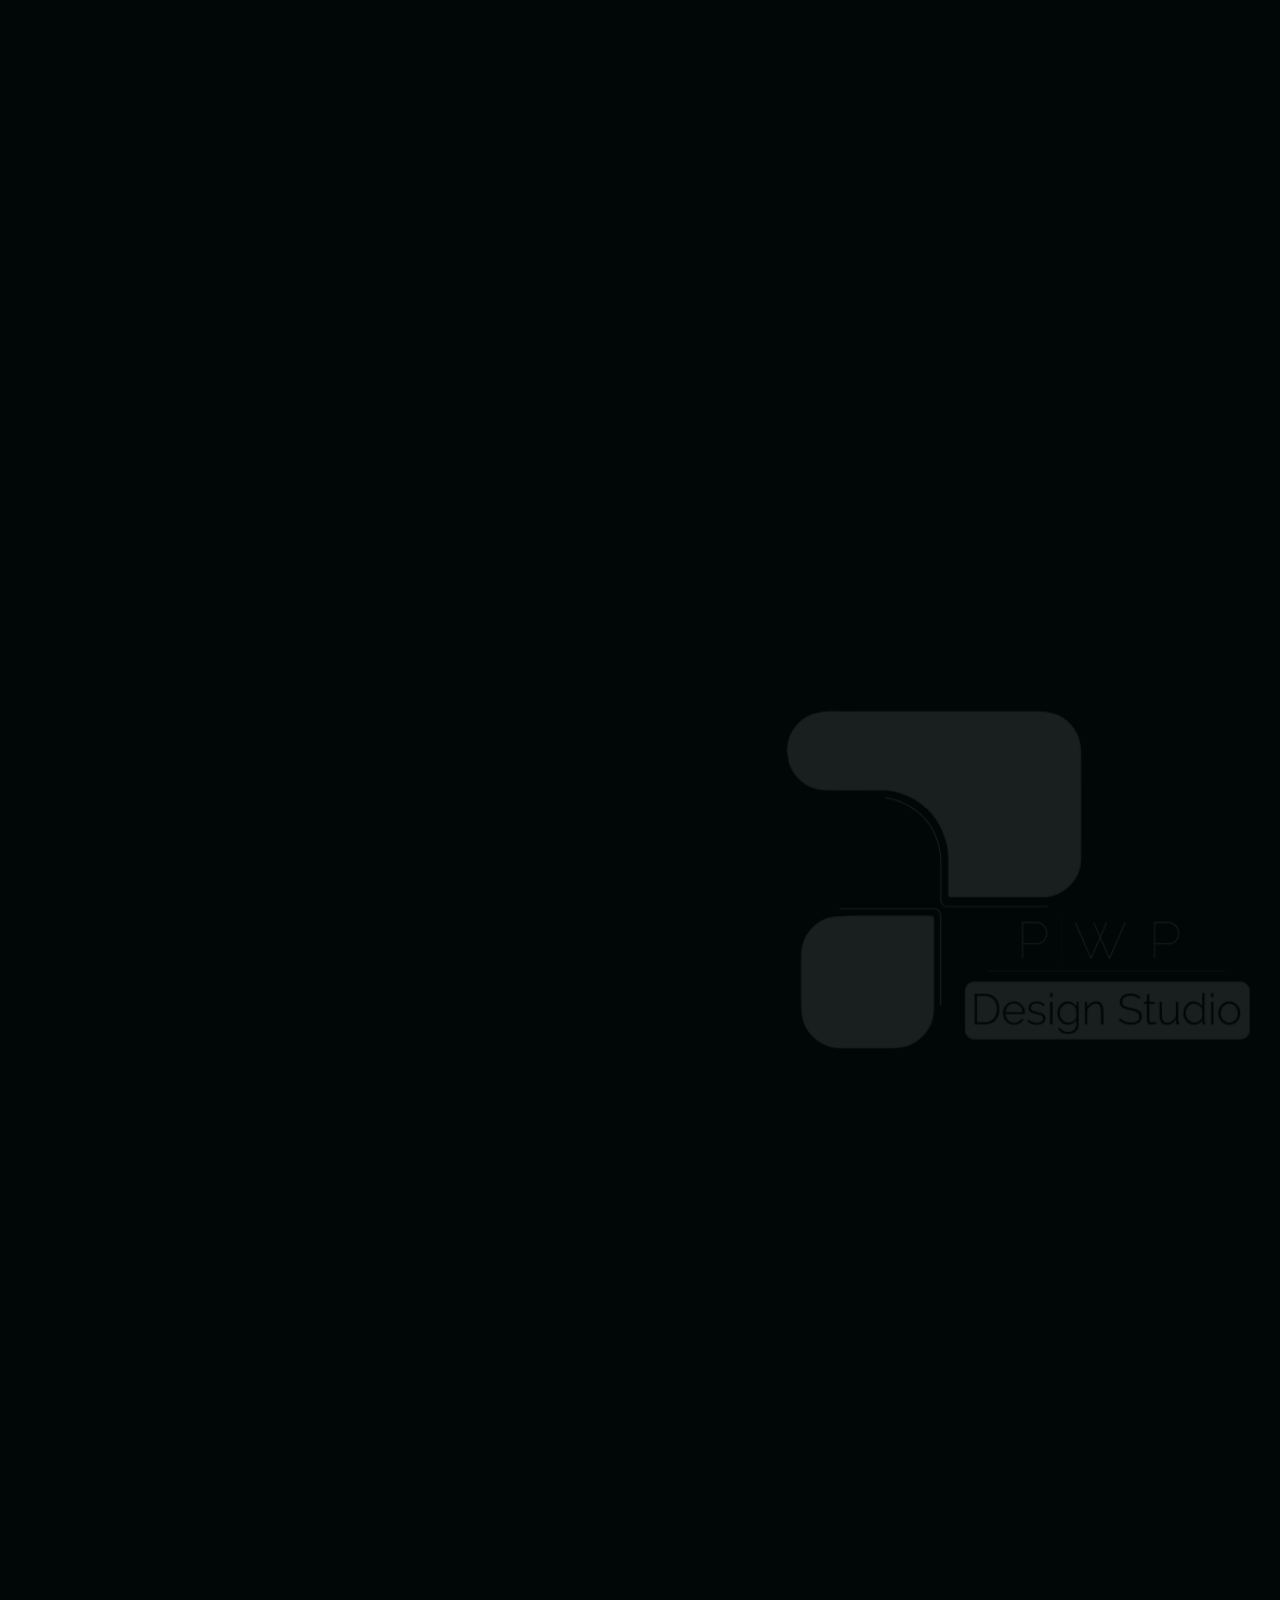
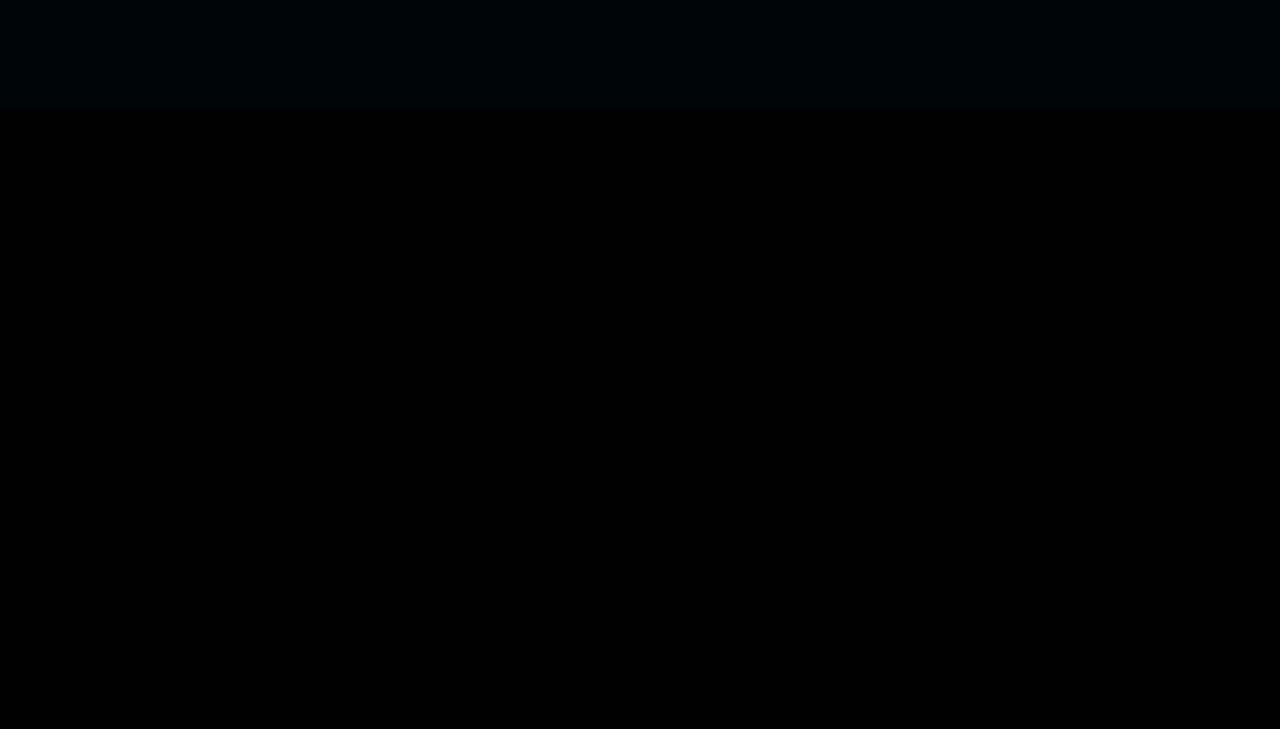
<file: service.html>
<!DOCTYPE html>
<html lang="en">

<head>
    <meta charset="utf-8">
    <title>PWP | Services </title>
    <meta content="width=device-width, initial-scale=1.0" name="viewport">

    <link rel="icon" href="img/mini_logo.png" type="image/x-icon" />
    <title>Our Services - PWP Design Studio | Architecture and Interior Design in Mumbai</title>
    <meta name="description"
        content="Explore the wide range of services offered by PWP Design Studio, including residential, commercial, product, and landscape design, as well as turnkey furniture solutions and 3D rendering. Contact us at +91 85510 24658 for personalized design solutions." />
    <meta name="keywords"
        content="PWP Design Studio, Architecture Services, Interior Design Services, Residential Design, Commercial Design, Landscape Design, Turnkey Furniture, Custom Furniture, 3D Rendering, Mumbai, Vasai West, Design Solutions" />
    <meta name="author" content="PWP Design Studio" />
    <meta name="robots" content="index, follow" />
    <meta property="og:title" content="Our Services - PWP Design Studio | Architecture and Interior Design in Mumbai" />
    <meta property="og:description"
        content="Discover the comprehensive services offered by PWP Design Studio, including residential, commercial, landscape design, turnkey furniture, and 3D rendering services." />
    <meta property="og:image" content="URL_to_services_image" />
    <meta property="og:url" content="http://www.pwparch.com/services" />
    <meta property="og:type" content="website" />
    <meta name="twitter:card" content="summary_large_image" />
    <meta name="twitter:title"
        content="Our Services - PWP Design Studio | Architecture and Interior Design in Mumbai" />
    <meta name="twitter:description"
        content="Explore the wide range of services offered by PWP Design Studio, including residential, commercial, landscape design, turnkey furniture, and 3D rendering services." />
    <meta name="twitter:image" content="URL_to_services_image" />
    <meta name="twitter:site" content="@yourTwitterHandle" />
    <link rel="canonical" href="http://www.pwparch.com/services" />


    <!-- Favicon -->
    <link href="img/favicon.ico" rel="icon">

    <!-- Google Web Fonts -->
    <link rel="preconnect" href="https://fonts.googleapis.com">
    <link rel="preconnect" href="https://fonts.gstatic.com" crossorigin>
    <link
        href="https://fonts.googleapis.com/css2?family=Inter:wght@400;500;600&family=Saira:wght@500;600;700&display=swap"
        rel="stylesheet">

    <!-- Icon Font Stylesheet -->
    <link href="https://cdnjs.cloudflare.com/ajax/libs/font-awesome/5.10.0/css/all.min.css" rel="stylesheet">
    <link href="https://cdn.jsdelivr.net/npm/bootstrap-icons@1.4.1/font/bootstrap-icons.css" rel="stylesheet">

    <!-- Libraries Stylesheet -->
    <link href="lib/animate/animate.min.css" rel="stylesheet">
    <link href="lib/owlcarousel/assets/owl.carousel.min.css" rel="stylesheet">

    <!-- Customized Bootstrap Stylesheet -->
    <link href="css/bootstrap.min.css" rel="stylesheet">

    <!-- Template Stylesheet -->
    <link href="css/style.css" rel="stylesheet">

    <!-- fonts  -->
    <link rel="preconnect" href="https://fonts.googleapis.com">
    <link rel="preconnect" href="https://fonts.gstatic.com" crossorigin>
    <link href="https://fonts.googleapis.com/css2?family=Raleway:ital,wght@0,100..900;1,100..900&display=swap"
        rel="stylesheet">
</head>

<body>
    <!-- Spinner Start -->
    <div id="spinner"
        class="show bg-white position-fixed translate-middle w-100 vh-100 top-50 start-50 d-flex align-items-center justify-content-center">
        <div class=" text-primary" role="status">
            <video id="loadingVideo" width="320" height="240" autoplay muted loop>
                <source src="img/Untitled design (3).mp4" type="video/mp4">
                Your browser does not support the video tag.
            </video>

        </div>
    </div>

    <!-- Spinner End -->



<!-- Navbar Start -->
    <div
      class="container-fluid fixed-top px-0 wow fadeIn"
      data-wow-delay="0.1s"
    >
      <div
        class="top-bar text-white-50 row gx-0 align-items-center d-none d-lg-flex"
      >
        <div class="col-lg-6 px-5 text-start">
          <small class="ms-4 text-white font1"
            ><i class="fa fa-phone-alt me-2"></i>+91 85510 24658</small
          >
          <small class="ms-4 text-white"
            ><i class="fa fa-envelope me-2"></i>infopwpstudio@gmail.com</small
          >
        </div>
        <div class="col-lg-6 px-5 text-end">
          <small class="text-white">Follow us:</small>
          <a
            class="text-white-50 ms-3 text-white"
            href=" https://www.facebook.com/pwpdesignstudio?mibextid=ZbWKwL "
            ><i class="fab fa-facebook-f text-white"></i
          ></a>

          <a
            class="text-white-50 ms-3 text-white"
            href="https://www.instagram.com/pwpdesignstudio?igsh=MXRkYzk3ZzZkNjN0OQ=="
            ><i class="fab fa-instagram text-white"></i
          ></a>
        </div>
      </div>

      <nav class="navbar navbar-expand-lg navbar-light shadow ps-md-5">
        <div class="container-fluid">
          <!-- Brand/Logo -->
          <a href="index.html" class="navbar-brand">
            <img src="img/pwp_logo8.png" alt="PWP Logo" class="w-100" />
          </a>

          <!-- Mobile Toggle Button -->
          <button
            class="navbar-toggler"
            type="button"
            data-bs-toggle="collapse"
            data-bs-target="#navbarCollapse"
            aria-controls="navbarCollapse"
            aria-expanded="false"
            aria-label="Toggle navigation"
          >
            <span class="navbar-toggler-icon"></span>
          </button>

          <!-- Collapsible Content -->
          <div class="collapse navbar-collapse" id="navbarCollapse">
            <ul class="navbar-nav ms-auto me-auto text-center">
              <li class="nav-item">
                <a href="index.html" class="nav-link active text-white">Home</a>
              </li>
              <li class="nav-item">
                <a href="about.html" class="nav-link text-white">About</a>
              </li>
              <li class="nav-item">
                <a href="service.html" class="nav-link text-white">Service</a>
              </li>
              <li class="nav-item">
                <a href="Portfolio.html" class="nav-link text-white">Portfolio</a>
              </li>
              <li class="nav-item">
                <a href="blogs.html" class="nav-link text-white">Blogs</a>
              </li>
              <li class="nav-item">
                <a href="career.html" class="nav-link text-white">Career</a>
              </li>
            </ul>
          </div>
        </div>
      </nav>
    </div>
    <!-- Navbar End -->


    <!-- Page Header Start -->
    <div class="container-fluid page-header mb-5 wow fadeIn" data-wow-delay="0.1s">
        <div class="container text-center">
            <h1 class="display-4 text-white animated slideInDown mb-4">Service</h1>
        </div>
    </div>
    <!-- Page Header End -->




    <!-- Service Start -->
    <div class="container-fluid py-5 background1 about_main_container">
        <div class="" id="myElement">
            <div class="row g-5">
                <div class="col-xl-6 wow fadeIn" data-wow-delay="0.1s">
                    <div class="img-container">
                        <img src="img/pwp_residential.jpg" alt="Sample Image" class="img-fluid">
                    </div>

                </div>
                <div class="col-xl-6  d-flex align-items-center">
                    <div class="about-right-container p-lg-4">



                        <h1 class="display-5 mb-4 text-white wow fadeInRight">
                            <span class=""></span> Residential <span class=""></span>
                        </h1>
                        <p class="text-white wow fadeInRight" data-wow-delay="0.5s">At PWP Design Studio, we create
                            beautiful and functional homes tailored to
                            your needs. We design everything from modern apartments to luxurious houses, focusing on
                            every detail to make sure your space looks great and works well. Using the latest design
                            technology and custom furniture, we bring your dream home to life. Let us turn your living
                            space into a stylish and comfortable haven.</p>



                        </h3>
                        <a class="btn more-info-btn py-3 px-5 mt-2 wow fadeInRight" href="" data-wow-delay="0.5s">Read
                            More</a>

                    </div>
                </div>
            </div>
        </div>
    </div>

    <!-- 2nd -->

    <div class="container-fluid py-5 background1 about_main_container">
        <div class="" id="myElement">
            <div class="row g-5">

                <div class="col-xl-6 wow fadeInRight d-flex align-items-center" data-wow-delay="0.5s">
                    <div class="about-right-container p-lg-4">



                        <h1 class="display-5 mb-4 text-white "> <span class="wow fadeInLeft"
                                data-wow-delay="0.9s"></span> Commercial<span class="wow fadeInRight"
                                data-wow-delay="0.9s"></span></h1>
                        <p class="text-white"> At PWP Design Studio, we excel in designing commercial spaces that are
                            both functional and visually appealing. We understand the importance of creating
                            environments that enhance productivity and reflect your brand's identity.</p>
                        <p class="mb-4 text-white">Whether it's an office, retail space, or hospitality venue, our team
                            ensures every detail is meticulously planned and executed. Using advanced design technology
                            and a creative approach, we transform your commercial space into a dynamic and inspiring
                            place for your business to thrive.

                        </p>


                        <a class="btn more-info-btn py-3 px-5 mt-2" href="">Read More</a>

                    </div>
                </div>

                <div class="col-xl-6 wow fadeIn" data-wow-delay="0.1s">
                    <div class="img-container">
                        <img src="img/PWP_commercial.jpg" alt="Sample Image" class="img-fluid">
                    </div>

                </div>
            </div>
        </div>
    </div>


    <!-- 3rd -->
    <div class="container-fluid py-5 background1 about_main_container">
        <div class="" id="myElement">
            <div class="row g-5">
                <div class="col-xl-6 wow fadeIn" data-wow-delay="0.1s">
                    <div class="img-container">
                        <img src="img/pwp_landscape_designing.jpg" alt="Sample Image" class="img-fluid">
                    </div>

                </div>
                <div class="col-xl-6  d-flex align-items-center">
                    <div class="about-right-container p-lg-4">



                        <h1 class="display-5 mb-4 text-white wow fadeInRight">
                            <span class=""></span> Landscape Designing <span class=""></span>
                        </h1>
                        <p class="text-white wow fadeInRight" data-wow-delay="0.5s">At PWP Design Studio, we create
                            stunning outdoor spaces that blend beauty and functionality. Our landscape design services
                            transform gardens, yards, and public spaces into inviting environments that harmonize with
                            nature. We focus on every detail, from plant selection to hardscape elements, ensuring each
                            project enhances the natural beauty of the surroundings.</p>

                        <p class="text-white wow fadeInRight" data-wow-delay="0.5s">Whether it's a residential garden or
                            a commercial outdoor area, we bring creativity and precision to every landscape design,
                            creating serene and inspiring spaces for relaxation and enjoyment.</p>



                        </h3>
                        <a class="btn more-info-btn py-3 px-5 mt-2 wow fadeInRight " href="" data-wow-delay="0.5s">Read
                            More</a>

                    </div>
                </div>
            </div>
        </div>
    </div>

    <!-- 4th -->


    <div class="container-fluid py-5 background1 about_main_container">
        <div class="" id="myElement">
            <div class="row g-5">

                <div class="col-xl-6 wow fadeInRight d-flex align-items-center" data-wow-delay="0.5s">
                    <div class="about-right-container p-lg-4">



                        <h1 class="display-5 mb-4 text-white "> <span class="wow fadeInLeft"
                                data-wow-delay="0.9s"></span> Turnkey Furniture<span class="wow fadeInRight"
                                data-wow-delay="0.9s"></span></h1>
                        <p class="text-white"> At PWP Design Studio, we offer turnkey furniture solutions that simplify
                            the furnishing process and deliver exceptional results. Our services include designing,
                            sourcing, and installing custom furniture pieces tailored to your specific needs and style
                            preferences.</p>
                        <p class="mb-4 text-white">We handle every detail, ensuring a seamless experience from concept
                            to completion. Whether it's for a residential space, a commercial setting, or a unique
                            project, our turnkey furniture solutions provide convenience, quality, and style,
                            transforming your space with minimal effort on your part.
                        </p>


                        <a class="btn more-info-btn py-3 px-5 mt-2" href="">Read More</a>

                    </div>
                </div>

                <div class="col-xl-6 wow fadeIn" data-wow-delay="0.1s">
                    <div class="img-container">
                        <img src="img/PWP_commercial.jpg" alt="Sample Image" class="img-fluid">
                    </div>

                </div>
            </div>
        </div>
    </div>

    <!-- 5th -->

    <div class="container-fluid py-5 background1 about_main_container">
        <div class="" id="myElement">
            <div class="row g-5">
                <div class="col-xl-6 wow fadeIn" data-wow-delay="0.1s">
                    <div class="img-container">
                        <img src="img/pwp_furniture.jpg" alt="Sample Image" class="img-fluid">
                    </div>

                </div>
                <div class="col-xl-6  d-flex align-items-center">
                    <div class="about-right-container p-lg-4">



                        <h1 class="display-5 mb-4 text-white wow fadeInRight">
                            <span class=""></span> Furniture Design <span class=""></span>
                        </h1>
                        <p class="text-white wow fadeInRight" data-wow-delay="0.5s">At PWP Design Studio, we specialize
                            in creating bespoke furniture that perfectly complements your space and style. Our furniture
                            design services combine creativity, craftsmanship, and functionality to produce unique
                            pieces tailored to your needs.</p>

                        <p class="text-white wow fadeInRight" data-wow-delay="0.5s">Whether you seek modern elegance,
                            classic sophistication, or something entirely custom, our team meticulously designs and
                            constructs each piece to enhance your interior. From initial concept to final installation,
                            we ensure every detail is crafted with precision and care, providing you with furniture that
                            is both beautiful and practical.</p>



                        </h3>
                        <a class="btn more-info-btn py-3 px-5 mt-2 wow fadeInRight " href="" data-wow-delay="0.5s">Read
                            More</a>

                    </div>
                </div>
            </div>
        </div>
    </div>

    <!-- 6th -->

    <div class="container-fluid py-5 background1 about_main_container">
        <div class="" id="myElement">
            <div class="row g-5">

                <div class="col-xl-6 wow fadeInRight d-flex align-items-center" data-wow-delay="0.5s">
                    <div class="about-right-container p-lg-4">



                        <h1 class="display-5 mb-4 text-white "> <span class="wow fadeInLeft"
                                data-wow-delay="0.9s"></span>
                            Architecture Services<span class="wow fadeInRight" data-wow-delay="0.9s"></span></h1>
                        <p class="text-white"> At PWP Design Studio, we provide comprehensive architecture services that
                            transform your vision into reality. Our experienced team specializes in designing innovative
                            and sustainable structures for residential, commercial, and public spaces. We focus on
                            creating functional, aesthetically pleasing environments that meet your unique needs.</p>
                        <p class="mb-4 text-white">From initial concept and detailed planning to construction oversight
                            and final execution, we ensure every aspect of your project is handled with precision and
                            creativity. Trust us to deliver architectural solutions that are both inspiring and
                            practical, elevating your space to new heights. </p>


                        <a class="btn more-info-btn py-3 px-5 mt-2" href="">Read More</a>

                    </div>
                </div>

                <div class="col-xl-6 wow fadeIn" data-wow-delay="0.1s">
                    <div class="img-container">
                        <img src="img/pwp_Architecture.jpg" alt="Sample Image" class="img-fluid">
                    </div>

                </div>
            </div>
        </div>
    </div>

    <!-- 7th -->

    <div class="container-fluid py-5 background1 about_main_container">
        <div class="" id="myElement">
            <div class="row g-5">
                <div class="col-xl-6 wow fadeIn" data-wow-delay="0.1s">
                    <div class="img-container">
                        <img src="img/Rendering3d.jpg" alt="Sample Image" class="img-fluid">
                    </div>

                </div>
                <div class="col-xl-6  d-flex align-items-center">
                    <div class="about-right-container p-lg-4">



                        <h1 class="display-5 mb-4 text-white wow fadeInRight">
                            <span class=""></span> <span class="font1">3D</span> rendering services
                        </h1>
                        <p class="text-white wow fadeInRight" data-wow-delay="0.5s">At PWP Design Studio, we excel in
                            delivering high-quality <span class="font1">3D</span> rendering services that transform your visions into stunning
                            realities. Our expert team creates photorealistic architectural visualizations, interior
                            designs, and product renderings with precision and creativity. From concept to final render,
                            we ensure every detail meets your expectations.</p>

                        <p class="text-white wow fadeInRight" data-wow-delay="0.5s">Leveraging cutting-edge technology,
                            we produce visuals that enhance your presentations and marketing materials, helping you
                            impress clients and stand out in your field. Experience the PWP Design Studio difference
                            today.</p>



                        </h3>
                        <a class="btn more-info-btn py-3 px-5 mt-2 wow fadeInRight " href="" data-wow-delay="0.5s">Read
                            More</a>

                    </div>
                </div>
            </div>
        </div>
    </div>


    <!-- 8th -->

    <div class="container-fluid py-5 background1 about_main_container">
        <div class="" id="myElement">
            <div class="row g-5">

                <div class="col-xl-6 wow fadeInRight d-flex align-items-center" data-wow-delay="0.5s">
                    <div class="about-right-container p-lg-4">



                        <h1 class="display-5 mb-4 text-white "> <span class="wow fadeInLeft"
                                data-wow-delay="0.9s"></span>
                            Real Estates<span class="wow fadeInRight" data-wow-delay="0.9s"></span></h1>
                        <p class="text-white"> At PWP Design Studio, we are trendsetters in the architecture and
                            interior design industry, offering a wide range of services, including real estate design.
                            Founded in 2018, we specialize in crafting inspiring spaces tailored to your needs. Our
                            expert team delivers personalized solutions from initial concept to final execution,
                            focusing on dynamic and creative designs that elevate every aspect of your environment.
                            Whether for residential or commercial real estate projects, we turn your dreams into
                            reality, ensuring your properties stand out in the market.</p>



                        <a class="btn more-info-btn py-3 px-5 mt-2" href="">Read More</a>

                    </div>
                </div>

                <div class="col-xl-6 wow fadeIn" data-wow-delay="0.1s">
                    <div class="img-container">
                        <img src="img/real_estate.jpg" alt="Sample Image" class="img-fluid">
                    </div>

                </div>
            </div>
        </div>
    </div>



    <!-- Service End -->


     <!-- Footer Start -->
    <div class="container-fluid bg-dark text-white-50 footer mt-5 pt-5 wow fadeIn" data-wow-delay="0.1s">
        <div class="container py-5">
            <div class="row g-5 text-white">
                <div class="col-lg-3 col-md-6">
                   <img src="img/pwp_logo8.png" alt="">
                    <p>PWP Design Studio is the new age leading trend setter in Architecture and interior design industry. We offer services in residential, commercial, product and landscape designing.</p>
                    <div class="d-flex pt-2">
                    
                        <a class="btn btn-square me-1" href=" https://www.facebook.com/pwpdesignstudio?mibextid=ZbWKwL "><i class="fab fa-facebook-f"></i></a>
                    
                        <a class="btn btn-square me-0" href="https://www.instagram.com/pwpdesignstudio?igsh=MXRkYzk3ZzZkNjN0OQ==
                        "><i class="fab fa-instagram"></i></a>
                    </div>
                </div>
                <div class="col-lg-3 col-md-6">
                    <h5 class="text-light mb-4">Address</h5>
                    <p><i class="fa fa-map-marker-alt me-3"></i><span class="merriweather">1st</span> Floor, Besides Mac Donald's and Burger King, Sunrise
                        Bldg, Bhabola Naka, Suyog Nagar, Vasai West, Mumbai, Sandor, Maharashtra <span class="merriweather">401202</span>
                    </p>
                    <p class="font1"><i class="fa fa-phone-alt me-3"></i><span class="merriweather font">+91 85510 24658</span>
                    </p>
                    <p><i class="fa fa-envelope me-3"></i>infopwpstudio@gmail.com
                    </p>
                </div>
                <div class="col-lg-2 col-md-6 " >
                    <h5 class="text-white mb-4">Quick Links</h5>
                    <a class="btn btn-link text-white" href="index.html">Home</a>
                    <a class="btn btn-link text-white" href="about.html">About Us</a>
                    <a class="btn btn-link text-white" href="service.html">Our Services</a>
                    <a class="btn btn-link text-white" href="Portfolio.html">Portfolio</a>
                    <a class="btn btn-link text-white" href="contact.html">Contact Us</a>

                </div>
                <div class="col-lg-4 col-md-6">
                    <h5 class="text-light mb-4">Maps</h5>
                    <div class="overflow-hidden">
                        <iframe
                            src="https://www.google.com/maps/embed?pb=!1m18!1m12!1m3!1d3764.0327906595166!2d72.8164054!3d19.367732800000002!2m3!1f0!2f0!3f0!3m2!1i1024!2i768!4f13.1!3m3!1m2!1s0x3be7add3a3e29a67%3A0x3e0d8ae1762b3cc2!2sPWP%20Design%20Studio!5e0!3m2!1sen!2sin!4v1717151418687!5m2!1sen!2sin"
                            width="800" height="300" style="border:0;" allowfullscreen="" loading="lazy"
                            referrerpolicy="no-referrer-when-downgrade"></iframe>
                    </div>
                </div>
            </div>
        </div>
        <div class="container-fluid copyright">
            <div class="container">
                <div class="row">
                    <div class="col-md-6 text-center text-md-start mb-3 mb-md-0">
                        &copy; <a href="#">Your Site Name</a>, All Right Reserved.
                    </div>
                    <div class="col-md-6 text-center text-md-end">

                        Designed By <a href="https://a9business.in/">A9 Business</a>
                    </div>
                </div>
            </div>
        </div>
    </div>
    <!-- Footer End -->


 <div class="social-icons-container">
      <!-- Facebook Icon -->
      <a
        href="https://www.facebook.com/pwpdesignstudio?mibextid=ZbWKwL"
        target="_blank"
        class="element"
      >
        <i class="fab fa-facebook-f text-white social-icon"></i>
      </a>

      <!-- WhatsApp Icon -->
        
        <a href="https://wa.me/+918551024658" target="_blank" class="element">
            <i class="fab fa-whatsapp text-white social-icon"></i>
        
      </a>

      <!-- Instagram Icon -->
         <a href="https://www.instagram.com/pwpdesignstudio?igsh=MXRkYzk3ZzZkNjN0OQ==" target="_blank" class="element">
            <i class="fab fa-instagram text-white social-icon"></i>
        </a>
    </div>

    <!-- Back to Top -->
    <a href="#" class="btn btn-lg btn-primary btn-lg-square back-to-top"><i class="bi bi-arrow-up"></i></a>


    <!-- JavaScript Libraries -->
    <script src="https://code.jquery.com/jquery-3.4.1.min.js"></script>
    <script src="https://cdn.jsdelivr.net/npm/bootstrap@5.0.0/dist/js/bootstrap.bundle.min.js"></script>
    <script src="lib/wow/wow.min.js"></script>
    <script src="lib/easing/easing.min.js"></script>
    <script src="lib/waypoints/waypoints.min.js"></script>
    <script src="lib/owlcarousel/owl.carousel.min.js"></script>
    <script src="lib/parallax/parallax.min.js"></script>

    <!-- Template Javascript -->
    <script src="js/main.js"></script>
</body>

</html>
</file>
<file: css/style.css>
/********** Template CSS **********/
:root {
  --primary: #fff0e6;
  --secondary: #fff0e6;
  --light: #f8f8f9;
  --dark: #001d23;
}

.back-to-top {
  position: fixed;
  display: none;
  right: 30px;
  bottom: 30px;
  z-index: 99;
}

html {
  scroll-behavior: smooth;
}

#logo-text {
  display: none;
  /* display: inline-block; */
  color: #ffffff;
}

.my-logo {
  width: 100px !important;
  height: 130px !important;
}

.back_shadow {
  text-shadow: rgb(0, 0, 0) 1px 0 10px;
}

.text18 {
  font-size: 18px;
}

.asration {
  /* height: 100% !important; */
  aspect-ratio: 6/4;
}

.font1 {
  font-family: "Poppins", sans-serif !important;
  font-weight: 500;
}

/*** Spinner ***/
#spinner {
  opacity: 0;
  visibility: hidden;
  transition: opacity 0.5s ease-out, visibility 0s linear 0.5s;
  z-index: 99999;
}

#spinner.show {
  transition: opacity 0.5s ease-out, visibility 0s linear 0s;
  visibility: visible;
  opacity: 1;
}

/*** Button ***/
.btn {
  font-weight: 500;
  transition: 0.5s;
}

.btn.btn-primary,
.btn.btn-outline-primary:hover {
  color: #ffffff;
}

.btn.btn-primary:hover {
  color: var(--primary);
  background: transparent;
}

.btn-square {
  width: 38px;
  height: 38px;
}

.btn-sm-square {
  width: 32px;
  height: 32px;
}

.btn-lg-square {
  width: 48px;
  height: 48px;
}

.btn-square,
.btn-sm-square,
.btn-lg-square {
  padding: 0;
  display: flex;
  align-items: center;
  justify-content: center;
  font-weight: normal;
}

/* our team css start  */

.our-team-member {
  border-radius: 10px;
  border: 1px solid rgba(255, 255, 255, 0.646);
  text-align: center;
  padding: 1rem;
}
.our-team-member img {
  width: 100px;
  height: 100px;
  object-fit: cover;
  transition: 0.5s;
  border-radius: 50%;
  border: 2px dotted #ffffffbf;
  padding: 5px;
  margin-bottom: 10px;
}

/* our team css end  */

/*** Portfolio Custom Tabs ***/
.custom-tabs {
  display: flex;
  justify-content: center;
  margin-bottom: 2rem;
}

.custom-tabs a {
  border-radius: 10px;
  border: 1px solid #fff;
  padding: 5px 10px;
  margin-right: 5px;
}

.custom-tabs a:hover {
  background: #fff;
  color: #000000;
}

/* google review css start  */

.google-review {
  background-color: #fff;
  color: #000;
  padding: 1rem;
  border-radius: 10px;
}

.google-review p {
  margin-bottom: 0;
  font-size: 13px;
  color: #2c2a2a;
  margin-top: 8px;
}

.star {
  color: #ffd700;
  font-size: 14px;
}

.google-review img {
  border: 1px solid #000000ad;
  padding: 2px;
}

/*** Navbar ***/
.fixed-top {
  transition: 0.5s;
}

.top-bar {
  height: 45px;
  border-bottom: 1px solid rgba(255, 255, 255, 0.07);
}

.navbar .dropdown-toggle::after {
  border: none;
  content: "\f107";
  font-family: "Font Awesome 5 Free";
  font-weight: 900;
  vertical-align: middle;
  margin-left: 8px;
}

.navbar .navbar-nav .nav-link {
  margin-right: 30px;
  padding: 25px 0;
  color: #ffffff;
  font-weight: 500;
  outline: none;
}

.navbar .navbar-nav .nav-link:hover,
.navbar .navbar-nav .nav-link.active {
  color: var(--primary);
}

@media (max-width: 991.98px) {
  .navbar .navbar-nav {
    margin-top: 10px;
    border-top: 1px solid rgba(0, 0, 0, 0.07);
    background: var(--dark);
  }

  .navbar .navbar-nav .nav-link {
    padding: 10px 0;
  }
}

@media (min-width: 992px) {
  .navbar .nav-item .dropdown-menu {
    display: block;
    visibility: hidden;
    top: 100%;
    transform: rotateX(-75deg);
    transform-origin: 0% 0%;
    transition: 0.5s;
    opacity: 0;
  }

  .navbar .nav-item:hover .dropdown-menu {
    transform: rotateX(0deg);
    visibility: visible;
    transition: 0.5s;
    opacity: 1;
  }
}

/*** Header ***/

/* Zoom effect for the active carousel image */
.carousel-item.active img {
  animation: zoomEffect 3s infinite alternate;
}

@keyframes zoomEffect {
  0% {
    transform: scale(1);
  }
  100% {
    transform: scale(1.2);
  }
}
.carousel-caption {
  top: 0;
  left: 0;
  right: 0;
  bottom: 0;
  display: flex;
  align-items: center;
  justify-content: center;
  text-align: center;
  /* background: rgba(0, 29, 35, .8); */
  z-index: 1;
}

.carousel-item img:hover {
  scale: 1.1 !important;
  transition: 3s !important;
}

.hover-img:hover {
  border: 2px solid red;
  scale: 1.1 !important;
  transition: 3s !important;
}

.carousel-control-prev,
.carousel-control-next {
  width: 15%;
}

.carousel-control-prev-icon,
.carousel-control-next-icon {
  width: 3rem;
  height: 3rem;
  background-color: var(--dark);
  border: 12px solid var(--dark);
  border-radius: 3rem;
}

@media (max-width: 768px) {
  #header-carousel .carousel-item {
    position: relative;
    min-height: 450px;
  }

  #header-carousel .carousel-item img {
    position: absolute;
    width: 100%;
    height: 100%;
    object-fit: cover;
  }
}

.page-header {
  padding-top: 12rem;
  padding-bottom: 6rem;
  background: url(../img/pwp_main_back_img2.jpg) center center no-repeat;
  background-size: cover;
}

.page-header .breadcrumb-item + .breadcrumb-item::before {
  color: #999999;
}

/*** Causes ***/
.causes-item .progress {
  height: 5px;
  border-radius: 0;
  overflow: visible;
}

.causes-item .progress .progress-bar {
  position: relative;
  overflow: visible;
  width: 0px;
  border-radius: 0;
  transition: 5s;
}

.causes-item .progress .progress-bar span {
  position: absolute;
  top: -7px;
  right: 0;
  width: 40px;
  height: 19px;
  display: flex;
  align-items: center;
  justify-content: center;
  font-size: 12px;
  background: var(--primary);
  color: #ffffff;
}

.causes-item .causes-overlay {
  position: absolute;
  width: 100%;
  height: 0;
  top: 0;
  left: 0;
  display: flex;
  align-items: center;
  justify-content: center;
  background: rgba(0, 0, 0, 0.5);
  overflow: hidden;
  opacity: 0;
  transition: 0.5s;
}

.causes-item:hover .causes-overlay {
  height: 100%;
  opacity: 1;
}

/*** Service ***/
.service-item {
  box-shadow: 0 0 45px rgba(0, 0, 0, 0.06);
}

/*** Donate ***/
.donate {
  background: rgba(0, 29, 35, 0.8);
}

.btn-group .btn-light:hover,
.btn-group input[type="radio"]:checked + label {
  color: var(--primary);
  border-color: var(--primary);
}

/*** Team ***/
.team-item img {
  position: relative;
  top: 0;
  transition: 0.5s;
}

.team-item:hover img {
  top: -30px;
}

.team-item .team-text {
  position: relative;
  height: 100px;
  transition: 0.5s;
}

.team-item:hover .team-text {
  margin-top: -60px;
  height: 160px;
}

.team-item .team-text .team-social {
  opacity: 0;
  transition: 0.5s;
}

.team-item:hover .team-text .team-social {
  opacity: 1;
}

.team-item .team-social .btn {
  display: inline-flex;
  color: var(--primary);
  background: #ffffff;
  border-radius: 40px;
}

.team-item .team-social .btn:hover {
  color: #ffffff;
  background: var(--primary);
}

/*** Testimonial ***/
.testimonial-carousel::before {
  position: absolute;
  content: "";
  top: 0;
  left: 0;
  height: 100%;
  width: 0;
  background: linear-gradient(
    to right,
    rgba(255, 255, 255, 1) 0%,
    rgba(255, 255, 255, 0) 100%
  );
  z-index: 1;
}

.testimonial-carousel::after {
  position: absolute;
  content: "";
  top: 0;
  right: 0;
  height: 100%;
  width: 0;
  background: linear-gradient(
    to left,
    rgba(255, 255, 255, 1) 0%,
    rgba(255, 255, 255, 0) 100%
  );
  z-index: 1;
}

@media (min-width: 768px) {
  .testimonial-carousel::before,
  .testimonial-carousel::after {
    width: 200px;
  }
}

@media (min-width: 992px) {
  .testimonial-carousel::before,
  .testimonial-carousel::after {
    width: 300px;
  }
}

.testimonial-carousel .owl-item .testimonial-text {
  /* background: var(--light); */
  transform: scale(0.8);
  transition: 0.5s;
}

.testimonial-carousel .owl-item.center .testimonial-text {
  /* background: var(--primary); */
  transform: scale(1);
}

.testimonial-carousel .owl-item .testimonial-text *,
.testimonial-carousel .owl-item .testimonial-item img {
  transition: 0.5s;
}

.testimonial-carousel .owl-item.center .testimonial-text * {
  color: var(--light) !important;
}

.testimonial-carousel .owl-item.center .testimonial-item img {
  /* background: var(--primary) !important; */
}

.testimonial-carousel .owl-nav {
  position: absolute;
  width: 350px;
  top: 15px;
  left: 50%;
  transform: translateX(-50%);
  display: flex;
  justify-content: space-between;
  opacity: 0;
  transition: 0.5s;
  z-index: 1;
}

.testimonial-carousel:hover .owl-nav {
  width: 300px;
  opacity: 1;
}

.testimonial-carousel .owl-nav .owl-prev,
.testimonial-carousel .owl-nav .owl-next {
  position: relative;
  color: var(--primary);
  font-size: 45px;
  transition: 0.5s;
}

.testimonial-carousel .owl-nav .owl-prev:hover,
.testimonial-carousel .owl-nav .owl-next:hover {
  color: var(--dark);
}

/*** Footer ***/

.footer .btn.btn-link {
  display: block;
  margin-bottom: 5px;
  padding: 0;
  text-align: left;
  color: rgba(255, 255, 255, 0.5);
  font-weight: normal;
  text-transform: capitalize;
  transition: 0.3s;
}

.footer .btn.btn-link::before {
  position: relative;
  content: "\f105";
  font-family: "Font Awesome 5 Free";
  font-weight: 900;
  color: rgba(255, 255, 255, 0.5);
  margin-right: 10px;
}

.footer .btn.btn-link:hover {
  color: var(--light);
  letter-spacing: 1px;
  box-shadow: none;
}

.footer .btn.btn-square {
  color: rgba(255, 255, 255, 0.5);
  border: 1px solid rgba(255, 255, 255, 0.5);
}

.footer .btn.btn-square:hover {
  color: var(--secondary);
  border-color: var(--light);
}

.footer .copyright {
  padding: 25px 0;
  font-size: 15px;
  border-top: 1px solid rgba(256, 256, 256, 0.1);
}

.footer .copyright a {
  color: var(--secondary);
}

.footer .copyright a:hover {
  color: var(--primary);
}

/* nirav vadhiya css strat  */

/* about us css start  */

.about_main_container p {
  /* color: red !important; */
  line-height: 1.8rem;
}

.about-right-container {
  background-image: url(/img/pwp_png_logo.png);
  /* opacity: 0.8; */
  background-repeat: no-repeat;
  background-position: bottom right;
  background-size: contain;

  /* opacity: 0.1; */
}

.about-box1 {
  background-image: linear-gradient(
      to bottom,
      rgba(0, 0, 0, 0.5),
      rgba(0, 0, 0, 1)
    ),
    url("/img/innovation_box1.jpg");
  background-size: cover;
  background-position: center;
  border-radius: 8px;
}

.about-box2 {
  background-image: linear-gradient(
      to bottom,
      rgba(0, 0, 0, 0.5),
      rgba(0, 0, 0, 1)
    ),
    url("/img/about_box2.jpg");
  background-size: cover;
  background-position: center;
  border-radius: 8px;
}

.about-box3 {
  background-image: linear-gradient(
      to bottom,
      rgba(0, 0, 0, 0.5),
      rgba(0, 0, 0, 1)
    ),
    url("/img/about_box3.jpg");
  background-size: cover;
  background-position: center;
  border-radius: 8px;
}

.about-box4 {
  background-image: linear-gradient(
      to bottom,
      rgba(0, 0, 0, 0.5),
      rgba(0, 0, 0, 1)
    ),
    url("/img/about_box4.jpg");
  background-size: cover;
  background-position: center;
  border-radius: 8px;
}

.about-box5 {
  background-image: linear-gradient(
      to bottom,
      rgba(0, 0, 0, 0.5),
      rgba(0, 0, 0, 1)
    ),
    url("/img/about_box5.jpg");
  background-size: cover;
  background-position: center;
  border-radius: 8px;
}

.service-item-container .service-item:hover {
  outline: 1px solid #ffffff;
  box-shadow: rgba(255, 255, 255) 0px 5px 15px;
}

/* about us css end */

.background1 {
  background-color: #010607 !important;
  overflow: hidden;
}

.img-container {
  overflow: hidden;
}

.img-container img {
  width: 100%;
  height: auto;
  animation: zoomInOut 20s infinite; /* Apply the animation, running it continuously */
}

/* Define the keyframes for the zoom-in and zoom-out effect */
@keyframes zoomInOut {
  0%,
  100% {
    transform: scale(1); /* Start and end at normal size */
  }
  50% {
    transform: scale(1.1); /* Zoom in to 120% */
  }
}

/* index page services part css start */
.service-btn {
  border: 2px solid rgb(0, 0, 0);
  padding: 5px 10px;
  border-radius: 5px;
  color: #ffffff;
  background-color: #001d23;
}

.service-btn:hover {
  background-color: #ffffff;
  color: #001d23;
  font-weight: 500;
}

/* index page services part css End */

/* nirav services page start  */

.more-info-btn {
  border: 1px solid #ffffff;
  color: #ffffff;
  border-radius: 5px;
}

.more-info-btn:hover {
  box-shadow: rgba(255, 255, 255, 0.35) 0px -50px 36px -28px inset;
  box-shadow: rgba(255, 255, 255, 0.3) 0px 2px 4px 0px,
    rgba(255, 255, 255, 0.32) 0px 2px 16px 0px;
  box-shadow: rgba(255, 255, 255, 0.35) 0px 5px 15px;
}

.service-img img {
  border-radius: 5px;
}
.service-img {
  overflow: hidden;
}
.service-img img:hover {
  scale: 1.3;
  transition: 3s;
}

/* nirav services page end  */

/*** Events Start ***/
/* Adds padding to the bottom of each tab item. */
.gallery .nav-pills .nav-item {
  padding: 0 0 20px 0;
}

/* Styles the active tab link. */
.gallery .nav-pills .nav-item a.active {
  background: #fff;
  color: black !important;
}

.gallery .gallery-img {
  position: relative;
  overflow: hidden;
  border-radius: 10px;
}

.gallery .gallery-img img {
  transition: 0.5s;
  aspect-ratio: 5/5;
}

.gallery .gallery-img:hover img {
  transform: scale(1.3);
}

.gallery .gallery-img .gallery-overlay {
  position: absolute;
  width: 100%;
  height: 100%;
  top: 0;
  left: 0;
  background: rgba(255, 255, 255, 0.5);
  border-radius: 10px;
  transition: 0.5s;
  opacity: 0;
  z-index: 1;
}

.gallery .gallery-img .search-icon {
  position: absolute;
  top: 50%;
  left: 50%;
  transform: translate(-50%, -50%);
  transition: 0.5s;
  opacity: 0;
  z-index: 2;
}

.gallery .gallery-img:hover .gallery-overlay,
.gallery .gallery-img:hover .search-icon {
  opacity: 1;
}
/*** Events End ***/

/* social icons start */

.social-icons-container {
  position: fixed;
  left: 1.5rem;
  bottom: 1.5rem;
  z-index: 1050;
  display: flex;
  flex-direction: column;
  gap: 1rem;
}

.social-icon {
  width: 38px;
  height: 38px;
  background-color: black;
  border: 2px solid transparent;
  border-radius: 50%;
  display: flex;
  align-items: center;
  justify-content: center;
  text-decoration: none;
  transition: all 0.3s ease;
}

.social-icon:hover {
  border-color: #6c757d;
  transform: translateY(-2px);
  box-shadow: 0 0.5rem 1rem rgba(0, 0, 0, 0.15);
}

.social-icon svg {
  width: 24px;
  height: 24px;
  color: white;
}

.demo-content {
  min-height: 100vh;
  background-color: #f8f9fa;
}

.spacer {
  height: 100vh;
}

/* social icons end */

.navbar {
  position: relative;
  display: flex;
  flex-wrap: wrap;
  align-items: center;
  justify-content: space-around !important;
  padding: 0.5rem 1rem;
}

.navbar .container,
.navbar .container-fluid,
.navbar .container-sm,
.navbar .container-md,
.navbar .container-lg,
.navbar .container-xl {
  display: flex;
  flex-wrap: wrap;
  align-items: center;
  justify-content: space-around;
}

.navbar-brand {
  display: inline-block;
  padding-top: 0.3125rem;
  padding-bottom: 0.3125rem;
  margin-right: 1rem;
  font-size: 1.25rem;
  line-height: inherit;
  white-space: nowrap;
}

.navbar-brand:hover,
.navbar-brand:focus {
  text-decoration: none;
}

.navbar-nav {
  display: flex;
  flex-direction: column;
  padding-left: 0;
  margin-bottom: 0;
  list-style: none;
}

.navbar-nav .nav-link {
  padding-right: 0;
  padding-left: 0;
}

.navbar-nav .dropdown-menu {
  position: static;
  float: none;
}

.navbar-text {
  display: inline-block;
  padding-top: 0.5rem;
  padding-bottom: 0.5rem;
}

.navbar-collapse {
  flex-basis: 100%;
  flex-grow: 1;
  align-items: center;
}

.navbar-toggler {
  padding: 0.25rem 0.75rem;
  font-size: 1.25rem;
  line-height: 1;
  background-color: #ffffff;
  border: 1px solid transparent;
  border-radius: 5px;
}

.navbar-toggler:hover,
.navbar-toggler:focus {
  text-decoration: none;
}

.navbar-toggler-icon {
  display: inline-block;
  width: 1.5em;
  height: 1.5em;
  vertical-align: middle;
  content: "";
  background: no-repeat center center;
  background-size: 100% 100%;
}

@media (max-width: 575.98px) {
  .navbar-expand-sm > .container,
  .navbar-expand-sm > .container-fluid,
  .navbar-expand-sm > .container-sm,
  .navbar-expand-sm > .container-md,
  .navbar-expand-sm > .container-lg,
  .navbar-expand-sm > .container-xl {
    padding-right: 0;
    padding-left: 0;
  }
}

@media (min-width: 576px) {
  .navbar-expand-sm {
    flex-flow: row nowrap;
    justify-content: flex-start;
  }
  .navbar-expand-sm .navbar-nav {
    flex-direction: row;
  }
  .navbar-expand-sm .navbar-nav .dropdown-menu {
    position: absolute;
  }
  .navbar-expand-sm .navbar-nav .nav-link {
    padding-right: 0.5rem;
    padding-left: 0.5rem;
  }
  .navbar-expand-sm > .container,
  .navbar-expand-sm > .container-fluid,
  .navbar-expand-sm > .container-sm,
  .navbar-expand-sm > .container-md,
  .navbar-expand-sm > .container-lg,
  .navbar-expand-sm > .container-xl {
    flex-wrap: nowrap;
  }
  .navbar-expand-sm .navbar-collapse {
    display: flex !important;
    flex-basis: auto;
  }
  .navbar-expand-sm .navbar-toggler {
    display: none;
  }
}

@media (max-width: 767.98px) {
  .navbar-expand-md > .container,
  .navbar-expand-md > .container-fluid,
  .navbar-expand-md > .container-sm,
  .navbar-expand-md > .container-md,
  .navbar-expand-md > .container-lg,
  .navbar-expand-md > .container-xl {
    padding-right: 0;
    padding-left: 0;
  }
}

@media (min-width: 768px) {
  .navbar-expand-md {
    flex-flow: row nowrap;
    justify-content: flex-start;
  }
  .navbar-expand-md .navbar-nav {
    flex-direction: row;
  }
  .navbar-expand-md .navbar-nav .dropdown-menu {
    position: absolute;
  }
  .navbar-expand-md .navbar-nav .nav-link {
    padding-right: 0.5rem;
    padding-left: 0.5rem;
  }
  .navbar-expand-md > .container,
  .navbar-expand-md > .container-fluid,
  .navbar-expand-md > .container-sm,
  .navbar-expand-md > .container-md,
  .navbar-expand-md > .container-lg,
  .navbar-expand-md > .container-xl {
    flex-wrap: nowrap;
  }
  .navbar-expand-md .navbar-collapse {
    display: flex !important;
    flex-basis: auto;
  }
  .navbar-expand-md .navbar-toggler {
    display: none;
  }
}

@media (max-width: 991.98px) {
  .navbar-expand-lg > .container,
  .navbar-expand-lg > .container-fluid,
  .navbar-expand-lg > .container-sm,
  .navbar-expand-lg > .container-md,
  .navbar-expand-lg > .container-lg,
  .navbar-expand-lg > .container-xl {
    padding-right: 0;
    padding-left: 0;
  }
}

@media (min-width: 992px) {
  .navbar-expand-lg {
    flex-flow: row nowrap;
    justify-content: flex-start;
  }
  .navbar-expand-lg .navbar-nav {
    flex-direction: row;
  }
  .navbar-expand-lg .navbar-nav .dropdown-menu {
    position: absolute;
  }
  .navbar-expand-lg .navbar-nav .nav-link {
    padding-right: 0.5rem;
    padding-left: 0.5rem;
  }
  .navbar-expand-lg > .container,
  .navbar-expand-lg > .container-fluid,
  .navbar-expand-lg > .container-sm,
  .navbar-expand-lg > .container-md,
  .navbar-expand-lg > .container-lg,
  .navbar-expand-lg > .container-xl {
    flex-wrap: nowrap;
  }
  .navbar-expand-lg .navbar-collapse {
    display: flex !important;
    flex-basis: auto;
  }
  .navbar-expand-lg .navbar-toggler {
    display: none;
  }
}

@media (max-width: 1199.98px) {
  .navbar-expand-xl > .container,
  .navbar-expand-xl > .container-fluid,
  .navbar-expand-xl > .container-sm,
  .navbar-expand-xl > .container-md,
  .navbar-expand-xl > .container-lg,
  .navbar-expand-xl > .container-xl {
    padding-right: 0;
    padding-left: 0;
  }
}

@media (min-width: 1200px) {
  .navbar-expand-xl {
    flex-flow: row nowrap;
    justify-content: flex-start;
  }
  .navbar-expand-xl .navbar-nav {
    flex-direction: row;
  }
  .navbar-expand-xl .navbar-nav .dropdown-menu {
    position: absolute;
  }
  .navbar-expand-xl .navbar-nav .nav-link {
    padding-right: 0.5rem;
    padding-left: 0.5rem;
  }
  .navbar-expand-xl > .container,
  .navbar-expand-xl > .container-fluid,
  .navbar-expand-xl > .container-sm,
  .navbar-expand-xl > .container-md,
  .navbar-expand-xl > .container-lg,
  .navbar-expand-xl > .container-xl {
    flex-wrap: nowrap;
  }
  .navbar-expand-xl .navbar-collapse {
    display: flex !important;
    flex-basis: auto;
  }
  .navbar-expand-xl .navbar-toggler {
    display: none;
  }
}

.navbar-expand {
  flex-flow: row nowrap;
  justify-content: flex-start;
}

.navbar-expand > .container,
.navbar-expand > .container-fluid,
.navbar-expand > .container-sm,
.navbar-expand > .container-md,
.navbar-expand > .container-lg,
.navbar-expand > .container-xl {
  padding-right: 0;
  padding-left: 0;
}

.navbar-expand .navbar-nav {
  flex-direction: row;
}

.navbar-expand .navbar-nav .dropdown-menu {
  position: absolute;
}

.navbar-expand .navbar-nav .nav-link {
  padding-right: 0.5rem;
  padding-left: 0.5rem;
}

.navbar-expand > .container,
.navbar-expand > .container-fluid,
.navbar-expand > .container-sm,
.navbar-expand > .container-md,
.navbar-expand > .container-lg,
.navbar-expand > .container-xl {
  flex-wrap: nowrap;
}

.navbar-expand .navbar-collapse {
  display: flex !important;
  flex-basis: auto;
}

.navbar-expand .navbar-toggler {
  display: none;
}

.navbar-light .navbar-brand {
  color: rgba(0, 0, 0, 0.9);
}

.navbar-light .navbar-brand:hover,
.navbar-light .navbar-brand:focus {
  color: rgba(0, 0, 0, 0.9);
}

.navbar-light .navbar-nav .nav-link {
  color: rgba(0, 0, 0, 0.5);
}

.navbar-light .navbar-nav .nav-link:hover,
.navbar-light .navbar-nav .nav-link:focus {
  color: rgba(0, 0, 0, 0.7);
}

.navbar-light .navbar-nav .nav-link.disabled {
  color: rgba(0, 0, 0, 0.3);
}

.navbar-light .navbar-nav .show > .nav-link,
.navbar-light .navbar-nav .active > .nav-link,
.navbar-light .navbar-nav .nav-link.show,
.navbar-light .navbar-nav .nav-link.active {
  color: rgba(0, 0, 0, 0.9);
}

.navbar-light .navbar-toggler {
  color: rgba(0, 0, 0, 0.5);
  border-color: rgba(0, 0, 0, 0.1);
}

.navbar-light .navbar-toggler-icon {
  background-image: url("data:image/svg+xml,%3csvg xmlns='http://www.w3.org/2000/svg' width='30' height='30' viewBox='0 0 30 30'%3e%3cpath stroke='rgba%280, 0, 0, 0.5%29' stroke-linecap='round' stroke-miterlimit='10' stroke-width='2' d='M4 7h22M4 15h22M4 23h22'/%3e%3c/svg%3e");
}

.navbar-light .navbar-text {
  color: rgba(0, 0, 0, 0.5);
}

.navbar-light .navbar-text a {
  color: rgba(0, 0, 0, 0.9);
}

.navbar-light .navbar-text a:hover,
.navbar-light .navbar-text a:focus {
  color: rgba(0, 0, 0, 0.9);
}

.navbar-dark .navbar-brand {
  color: #fff;
}

.navbar-dark .navbar-brand:hover,
.navbar-dark .navbar-brand:focus {
  color: #fff;
}

.navbar-dark .navbar-nav .nav-link {
  color: rgba(255, 255, 255, 0.5);
}

.navbar-dark .navbar-nav .nav-link:hover,
.navbar-dark .navbar-nav .nav-link:focus {
  color: rgba(255, 255, 255, 0.75);
}

.navbar-dark .navbar-nav .nav-link.disabled {
  color: rgba(255, 255, 255, 0.25);
}

.navbar-dark .navbar-nav .show > .nav-link,
.navbar-dark .navbar-nav .active > .nav-link,
.navbar-dark .navbar-nav .nav-link.show,
.navbar-dark .navbar-nav .nav-link.active {
  color: #fff;
}

.navbar-dark .navbar-toggler {
  color: rgba(255, 255, 255, 0.5);
  border-color: rgba(255, 255, 255, 0.1);
}

.navbar-dark .navbar-toggler-icon {
  background-image: url("data:image/svg+xml,%3csvg xmlns='http://www.w3.org/2000/svg' width='30' height='30' viewBox='0 0 30 30'%3e%3cpath stroke='rgba%28255, 255, 255, 0.5%29' stroke-linecap='round' stroke-miterlimit='10' stroke-width='2' d='M4 7h22M4 15h22M4 23h22'/%3e%3c/svg%3e");
}

.navbar-dark .navbar-text {
  color: rgba(255, 255, 255, 0.5);
}

.navbar-dark .navbar-text a {
  color: #fff;
}

.navbar-dark .navbar-text a:hover,
.navbar-dark .navbar-text a:focus {
  color: #fff;
}


.nirav-background {
  background-color: rgba(0, 0, 0, 0.5) !important;
}

@media (max-width: 768px) {
  .navbar-nav .nav-link {
    text-align: center;
    margin-left: 10px;
    border-radius: 5px;
    border-bottom: 1px  #ffffff;
    margin-right: 10px !important;
  }

  .navbar .navbar-nav {
    margin-top: 0px;
    background-color: #000000;
    border-radius: 5px;
    width: 100%;
  }
}

.merriweather {
  font-family: serif;
  font-style: normal;
  font-size: larger;
  font-weight: 500;
}

.grid-background {
background-color: #f0efefef;
background-image:  linear-gradient(#dedede 0.9px, transparent 0.9px), linear-gradient(to right, #dedede 0.9px, #fcfcfc 0.9px);
background-size: 18px 18px;
}



.custom-inset-0 {
    top: 0;
    right: 0;
    bottom: 0;
    left: 0;
}

.custom-z-0 {
    z-index: 0;
}

.custom-pointer-events-none {
    pointer-events: none;
}


.fs-7 {
  font-style: italic;
 font-size: 0.8rem;
}



.hero-section {
            background: linear-gradient(135deg, #1a1a1a 0%, #2d2d2d 100%);
            padding: 80px 0;
            border-bottom: 1px solid #333;
        }
        
        .hero-title {
            font-size: 4rem;
            font-weight: 300;
            letter-spacing: 2px;
            text-align: center;
            margin-bottom: 0;
        }
        
        .career-intro {
            padding: 100px 0;
            background-color: #0a0a0a;
        }
        
        .intro-title {
            font-size: 2.5rem;
            font-weight: 600;
            color: #ffffff;
            margin-bottom: 30px;
        }
        
        .intro-text {
            font-size: 1.2rem;
            color: #b0b0b0;
            line-height: 1.8;
        }
        
        .form-section {
            background-color: #111111;
            padding: 80px 0;
            border-top: 1px solid #333;
        }
        
        .career-image {
            border-radius: 15px;
            overflow: hidden;
            box-shadow: 0 20px 40px rgba(0,0,0,0.5);
        }
        
        .career-image img {
            width: 100%;
            height: 500px;
            object-fit: cover;
            filter: grayscale(20%);
        }
        
        .form-container {
            background-color: #1a1a1a;
            padding: 40px;
            border-radius: 15px;
            border: 1px solid #333;
        }
        
        .form-control {
            background-color: #2a2a2a;
            border: 1px solid #444;
            color: #ffffff;
            padding: 15px;
            border-radius: 8px;
            margin-bottom: 20px;
        }
        
        .form-control:focus {
            background-color: #2a2a2a;
            border-color: #666;
            color: #ffffff;
            box-shadow: 0 0 0 0.2rem rgba(255,255,255,0.1);
        }
        
        .form-control::placeholder {
            color: #888;
        }
        
        .form-label {
            color: #ffffff;
            font-weight: 500;
            margin-bottom: 8px;
        }
        
        .portfolio-upload {
            background-color: #2a2a2a;
            border: 2px dashed #555;
            border-radius: 10px;
            padding: 40px;
            text-align: center;
            transition: all 0.3s ease;
            cursor: pointer;
        }
        
        .portfolio-upload:hover {
            border-color: #777;
            background-color: #333;
        }
        
        .portfolio-upload.dragover {
            border-color: #fff;
            background-color: #333;
        }
        
        .upload-icon {
            font-size: 3rem;
            color: #666;
            margin-bottom: 15px;
        }
        
        .upload-text {
            color: #b0b0b0;
            font-size: 1.1rem;
        }
        
        .btn-send {
            background: linear-gradient(135deg, #333 0%, #555 100%);
            border: none;
            color: #ffffff;
            padding: 15px 40px;
            border-radius: 8px;
            font-size: 1.1rem;
            font-weight: 600;
            transition: all 0.3s ease;
            width: 100%;
        }
        
        .btn-send:hover {
            background: linear-gradient(135deg, #444 0%, #666 100%);
            transform: translateY(-2px);
            box-shadow: 0 10px 20px rgba(0,0,0,0.3);
        }
        
        .divider {
            width: 60px;
            height: 3px;
            background: linear-gradient(135deg, #666 0%, #999 100%);
            margin: 30px 0;
        }
        
        @media (max-width: 768px) {
            .hero-title {
                font-size: 2.5rem;
            }
            
            .intro-title {
                font-size: 2rem;
            }
            
            .career-intro {
                padding: 60px 0;
            }
            
            .form-section {
                padding: 60px 0;
            }
            
            .form-container {
                padding: 30px 20px;
                margin-top: 30px;
            }
        }
</file>
